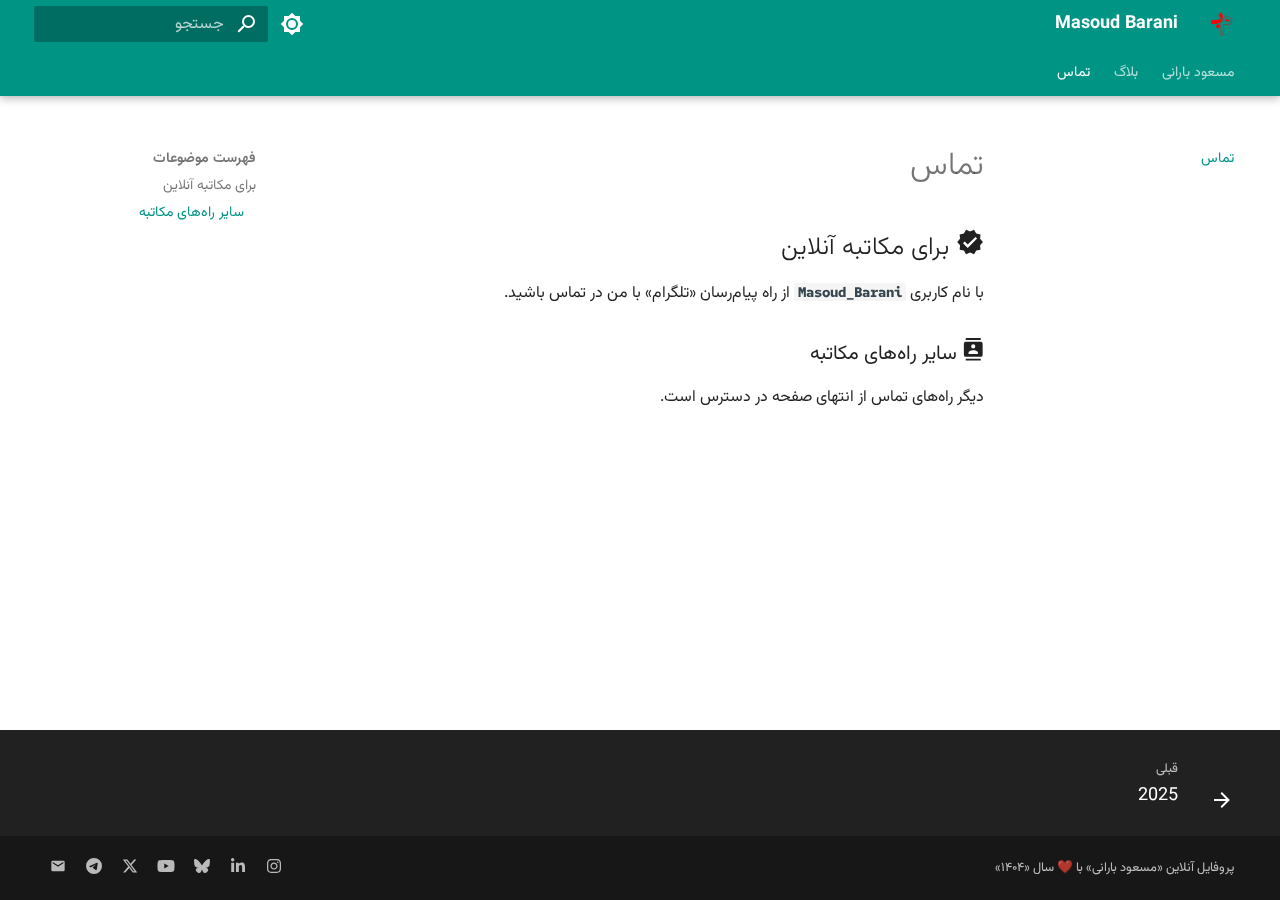
<file: contact/index.html>
<!doctype html>
<html lang="fa" class="no-js">
  <head>
    
      <meta charset="utf-8">
      <meta name="viewport" content="width=device-width,initial-scale=1">
      
        <meta name="description" content="پروفایل آنلاین و نوشته‌های مسعود بارانی درباره تکنولوژی، دنیای دیجیتال و زندگی">
      
      
        <meta name="author" content="مسعود بارانی">
      
      
        <link rel="canonical" href="https://masoudbarani.ir/contact/">
      
      
        <link rel="prev" href="../blog/archive/2025/">
      
      
      
      <link rel="icon" href="../assets/favicon.ico">
      <meta name="generator" content="mkdocs-1.6.1, mkdocs-material-9.6.14">
    
    
      
        <title>تماس - Masoud Barani</title>
      
    
    
      <link rel="stylesheet" href="../assets/stylesheets/main.342714a4.min.css">
      
        
        <link rel="stylesheet" href="../assets/stylesheets/palette.06af60db.min.css">
      
      


    
    
      
    
    
      
        
        
        <link rel="preconnect" href="https://fonts.gstatic.com" crossorigin>
        <link rel="stylesheet" href="https://fonts.googleapis.com/css?family=Vazirmatn:300,300i,400,400i,700,700i%7CRed+Hat+Mono:400,400i,700,700i&display=fallback">
        <style>:root{--md-text-font:"Vazirmatn";--md-code-font:"Red Hat Mono"}</style>
      
    
    
    <script>__md_scope=new URL("..",location),__md_hash=e=>[...e].reduce(((e,_)=>(e<<5)-e+_.charCodeAt(0)),0),__md_get=(e,_=localStorage,t=__md_scope)=>JSON.parse(_.getItem(t.pathname+"."+e)),__md_set=(e,_,t=localStorage,a=__md_scope)=>{try{t.setItem(a.pathname+"."+e,JSON.stringify(_))}catch(e){}}</script>
    
      
  


  
  

<script id="__analytics">function __md_analytics(){function e(){dataLayer.push(arguments)}window.dataLayer=window.dataLayer||[],e("js",new Date),e("config","G-RMP4ZJ1XJX"),document.addEventListener("DOMContentLoaded",(function(){document.forms.search&&document.forms.search.query.addEventListener("blur",(function(){this.value&&e("event","search",{search_term:this.value})}));document$.subscribe((function(){var t=document.forms.feedback;if(void 0!==t)for(var a of t.querySelectorAll("[type=submit]"))a.addEventListener("click",(function(a){a.preventDefault();var n=document.location.pathname,d=this.getAttribute("data-md-value");e("event","feedback",{page:n,data:d}),t.firstElementChild.disabled=!0;var r=t.querySelector(".md-feedback__note [data-md-value='"+d+"']");r&&(r.hidden=!1)})),t.hidden=!1})),location$.subscribe((function(t){e("config","G-RMP4ZJ1XJX",{page_path:t.pathname})}))}));var t=document.createElement("script");t.async=!0,t.src="https://www.googletagmanager.com/gtag/js?id=G-RMP4ZJ1XJX",document.getElementById("__analytics").insertAdjacentElement("afterEnd",t)}</script>
  
    <script>"undefined"!=typeof __md_analytics&&__md_analytics()</script>
  

    
    
    
  </head>
  
  
    
    
      
    
    
    
    
    <body dir="rtl" data-md-color-scheme="default" data-md-color-primary="teal" data-md-color-accent="deep-orange">
  
    
    <input class="md-toggle" data-md-toggle="drawer" type="checkbox" id="__drawer" autocomplete="off">
    <input class="md-toggle" data-md-toggle="search" type="checkbox" id="__search" autocomplete="off">
    <label class="md-overlay" for="__drawer"></label>
    <div data-md-component="skip">
      
        
        <a href="#_1" class="md-skip">
          پرش به محتویات
        </a>
      
    </div>
    <div data-md-component="announce">
      
    </div>
    
    
      

  

<header class="md-header md-header--shadow md-header--lifted" data-md-component="header">
  <nav class="md-header__inner md-grid" aria-label="سرتیتر">
    <a href="https://masoudbarani.ir" title="Masoud Barani" class="md-header__button md-logo" aria-label="Masoud Barani" data-md-component="logo">
      
  <img src="../assets/logo.png" alt="logo">

    </a>
    <label class="md-header__button md-icon" for="__drawer">
      
      <svg xmlns="http://www.w3.org/2000/svg" viewBox="0 0 24 24"><path d="M3 6h18v2H3zm0 5h18v2H3zm0 5h18v2H3z"/></svg>
    </label>
    <div class="md-header__title" data-md-component="header-title">
      <div class="md-header__ellipsis">
        <div class="md-header__topic">
          <span class="md-ellipsis">
            Masoud Barani
          </span>
        </div>
        <div class="md-header__topic" data-md-component="header-topic">
          <span class="md-ellipsis">
            
              تماس
            
          </span>
        </div>
      </div>
    </div>
    
      
        <form class="md-header__option" data-md-component="palette">
  
    
    
    
    <input class="md-option" data-md-color-media="(prefers-color-scheme: light)" data-md-color-scheme="default" data-md-color-primary="teal" data-md-color-accent="deep-orange"  aria-label="Switch to dark mode"  type="radio" name="__palette" id="__palette_0">
    
      <label class="md-header__button md-icon" title="Switch to dark mode" for="__palette_1" hidden>
        <svg xmlns="http://www.w3.org/2000/svg" viewBox="0 0 24 24"><path d="M12 8a4 4 0 0 0-4 4 4 4 0 0 0 4 4 4 4 0 0 0 4-4 4 4 0 0 0-4-4m0 10a6 6 0 0 1-6-6 6 6 0 0 1 6-6 6 6 0 0 1 6 6 6 6 0 0 1-6 6m8-9.31V4h-4.69L12 .69 8.69 4H4v4.69L.69 12 4 15.31V20h4.69L12 23.31 15.31 20H20v-4.69L23.31 12z"/></svg>
      </label>
    
  
    
    
    
    <input class="md-option" data-md-color-media="(prefers-color-scheme: dark)" data-md-color-scheme="slate" data-md-color-primary="teal" data-md-color-accent="deep-orange"  aria-label="Switch to light mode"  type="radio" name="__palette" id="__palette_1">
    
      <label class="md-header__button md-icon" title="Switch to light mode" for="__palette_0" hidden>
        <svg xmlns="http://www.w3.org/2000/svg" viewBox="0 0 24 24"><path d="M12 18c-.89 0-1.74-.2-2.5-.55C11.56 16.5 13 14.42 13 12s-1.44-4.5-3.5-5.45C10.26 6.2 11.11 6 12 6a6 6 0 0 1 6 6 6 6 0 0 1-6 6m8-9.31V4h-4.69L12 .69 8.69 4H4v4.69L.69 12 4 15.31V20h4.69L12 23.31 15.31 20H20v-4.69L23.31 12z"/></svg>
      </label>
    
  
</form>
      
    
    
      <script>var palette=__md_get("__palette");if(palette&&palette.color){if("(prefers-color-scheme)"===palette.color.media){var media=matchMedia("(prefers-color-scheme: light)"),input=document.querySelector(media.matches?"[data-md-color-media='(prefers-color-scheme: light)']":"[data-md-color-media='(prefers-color-scheme: dark)']");palette.color.media=input.getAttribute("data-md-color-media"),palette.color.scheme=input.getAttribute("data-md-color-scheme"),palette.color.primary=input.getAttribute("data-md-color-primary"),palette.color.accent=input.getAttribute("data-md-color-accent")}for(var[key,value]of Object.entries(palette.color))document.body.setAttribute("data-md-color-"+key,value)}</script>
    
    
    
      
      
        <label class="md-header__button md-icon" for="__search">
          
          <svg xmlns="http://www.w3.org/2000/svg" viewBox="0 0 24 24"><path d="M9.5 3A6.5 6.5 0 0 1 16 9.5c0 1.61-.59 3.09-1.56 4.23l.27.27h.79l5 5-1.5 1.5-5-5v-.79l-.27-.27A6.52 6.52 0 0 1 9.5 16 6.5 6.5 0 0 1 3 9.5 6.5 6.5 0 0 1 9.5 3m0 2C7 5 5 7 5 9.5S7 14 9.5 14 14 12 14 9.5 12 5 9.5 5"/></svg>
        </label>
        <div class="md-search" data-md-component="search" role="dialog">
  <label class="md-search__overlay" for="__search"></label>
  <div class="md-search__inner" role="search">
    <form class="md-search__form" name="search">
      <input type="text" class="md-search__input" name="query" aria-label="جستجو" placeholder="جستجو" autocapitalize="off" autocorrect="off" autocomplete="off" spellcheck="false" data-md-component="search-query" required>
      <label class="md-search__icon md-icon" for="__search">
        
        <svg xmlns="http://www.w3.org/2000/svg" viewBox="0 0 24 24"><path d="M9.5 3A6.5 6.5 0 0 1 16 9.5c0 1.61-.59 3.09-1.56 4.23l.27.27h.79l5 5-1.5 1.5-5-5v-.79l-.27-.27A6.52 6.52 0 0 1 9.5 16 6.5 6.5 0 0 1 3 9.5 6.5 6.5 0 0 1 9.5 3m0 2C7 5 5 7 5 9.5S7 14 9.5 14 14 12 14 9.5 12 5 9.5 5"/></svg>
        
        <svg xmlns="http://www.w3.org/2000/svg" viewBox="0 0 24 24"><path d="M20 11v2H8l5.5 5.5-1.42 1.42L4.16 12l7.92-7.92L13.5 5.5 8 11z"/></svg>
      </label>
      <nav class="md-search__options" aria-label="جستجو">
        
          <a href="javascript:void(0)" class="md-search__icon md-icon" title="هم‌رسانی" aria-label="هم‌رسانی" data-clipboard data-clipboard-text="" data-md-component="search-share" tabindex="-1">
            
            <svg xmlns="http://www.w3.org/2000/svg" viewBox="0 0 24 24"><path d="M18 16.08c-.76 0-1.44.3-1.96.77L8.91 12.7c.05-.23.09-.46.09-.7s-.04-.47-.09-.7l7.05-4.11c.54.5 1.25.81 2.04.81a3 3 0 0 0 3-3 3 3 0 0 0-3-3 3 3 0 0 0-3 3c0 .24.04.47.09.7L8.04 9.81C7.5 9.31 6.79 9 6 9a3 3 0 0 0-3 3 3 3 0 0 0 3 3c.79 0 1.5-.31 2.04-.81l7.12 4.15c-.05.21-.08.43-.08.66 0 1.61 1.31 2.91 2.92 2.91s2.92-1.3 2.92-2.91A2.92 2.92 0 0 0 18 16.08"/></svg>
          </a>
        
        <button type="reset" class="md-search__icon md-icon" title="بازنشانی" aria-label="بازنشانی" tabindex="-1">
          
          <svg xmlns="http://www.w3.org/2000/svg" viewBox="0 0 24 24"><path d="M19 6.41 17.59 5 12 10.59 6.41 5 5 6.41 10.59 12 5 17.59 6.41 19 12 13.41 17.59 19 19 17.59 13.41 12z"/></svg>
        </button>
      </nav>
      
        <div class="md-search__suggest" data-md-component="search-suggest"></div>
      
    </form>
    <div class="md-search__output">
      <div class="md-search__scrollwrap" tabindex="0" data-md-scrollfix>
        <div class="md-search-result" data-md-component="search-result">
          <div class="md-search-result__meta">
            راه‌اندازی جستجو
          </div>
          <ol class="md-search-result__list" role="presentation"></ol>
        </div>
      </div>
    </div>
  </div>
</div>
      
    
    
  </nav>
  
    
      
<nav class="md-tabs" aria-label="زبانه‌ها" data-md-component="tabs">
  <div class="md-grid">
    <ul class="md-tabs__list">
      
        
  
  
  
  
    <li class="md-tabs__item">
      <a href=".." class="md-tabs__link">
        
  
  
    
  
  مسعود بارانی

      </a>
    </li>
  

      
        
  
  
  
  
    
    
      <li class="md-tabs__item">
        <a href="../blog/" class="md-tabs__link">
          
  
  
  بلاگ

        </a>
      </li>
    
  

      
        
  
  
  
    
  
  
    <li class="md-tabs__item md-tabs__item--active">
      <a href="./" class="md-tabs__link">
        
  
  
    
  
  تماس

      </a>
    </li>
  

      
    </ul>
  </div>
</nav>
    
  
</header>
    
    <div class="md-container" data-md-component="container">
      
      
        
      
      <main class="md-main" data-md-component="main">
        <div class="md-main__inner md-grid">
          
            
              
                
              
              <div class="md-sidebar md-sidebar--primary" data-md-component="sidebar" data-md-type="navigation" >
                <div class="md-sidebar__scrollwrap">
                  <div class="md-sidebar__inner">
                    


  


<nav class="md-nav md-nav--primary md-nav--lifted" aria-label="هدایت" data-md-level="0">
  <label class="md-nav__title" for="__drawer">
    <a href="https://masoudbarani.ir" title="Masoud Barani" class="md-nav__button md-logo" aria-label="Masoud Barani" data-md-component="logo">
      
  <img src="../assets/logo.png" alt="logo">

    </a>
    Masoud Barani
  </label>
  
  <ul class="md-nav__list" data-md-scrollfix>
    
      
      
  
  
  
  
    <li class="md-nav__item">
      <a href=".." class="md-nav__link">
        
  
  
  <span class="md-ellipsis">
    مسعود بارانی
    
  </span>
  

      </a>
    </li>
  

    
      
      
  
  
  
  
    
    
    
    
      
      
        
      
    
    
    <li class="md-nav__item md-nav__item--nested">
      
        
        
          
        
        <input class="md-nav__toggle md-toggle md-toggle--indeterminate" type="checkbox" id="__nav_2" >
        
          
          <label class="md-nav__link" for="__nav_2" id="__nav_2_label" tabindex="0">
            
  
  
  <span class="md-ellipsis">
    بلاگ
    
  </span>
  

            <span class="md-nav__icon md-icon"></span>
          </label>
        
        <nav class="md-nav" data-md-level="1" aria-labelledby="__nav_2_label" aria-expanded="false">
          <label class="md-nav__title" for="__nav_2">
            <span class="md-nav__icon md-icon"></span>
            بلاگ
          </label>
          <ul class="md-nav__list" data-md-scrollfix>
            
              
                
  
  
  
    
  
  
    <li class="md-nav__item">
      <a href="../blog/" class="md-nav__link">
        
  
  
  <span class="md-ellipsis">
    بلاگ
    
  </span>
  

      </a>
    </li>
  

              
            
              
                
  
  
  
  
    <li class="md-nav__item">
      <a href="../blog/tags/" class="md-nav__link">
        
  
  
  <span class="md-ellipsis">
    برچسب‌ها
    
  </span>
  

      </a>
    </li>
  

              
            
              
                
  
  
  
  
    
    
    
    
      
      
        
      
    
    
    <li class="md-nav__item md-nav__item--nested">
      
        
        
          
        
        <input class="md-nav__toggle md-toggle md-toggle--indeterminate" type="checkbox" id="__nav_2_3" >
        
          
          <label class="md-nav__link" for="__nav_2_3" id="__nav_2_3_label" tabindex="0">
            
  
  
  <span class="md-ellipsis">
    بایگانی
    
  </span>
  

            <span class="md-nav__icon md-icon"></span>
          </label>
        
        <nav class="md-nav" data-md-level="2" aria-labelledby="__nav_2_3_label" aria-expanded="false">
          <label class="md-nav__title" for="__nav_2_3">
            <span class="md-nav__icon md-icon"></span>
            بایگانی
          </label>
          <ul class="md-nav__list" data-md-scrollfix>
            
              
                
  
  
  
    
  
  
    <li class="md-nav__item">
      <a href="../blog/archive/2025/" class="md-nav__link">
        
  
  
  <span class="md-ellipsis">
    2025
    
  </span>
  

      </a>
    </li>
  

              
            
          </ul>
        </nav>
      
    </li>
  

              
            
              
                
  
  
  
  
    
    
    
    
      
      
        
      
    
    
    <li class="md-nav__item md-nav__item--nested">
      
        
        
          
        
        <input class="md-nav__toggle md-toggle md-toggle--indeterminate" type="checkbox" id="__nav_2_4" >
        
          
          <label class="md-nav__link" for="__nav_2_4" id="__nav_2_4_label" tabindex="0">
            
  
  
  <span class="md-ellipsis">
    دسته‌بندی‌ها
    
  </span>
  

            <span class="md-nav__icon md-icon"></span>
          </label>
        
        <nav class="md-nav" data-md-level="2" aria-labelledby="__nav_2_4_label" aria-expanded="false">
          <label class="md-nav__title" for="__nav_2_4">
            <span class="md-nav__icon md-icon"></span>
            دسته‌بندی‌ها
          </label>
          <ul class="md-nav__list" data-md-scrollfix>
            
              
                
  
  
  
    
  
  
    <li class="md-nav__item">
      <a href="../blog/category/%D8%AA%DA%A9%D9%86%D9%88%D9%84%D9%88%DA%98%DB%8C/" class="md-nav__link">
        
  
  
  <span class="md-ellipsis">
    تکنولوژی
    
  </span>
  

      </a>
    </li>
  

              
            
              
                
  
  
  
    
  
  
    <li class="md-nav__item">
      <a href="../blog/category/%D8%B2%D9%86%D8%AF%DA%AF%DB%8C/" class="md-nav__link">
        
  
  
  <span class="md-ellipsis">
    زندگی
    
  </span>
  

      </a>
    </li>
  

              
            
              
                
  
  
  
    
  
  
    <li class="md-nav__item">
      <a href="../blog/category/%D9%87%D9%88%D8%B4-%D9%85%D8%B5%D9%86%D9%88%D8%B9%DB%8C/" class="md-nav__link">
        
  
  
  <span class="md-ellipsis">
    هوش مصنوعی
    
  </span>
  

      </a>
    </li>
  

              
            
          </ul>
        </nav>
      
    </li>
  

              
            
          </ul>
        </nav>
      
    </li>
  

    
      
      
  
  
    
  
  
  
    <li class="md-nav__item md-nav__item--active">
      
      <input class="md-nav__toggle md-toggle" type="checkbox" id="__toc">
      
      
        
      
      
        <label class="md-nav__link md-nav__link--active" for="__toc">
          
  
  
  <span class="md-ellipsis">
    تماس
    
  </span>
  

          <span class="md-nav__icon md-icon"></span>
        </label>
      
      <a href="./" class="md-nav__link md-nav__link--active">
        
  
  
  <span class="md-ellipsis">
    تماس
    
  </span>
  

      </a>
      
        

<nav class="md-nav md-nav--secondary" aria-label="فهرست موضوعات">
  
  
  
    
  
  
    <label class="md-nav__title" for="__toc">
      <span class="md-nav__icon md-icon"></span>
      فهرست موضوعات
    </label>
    <ul class="md-nav__list" data-md-component="toc" data-md-scrollfix>
      
        <li class="md-nav__item">
  <a href="#_2" class="md-nav__link">
    <span class="md-ellipsis">
      برای مکاتبه آنلاین
    </span>
  </a>
  
    <nav class="md-nav" aria-label="برای مکاتبه آنلاین">
      <ul class="md-nav__list">
        
          <li class="md-nav__item">
  <a href="#_3" class="md-nav__link">
    <span class="md-ellipsis">
      سایر راه‌های مکاتبه
    </span>
  </a>
  
</li>
        
      </ul>
    </nav>
  
</li>
      
    </ul>
  
</nav>
      
    </li>
  

    
  </ul>
</nav>
                  </div>
                </div>
              </div>
            
            
              
                
              
              <div class="md-sidebar md-sidebar--secondary" data-md-component="sidebar" data-md-type="toc" >
                <div class="md-sidebar__scrollwrap">
                  <div class="md-sidebar__inner">
                    

<nav class="md-nav md-nav--secondary" aria-label="فهرست موضوعات">
  
  
  
    
  
  
    <label class="md-nav__title" for="__toc">
      <span class="md-nav__icon md-icon"></span>
      فهرست موضوعات
    </label>
    <ul class="md-nav__list" data-md-component="toc" data-md-scrollfix>
      
        <li class="md-nav__item">
  <a href="#_2" class="md-nav__link">
    <span class="md-ellipsis">
      برای مکاتبه آنلاین
    </span>
  </a>
  
    <nav class="md-nav" aria-label="برای مکاتبه آنلاین">
      <ul class="md-nav__list">
        
          <li class="md-nav__item">
  <a href="#_3" class="md-nav__link">
    <span class="md-ellipsis">
      سایر راه‌های مکاتبه
    </span>
  </a>
  
</li>
        
      </ul>
    </nav>
  
</li>
      
    </ul>
  
</nav>
                  </div>
                </div>
              </div>
            
          
          
            <div class="md-content" data-md-component="content">
              <article class="md-content__inner md-typeset">
                
                  
  




<h1 id="_1">تماس</h1>
<h2 id="_2"><span class="twemoji"><svg xmlns="http://www.w3.org/2000/svg" viewBox="0 0 24 24"><path d="m23 12-2.44-2.78.34-3.68-3.61-.82-1.89-3.18L12 3 8.6 1.54 6.71 4.72l-3.61.81.34 3.68L1 12l2.44 2.78-.34 3.69 3.61.82 1.89 3.18L12 21l3.4 1.46 1.89-3.18 3.61-.82-.34-3.68zm-13 5-4-4 1.41-1.41L10 14.17l6.59-6.59L18 9z"/></svg></span> برای مکاتبه آنلاین</h2>
<p>با نام کاربری <strong><code>Masoud_Barani</code></strong> از راه پیام‌رسان «تلگرام» با من در تماس باشید.</p>
<h3 id="_3"><span class="twemoji"><svg xmlns="http://www.w3.org/2000/svg" viewBox="0 0 24 24"><path d="M20 0H4v2h16zM4 24h16v-2H4zM20 4H4a2 2 0 0 0-2 2v12a2 2 0 0 0 2 2h16a2 2 0 0 0 2-2V6a2 2 0 0 0-2-2m-8 2.75A2.25 2.25 0 0 1 14.25 9 2.25 2.25 0 0 1 12 11.25 2.25 2.25 0 0 1 9.75 9 2.25 2.25 0 0 1 12 6.75M17 17H7v-1.5c0-1.67 3.33-2.5 5-2.5s5 .83 5 2.5z"/></svg></span> سایر راه‌های مکاتبه</h3>
<p>دیگر راه‌های تماس از انتهای صفحه در دسترس است.</p>







  
  



  


  
    
  



                
              </article>
            </div>
          
          
<script>var target=document.getElementById(location.hash.slice(1));target&&target.name&&(target.checked=target.name.startsWith("__tabbed_"))</script>
        </div>
        
          <button type="button" class="md-top md-icon" data-md-component="top" hidden>
  
  <svg xmlns="http://www.w3.org/2000/svg" viewBox="0 0 24 24"><path d="M13 20h-2V8l-5.5 5.5-1.42-1.42L12 4.16l7.92 7.92-1.42 1.42L13 8z"/></svg>
  برگشت به بالا
</button>
        
      </main>
      
        <footer class="md-footer">
  
    
      
        
      
      <nav class="md-footer__inner md-grid" aria-label="پاورقی" >
        
          
          <a href="../blog/archive/2025/" class="md-footer__link md-footer__link--prev" aria-label="قبلی: 2025">
            <div class="md-footer__button md-icon">
              
              <svg xmlns="http://www.w3.org/2000/svg" viewBox="0 0 24 24"><path d="M20 11v2H8l5.5 5.5-1.42 1.42L4.16 12l7.92-7.92L13.5 5.5 8 11z"/></svg>
            </div>
            <div class="md-footer__title">
              <span class="md-footer__direction">
                قبلی
              </span>
              <div class="md-ellipsis">
                2025
              </div>
            </div>
          </a>
        
        
      </nav>
    
  
  <div class="md-footer-meta md-typeset">
    <div class="md-footer-meta__inner md-grid">
      <div class="md-copyright">
  
    <div class="md-copyright__highlight">
      پروفایل آنلاین «مسعود بارانی» با ❤️ سال «۱۴۰۴»
    </div>
  
  
</div>
      
        <div class="md-social">
  
    
    
    
    
      
      
    
    <a href="https://instagram.com/masoud_b" target="_blank" rel="noopener" title="instagram.com" class="md-social__link">
      <svg xmlns="http://www.w3.org/2000/svg" viewBox="0 0 448 512"><!--! Font Awesome Free 6.7.2 by @fontawesome - https://fontawesome.com License - https://fontawesome.com/license/free (Icons: CC BY 4.0, Fonts: SIL OFL 1.1, Code: MIT License) Copyright 2024 Fonticons, Inc.--><path d="M224.1 141c-63.6 0-114.9 51.3-114.9 114.9s51.3 114.9 114.9 114.9S339 319.5 339 255.9 287.7 141 224.1 141m0 189.6c-41.1 0-74.7-33.5-74.7-74.7s33.5-74.7 74.7-74.7 74.7 33.5 74.7 74.7-33.6 74.7-74.7 74.7m146.4-194.3c0 14.9-12 26.8-26.8 26.8-14.9 0-26.8-12-26.8-26.8s12-26.8 26.8-26.8 26.8 12 26.8 26.8m76.1 27.2c-1.7-35.9-9.9-67.7-36.2-93.9-26.2-26.2-58-34.4-93.9-36.2-37-2.1-147.9-2.1-184.9 0-35.8 1.7-67.6 9.9-93.9 36.1s-34.4 58-36.2 93.9c-2.1 37-2.1 147.9 0 184.9 1.7 35.9 9.9 67.7 36.2 93.9s58 34.4 93.9 36.2c37 2.1 147.9 2.1 184.9 0 35.9-1.7 67.7-9.9 93.9-36.2 26.2-26.2 34.4-58 36.2-93.9 2.1-37 2.1-147.8 0-184.8M398.8 388c-7.8 19.6-22.9 34.7-42.6 42.6-29.5 11.7-99.5 9-132.1 9s-102.7 2.6-132.1-9c-19.6-7.8-34.7-22.9-42.6-42.6-11.7-29.5-9-99.5-9-132.1s-2.6-102.7 9-132.1c7.8-19.6 22.9-34.7 42.6-42.6 29.5-11.7 99.5-9 132.1-9s102.7-2.6 132.1 9c19.6 7.8 34.7 22.9 42.6 42.6 11.7 29.5 9 99.5 9 132.1s2.7 102.7-9 132.1"/></svg>
    </a>
  
    
    
    
    
      
      
    
    <a href="https://linkedin.com/in/MasoudBarani" target="_blank" rel="noopener" title="linkedin.com" class="md-social__link">
      <svg xmlns="http://www.w3.org/2000/svg" viewBox="0 0 448 512"><!--! Font Awesome Free 6.7.2 by @fontawesome - https://fontawesome.com License - https://fontawesome.com/license/free (Icons: CC BY 4.0, Fonts: SIL OFL 1.1, Code: MIT License) Copyright 2024 Fonticons, Inc.--><path d="M100.28 448H7.4V148.9h92.88zM53.79 108.1C24.09 108.1 0 83.5 0 53.8a53.79 53.79 0 0 1 107.58 0c0 29.7-24.1 54.3-53.79 54.3M447.9 448h-92.68V302.4c0-34.7-.7-79.2-48.29-79.2-48.29 0-55.69 37.7-55.69 76.7V448h-92.78V148.9h89.08v40.8h1.3c12.4-23.5 42.69-48.3 87.88-48.3 94 0 111.28 61.9 111.28 142.3V448z"/></svg>
    </a>
  
    
    
    
    
      
      
    
    <a href="https://bsky.app/profile/masoudbarani.ir" target="_blank" rel="noopener" title="bsky.app" class="md-social__link">
      <svg xmlns="http://www.w3.org/2000/svg" viewBox="0 0 512 512"><!--! Font Awesome Free 6.7.2 by @fontawesome - https://fontawesome.com License - https://fontawesome.com/license/free (Icons: CC BY 4.0, Fonts: SIL OFL 1.1, Code: MIT License) Copyright 2024 Fonticons, Inc.--><path d="M111.8 62.2C170.2 105.9 233 194.7 256 242.4c23-47.6 85.8-136.4 144.2-180.2 42.1-31.6 110.3-56 110.3 21.8 0 15.5-8.9 130.5-14.1 149.2-18.2 64.8-84.4 81.4-143.3 71.3C456 322 482.2 380 425.6 438c-107.4 110.2-154.3-27.6-166.3-62.9-1.7-4.9-2.6-7.8-3.3-7.8s-1.6 3-3.3 7.8c-12 35.3-59 173.1-166.3 62.9-56.5-58-30.4-116 72.5-133.5C100 314.6 33.8 298 15.7 233.1 10.4 214.4 1.5 99.4 1.5 83.9c0-77.8 68.2-53.4 110.3-21.8z"/></svg>
    </a>
  
    
    
    
    
      
      
    
    <a href="https://www.youtube.com/@Masoud_Barani" target="_blank" rel="noopener" title="www.youtube.com" class="md-social__link">
      <svg xmlns="http://www.w3.org/2000/svg" viewBox="0 0 576 512"><!--! Font Awesome Free 6.7.2 by @fontawesome - https://fontawesome.com License - https://fontawesome.com/license/free (Icons: CC BY 4.0, Fonts: SIL OFL 1.1, Code: MIT License) Copyright 2024 Fonticons, Inc.--><path d="M549.655 124.083c-6.281-23.65-24.787-42.276-48.284-48.597C458.781 64 288 64 288 64S117.22 64 74.629 75.486c-23.497 6.322-42.003 24.947-48.284 48.597-11.412 42.867-11.412 132.305-11.412 132.305s0 89.438 11.412 132.305c6.281 23.65 24.787 41.5 48.284 47.821C117.22 448 288 448 288 448s170.78 0 213.371-11.486c23.497-6.321 42.003-24.171 48.284-47.821 11.412-42.867 11.412-132.305 11.412-132.305s0-89.438-11.412-132.305m-317.51 213.508V175.185l142.739 81.205z"/></svg>
    </a>
  
    
    
    
    
      
      
    
    <a href="https://x.com/Masoud_Barani" target="_blank" rel="noopener" title="x.com" class="md-social__link">
      <svg xmlns="http://www.w3.org/2000/svg" viewBox="0 0 512 512"><!--! Font Awesome Free 6.7.2 by @fontawesome - https://fontawesome.com License - https://fontawesome.com/license/free (Icons: CC BY 4.0, Fonts: SIL OFL 1.1, Code: MIT License) Copyright 2024 Fonticons, Inc.--><path d="M389.2 48h70.6L305.6 224.2 487 464H345L233.7 318.6 106.5 464H35.8l164.9-188.5L26.8 48h145.6l100.5 132.9zm-24.8 373.8h39.1L151.1 88h-42z"/></svg>
    </a>
  
    
    
    
    
      
      
    
    <a href="https://t.me/Masoud_Barani" target="_blank" rel="noopener" title="t.me" class="md-social__link">
      <svg xmlns="http://www.w3.org/2000/svg" viewBox="0 0 24 24"><path d="M11.944 0A12 12 0 0 0 0 12a12 12 0 0 0 12 12 12 12 0 0 0 12-12A12 12 0 0 0 12 0zm4.962 7.224c.1-.002.321.023.465.14a.5.5 0 0 1 .171.325c.016.093.036.306.02.472-.18 1.898-.962 6.502-1.36 8.627-.168.9-.499 1.201-.82 1.23-.696.065-1.225-.46-1.9-.902-1.056-.693-1.653-1.124-2.678-1.8-1.185-.78-.417-1.21.258-1.91.177-.184 3.247-2.977 3.307-3.23.007-.032.014-.15-.056-.212s-.174-.041-.249-.024q-.159.037-5.061 3.345-.72.495-1.302.48c-.428-.008-1.252-.241-1.865-.44-.752-.245-1.349-.374-1.297-.789q.04-.324.893-.663 5.247-2.286 6.998-3.014c3.332-1.386 4.025-1.627 4.476-1.635"/></svg>
    </a>
  
    
    
    
    
    <a href="mailto:Masoud.Barani@gmail.com" target="_blank" rel="noopener" title="" class="md-social__link">
      <svg xmlns="http://www.w3.org/2000/svg" viewBox="0 0 24 24"><path d="m20 8-8 5-8-5V6l8 5 8-5m0-2H4c-1.11 0-2 .89-2 2v12a2 2 0 0 0 2 2h16a2 2 0 0 0 2-2V6a2 2 0 0 0-2-2"/></svg>
    </a>
  
</div>
      
    </div>
  </div>
</footer>
      
    </div>
    <div class="md-dialog" data-md-component="dialog">
      <div class="md-dialog__inner md-typeset"></div>
    </div>
    
      <div class="md-progress" data-md-component="progress" role="progressbar"></div>
    
    
    
      
      <script id="__config" type="application/json">{"base": "..", "features": ["navigation.tracking", "navigation.tabs", "navigation.tabs.sticky", "navigation.expand", "navigation.path", "navigation.sections", "toc.follow", "navigation.top", "content.code.copy", "content.code.select", "content.code.annotate", "content.action.edit", "search.suggest", "search.share", "search.highlight", "announce.dismiss", "navigation.footer", "content.tooltips", "navigation.instant", "navigation.instant.prefetch", "navigation.instant.progress"], "search": "../assets/javascripts/workers/search.d50fe291.min.js", "tags": null, "translations": {"clipboard.copied": "\u06a9\u067e\u06cc \u0634\u062f", "clipboard.copy": "\u06a9\u067e\u06cc \u06a9\u0631\u062f\u0646", "search.result.more.one": "1 \u0645\u0648\u0631\u062f \u062f\u06cc\u06af\u0631 \u062f\u0631 \u0627\u06cc\u0646 \u0635\u0641\u062d\u0647", "search.result.more.other": "# \u0645\u0648\u0631\u062f \u062f\u06cc\u06af\u0631 \u062f\u0631 \u0627\u06cc\u0646 \u0635\u0641\u062d\u0647", "search.result.none": "\u0633\u0646\u062f\u06cc \u06cc\u0627\u0641\u062a \u0646\u0634\u062f", "search.result.one": "1 \u0633\u0646\u062f \u06cc\u0627\u0641\u062a \u0634\u062f", "search.result.other": "# \u0633\u0646\u062f \u06cc\u0627\u0641\u062a \u0634\u062f", "search.result.placeholder": "\u0628\u0631\u0627\u06cc \u0634\u0631\u0648\u0639 \u062c\u0633\u062a\u062c\u0648 \u062a\u0627\u06cc\u067e \u06a9\u0646\u06cc\u062f", "search.result.term.missing": "\u0645\u0648\u062c\u0648\u062f \u0646\u06cc\u0633\u062a", "select.version": "\u0627\u0646\u062a\u062e\u0627\u0628 \u0648\u06cc\u0631\u0627\u06cc\u0634"}, "version": null}</script>
    
    
      <script src="../assets/javascripts/bundle.13a4f30d.min.js"></script>
      
    
  </body>
</html>
</file>
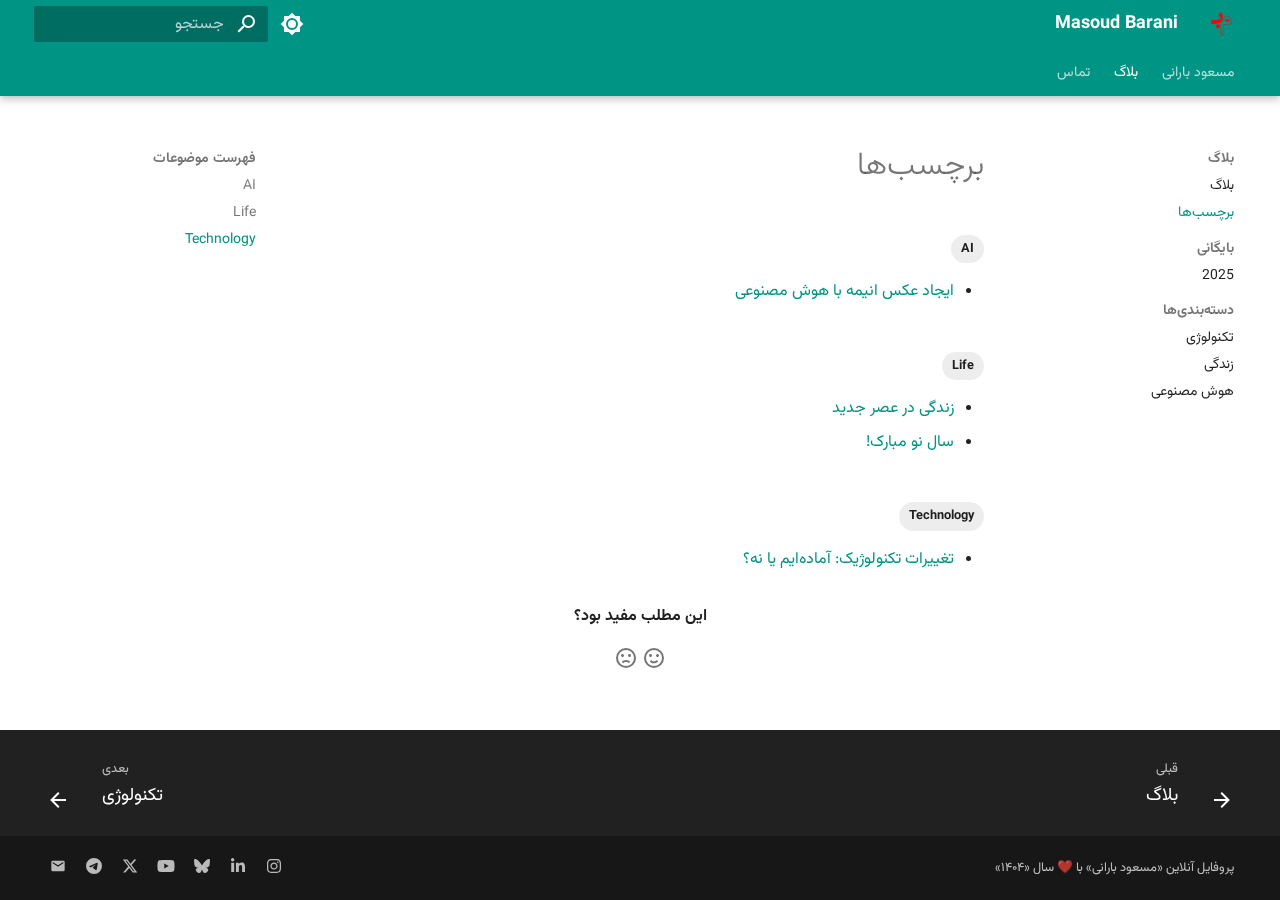
<file: blog/tags/index.html>
<!doctype html>
<html lang="fa" class="no-js">
  <head>
    
      <meta charset="utf-8">
      <meta name="viewport" content="width=device-width,initial-scale=1">
      
        <meta name="description" content="پروفایل آنلاین و نوشته‌های مسعود بارانی درباره تکنولوژی، دنیای دیجیتال و زندگی">
      
      
        <meta name="author" content="مسعود بارانی">
      
      
        <link rel="canonical" href="https://masoudbarani.ir/blog/tags/">
      
      
        <link rel="prev" href="../">
      
      
        <link rel="next" href="../category/%D8%AA%DA%A9%D9%86%D9%88%D9%84%D9%88%DA%98%DB%8C/">
      
      
      <link rel="icon" href="../../assets/favicon.ico">
      <meta name="generator" content="mkdocs-1.6.1, mkdocs-material-9.6.14">
    
    
      
        <title>برچسب‌ها - Masoud Barani</title>
      
    
    
      <link rel="stylesheet" href="../../assets/stylesheets/main.342714a4.min.css">
      
        
        <link rel="stylesheet" href="../../assets/stylesheets/palette.06af60db.min.css">
      
      


    
    
      
    
    
      
        
        
        <link rel="preconnect" href="https://fonts.gstatic.com" crossorigin>
        <link rel="stylesheet" href="https://fonts.googleapis.com/css?family=Vazirmatn:300,300i,400,400i,700,700i%7CRed+Hat+Mono:400,400i,700,700i&display=fallback">
        <style>:root{--md-text-font:"Vazirmatn";--md-code-font:"Red Hat Mono"}</style>
      
    
    
    <script>__md_scope=new URL("../..",location),__md_hash=e=>[...e].reduce(((e,_)=>(e<<5)-e+_.charCodeAt(0)),0),__md_get=(e,_=localStorage,t=__md_scope)=>JSON.parse(_.getItem(t.pathname+"."+e)),__md_set=(e,_,t=localStorage,a=__md_scope)=>{try{t.setItem(a.pathname+"."+e,JSON.stringify(_))}catch(e){}}</script>
    
      
  


  
  

<script id="__analytics">function __md_analytics(){function e(){dataLayer.push(arguments)}window.dataLayer=window.dataLayer||[],e("js",new Date),e("config","G-RMP4ZJ1XJX"),document.addEventListener("DOMContentLoaded",(function(){document.forms.search&&document.forms.search.query.addEventListener("blur",(function(){this.value&&e("event","search",{search_term:this.value})}));document$.subscribe((function(){var t=document.forms.feedback;if(void 0!==t)for(var a of t.querySelectorAll("[type=submit]"))a.addEventListener("click",(function(a){a.preventDefault();var n=document.location.pathname,d=this.getAttribute("data-md-value");e("event","feedback",{page:n,data:d}),t.firstElementChild.disabled=!0;var r=t.querySelector(".md-feedback__note [data-md-value='"+d+"']");r&&(r.hidden=!1)})),t.hidden=!1})),location$.subscribe((function(t){e("config","G-RMP4ZJ1XJX",{page_path:t.pathname})}))}));var t=document.createElement("script");t.async=!0,t.src="https://www.googletagmanager.com/gtag/js?id=G-RMP4ZJ1XJX",document.getElementById("__analytics").insertAdjacentElement("afterEnd",t)}</script>
  
    <script>"undefined"!=typeof __md_analytics&&__md_analytics()</script>
  

    
    
    
  </head>
  
  
    
    
      
    
    
    
    
    <body dir="rtl" data-md-color-scheme="default" data-md-color-primary="teal" data-md-color-accent="deep-orange">
  
    
    <input class="md-toggle" data-md-toggle="drawer" type="checkbox" id="__drawer" autocomplete="off">
    <input class="md-toggle" data-md-toggle="search" type="checkbox" id="__search" autocomplete="off">
    <label class="md-overlay" for="__drawer"></label>
    <div data-md-component="skip">
      
        
        <a href="#tag:ai" class="md-skip">
          پرش به محتویات
        </a>
      
    </div>
    <div data-md-component="announce">
      
    </div>
    
    
      

  

<header class="md-header md-header--shadow md-header--lifted" data-md-component="header">
  <nav class="md-header__inner md-grid" aria-label="سرتیتر">
    <a href="https://masoudbarani.ir" title="Masoud Barani" class="md-header__button md-logo" aria-label="Masoud Barani" data-md-component="logo">
      
  <img src="../../assets/logo.png" alt="logo">

    </a>
    <label class="md-header__button md-icon" for="__drawer">
      
      <svg xmlns="http://www.w3.org/2000/svg" viewBox="0 0 24 24"><path d="M3 6h18v2H3zm0 5h18v2H3zm0 5h18v2H3z"/></svg>
    </label>
    <div class="md-header__title" data-md-component="header-title">
      <div class="md-header__ellipsis">
        <div class="md-header__topic">
          <span class="md-ellipsis">
            Masoud Barani
          </span>
        </div>
        <div class="md-header__topic" data-md-component="header-topic">
          <span class="md-ellipsis">
            
              برچسب‌ها
            
          </span>
        </div>
      </div>
    </div>
    
      
        <form class="md-header__option" data-md-component="palette">
  
    
    
    
    <input class="md-option" data-md-color-media="(prefers-color-scheme: light)" data-md-color-scheme="default" data-md-color-primary="teal" data-md-color-accent="deep-orange"  aria-label="Switch to dark mode"  type="radio" name="__palette" id="__palette_0">
    
      <label class="md-header__button md-icon" title="Switch to dark mode" for="__palette_1" hidden>
        <svg xmlns="http://www.w3.org/2000/svg" viewBox="0 0 24 24"><path d="M12 8a4 4 0 0 0-4 4 4 4 0 0 0 4 4 4 4 0 0 0 4-4 4 4 0 0 0-4-4m0 10a6 6 0 0 1-6-6 6 6 0 0 1 6-6 6 6 0 0 1 6 6 6 6 0 0 1-6 6m8-9.31V4h-4.69L12 .69 8.69 4H4v4.69L.69 12 4 15.31V20h4.69L12 23.31 15.31 20H20v-4.69L23.31 12z"/></svg>
      </label>
    
  
    
    
    
    <input class="md-option" data-md-color-media="(prefers-color-scheme: dark)" data-md-color-scheme="slate" data-md-color-primary="teal" data-md-color-accent="deep-orange"  aria-label="Switch to light mode"  type="radio" name="__palette" id="__palette_1">
    
      <label class="md-header__button md-icon" title="Switch to light mode" for="__palette_0" hidden>
        <svg xmlns="http://www.w3.org/2000/svg" viewBox="0 0 24 24"><path d="M12 18c-.89 0-1.74-.2-2.5-.55C11.56 16.5 13 14.42 13 12s-1.44-4.5-3.5-5.45C10.26 6.2 11.11 6 12 6a6 6 0 0 1 6 6 6 6 0 0 1-6 6m8-9.31V4h-4.69L12 .69 8.69 4H4v4.69L.69 12 4 15.31V20h4.69L12 23.31 15.31 20H20v-4.69L23.31 12z"/></svg>
      </label>
    
  
</form>
      
    
    
      <script>var palette=__md_get("__palette");if(palette&&palette.color){if("(prefers-color-scheme)"===palette.color.media){var media=matchMedia("(prefers-color-scheme: light)"),input=document.querySelector(media.matches?"[data-md-color-media='(prefers-color-scheme: light)']":"[data-md-color-media='(prefers-color-scheme: dark)']");palette.color.media=input.getAttribute("data-md-color-media"),palette.color.scheme=input.getAttribute("data-md-color-scheme"),palette.color.primary=input.getAttribute("data-md-color-primary"),palette.color.accent=input.getAttribute("data-md-color-accent")}for(var[key,value]of Object.entries(palette.color))document.body.setAttribute("data-md-color-"+key,value)}</script>
    
    
    
      
      
        <label class="md-header__button md-icon" for="__search">
          
          <svg xmlns="http://www.w3.org/2000/svg" viewBox="0 0 24 24"><path d="M9.5 3A6.5 6.5 0 0 1 16 9.5c0 1.61-.59 3.09-1.56 4.23l.27.27h.79l5 5-1.5 1.5-5-5v-.79l-.27-.27A6.52 6.52 0 0 1 9.5 16 6.5 6.5 0 0 1 3 9.5 6.5 6.5 0 0 1 9.5 3m0 2C7 5 5 7 5 9.5S7 14 9.5 14 14 12 14 9.5 12 5 9.5 5"/></svg>
        </label>
        <div class="md-search" data-md-component="search" role="dialog">
  <label class="md-search__overlay" for="__search"></label>
  <div class="md-search__inner" role="search">
    <form class="md-search__form" name="search">
      <input type="text" class="md-search__input" name="query" aria-label="جستجو" placeholder="جستجو" autocapitalize="off" autocorrect="off" autocomplete="off" spellcheck="false" data-md-component="search-query" required>
      <label class="md-search__icon md-icon" for="__search">
        
        <svg xmlns="http://www.w3.org/2000/svg" viewBox="0 0 24 24"><path d="M9.5 3A6.5 6.5 0 0 1 16 9.5c0 1.61-.59 3.09-1.56 4.23l.27.27h.79l5 5-1.5 1.5-5-5v-.79l-.27-.27A6.52 6.52 0 0 1 9.5 16 6.5 6.5 0 0 1 3 9.5 6.5 6.5 0 0 1 9.5 3m0 2C7 5 5 7 5 9.5S7 14 9.5 14 14 12 14 9.5 12 5 9.5 5"/></svg>
        
        <svg xmlns="http://www.w3.org/2000/svg" viewBox="0 0 24 24"><path d="M20 11v2H8l5.5 5.5-1.42 1.42L4.16 12l7.92-7.92L13.5 5.5 8 11z"/></svg>
      </label>
      <nav class="md-search__options" aria-label="جستجو">
        
          <a href="javascript:void(0)" class="md-search__icon md-icon" title="هم‌رسانی" aria-label="هم‌رسانی" data-clipboard data-clipboard-text="" data-md-component="search-share" tabindex="-1">
            
            <svg xmlns="http://www.w3.org/2000/svg" viewBox="0 0 24 24"><path d="M18 16.08c-.76 0-1.44.3-1.96.77L8.91 12.7c.05-.23.09-.46.09-.7s-.04-.47-.09-.7l7.05-4.11c.54.5 1.25.81 2.04.81a3 3 0 0 0 3-3 3 3 0 0 0-3-3 3 3 0 0 0-3 3c0 .24.04.47.09.7L8.04 9.81C7.5 9.31 6.79 9 6 9a3 3 0 0 0-3 3 3 3 0 0 0 3 3c.79 0 1.5-.31 2.04-.81l7.12 4.15c-.05.21-.08.43-.08.66 0 1.61 1.31 2.91 2.92 2.91s2.92-1.3 2.92-2.91A2.92 2.92 0 0 0 18 16.08"/></svg>
          </a>
        
        <button type="reset" class="md-search__icon md-icon" title="بازنشانی" aria-label="بازنشانی" tabindex="-1">
          
          <svg xmlns="http://www.w3.org/2000/svg" viewBox="0 0 24 24"><path d="M19 6.41 17.59 5 12 10.59 6.41 5 5 6.41 10.59 12 5 17.59 6.41 19 12 13.41 17.59 19 19 17.59 13.41 12z"/></svg>
        </button>
      </nav>
      
        <div class="md-search__suggest" data-md-component="search-suggest"></div>
      
    </form>
    <div class="md-search__output">
      <div class="md-search__scrollwrap" tabindex="0" data-md-scrollfix>
        <div class="md-search-result" data-md-component="search-result">
          <div class="md-search-result__meta">
            راه‌اندازی جستجو
          </div>
          <ol class="md-search-result__list" role="presentation"></ol>
        </div>
      </div>
    </div>
  </div>
</div>
      
    
    
  </nav>
  
    
      
<nav class="md-tabs" aria-label="زبانه‌ها" data-md-component="tabs">
  <div class="md-grid">
    <ul class="md-tabs__list">
      
        
  
  
  
  
    <li class="md-tabs__item">
      <a href="../.." class="md-tabs__link">
        
  
  
    
  
  مسعود بارانی

      </a>
    </li>
  

      
        
  
  
  
    
  
  
    
    
      <li class="md-tabs__item md-tabs__item--active">
        <a href="../" class="md-tabs__link">
          
  
  
  بلاگ

        </a>
      </li>
    
  

      
        
  
  
  
  
    <li class="md-tabs__item">
      <a href="../../contact/" class="md-tabs__link">
        
  
  
    
  
  تماس

      </a>
    </li>
  

      
    </ul>
  </div>
</nav>
    
  
</header>
    
    <div class="md-container" data-md-component="container">
      
      
        
      
      <main class="md-main" data-md-component="main">
        <div class="md-main__inner md-grid">
          
            
              
              <div class="md-sidebar md-sidebar--primary" data-md-component="sidebar" data-md-type="navigation" >
                <div class="md-sidebar__scrollwrap">
                  <div class="md-sidebar__inner">
                    


  


<nav class="md-nav md-nav--primary md-nav--lifted" aria-label="هدایت" data-md-level="0">
  <label class="md-nav__title" for="__drawer">
    <a href="https://masoudbarani.ir" title="Masoud Barani" class="md-nav__button md-logo" aria-label="Masoud Barani" data-md-component="logo">
      
  <img src="../../assets/logo.png" alt="logo">

    </a>
    Masoud Barani
  </label>
  
  <ul class="md-nav__list" data-md-scrollfix>
    
      
      
  
  
  
  
    <li class="md-nav__item">
      <a href="../.." class="md-nav__link">
        
  
  
  <span class="md-ellipsis">
    مسعود بارانی
    
  </span>
  

      </a>
    </li>
  

    
      
      
  
  
    
  
  
  
    
    
    
    
      
        
        
      
      
        
      
    
    
    <li class="md-nav__item md-nav__item--active md-nav__item--section md-nav__item--nested">
      
        
        
        <input class="md-nav__toggle md-toggle " type="checkbox" id="__nav_2" checked>
        
          
          <label class="md-nav__link" for="__nav_2" id="__nav_2_label" tabindex="">
            
  
  
  <span class="md-ellipsis">
    بلاگ
    
  </span>
  

            <span class="md-nav__icon md-icon"></span>
          </label>
        
        <nav class="md-nav" data-md-level="1" aria-labelledby="__nav_2_label" aria-expanded="true">
          <label class="md-nav__title" for="__nav_2">
            <span class="md-nav__icon md-icon"></span>
            بلاگ
          </label>
          <ul class="md-nav__list" data-md-scrollfix>
            
              
                
  
  
  
    
  
  
    <li class="md-nav__item">
      <a href="../" class="md-nav__link">
        
  
  
  <span class="md-ellipsis">
    بلاگ
    
  </span>
  

      </a>
    </li>
  

              
            
              
                
  
  
    
  
  
  
    <li class="md-nav__item md-nav__item--active">
      
      <input class="md-nav__toggle md-toggle" type="checkbox" id="__toc">
      
      
      
        <label class="md-nav__link md-nav__link--active" for="__toc">
          
  
  
  <span class="md-ellipsis">
    برچسب‌ها
    
  </span>
  

          <span class="md-nav__icon md-icon"></span>
        </label>
      
      <a href="./" class="md-nav__link md-nav__link--active">
        
  
  
  <span class="md-ellipsis">
    برچسب‌ها
    
  </span>
  

      </a>
      
        

<nav class="md-nav md-nav--secondary" aria-label="فهرست موضوعات">
  
  
  
  
    <label class="md-nav__title" for="__toc">
      <span class="md-nav__icon md-icon"></span>
      فهرست موضوعات
    </label>
    <ul class="md-nav__list" data-md-component="toc" data-md-scrollfix>
      
        <li class="md-nav__item">
  <a href="#tag:ai" class="md-nav__link">
    <span class="md-ellipsis">
      AI
    </span>
  </a>
  
</li>
      
        <li class="md-nav__item">
  <a href="#tag:life" class="md-nav__link">
    <span class="md-ellipsis">
      Life
    </span>
  </a>
  
</li>
      
        <li class="md-nav__item">
  <a href="#tag:technology" class="md-nav__link">
    <span class="md-ellipsis">
      Technology
    </span>
  </a>
  
</li>
      
    </ul>
  
</nav>
      
    </li>
  

              
            
              
                
  
  
  
  
    
    
    
    
      
      
        
          
          
        
      
    
    
    <li class="md-nav__item md-nav__item--section md-nav__item--nested">
      
        
        
          
        
        <input class="md-nav__toggle md-toggle md-toggle--indeterminate" type="checkbox" id="__nav_2_3" >
        
          
          <label class="md-nav__link" for="__nav_2_3" id="__nav_2_3_label" tabindex="">
            
  
  
  <span class="md-ellipsis">
    بایگانی
    
  </span>
  

            <span class="md-nav__icon md-icon"></span>
          </label>
        
        <nav class="md-nav" data-md-level="2" aria-labelledby="__nav_2_3_label" aria-expanded="false">
          <label class="md-nav__title" for="__nav_2_3">
            <span class="md-nav__icon md-icon"></span>
            بایگانی
          </label>
          <ul class="md-nav__list" data-md-scrollfix>
            
              
                
  
  
  
    
  
  
    <li class="md-nav__item">
      <a href="../archive/2025/" class="md-nav__link">
        
  
  
  <span class="md-ellipsis">
    2025
    
  </span>
  

      </a>
    </li>
  

              
            
          </ul>
        </nav>
      
    </li>
  

              
            
              
                
  
  
  
  
    
    
    
    
      
      
        
          
          
        
      
    
    
    <li class="md-nav__item md-nav__item--section md-nav__item--nested">
      
        
        
          
        
        <input class="md-nav__toggle md-toggle md-toggle--indeterminate" type="checkbox" id="__nav_2_4" >
        
          
          <label class="md-nav__link" for="__nav_2_4" id="__nav_2_4_label" tabindex="">
            
  
  
  <span class="md-ellipsis">
    دسته‌بندی‌ها
    
  </span>
  

            <span class="md-nav__icon md-icon"></span>
          </label>
        
        <nav class="md-nav" data-md-level="2" aria-labelledby="__nav_2_4_label" aria-expanded="false">
          <label class="md-nav__title" for="__nav_2_4">
            <span class="md-nav__icon md-icon"></span>
            دسته‌بندی‌ها
          </label>
          <ul class="md-nav__list" data-md-scrollfix>
            
              
                
  
  
  
    
  
  
    <li class="md-nav__item">
      <a href="../category/%D8%AA%DA%A9%D9%86%D9%88%D9%84%D9%88%DA%98%DB%8C/" class="md-nav__link">
        
  
  
  <span class="md-ellipsis">
    تکنولوژی
    
  </span>
  

      </a>
    </li>
  

              
            
              
                
  
  
  
    
  
  
    <li class="md-nav__item">
      <a href="../category/%D8%B2%D9%86%D8%AF%DA%AF%DB%8C/" class="md-nav__link">
        
  
  
  <span class="md-ellipsis">
    زندگی
    
  </span>
  

      </a>
    </li>
  

              
            
              
                
  
  
  
    
  
  
    <li class="md-nav__item">
      <a href="../category/%D9%87%D9%88%D8%B4-%D9%85%D8%B5%D9%86%D9%88%D8%B9%DB%8C/" class="md-nav__link">
        
  
  
  <span class="md-ellipsis">
    هوش مصنوعی
    
  </span>
  

      </a>
    </li>
  

              
            
          </ul>
        </nav>
      
    </li>
  

              
            
          </ul>
        </nav>
      
    </li>
  

    
      
      
  
  
  
  
    <li class="md-nav__item">
      <a href="../../contact/" class="md-nav__link">
        
  
  
  <span class="md-ellipsis">
    تماس
    
  </span>
  

      </a>
    </li>
  

    
  </ul>
</nav>
                  </div>
                </div>
              </div>
            
            
              
              <div class="md-sidebar md-sidebar--secondary" data-md-component="sidebar" data-md-type="toc" >
                <div class="md-sidebar__scrollwrap">
                  <div class="md-sidebar__inner">
                    

<nav class="md-nav md-nav--secondary" aria-label="فهرست موضوعات">
  
  
  
  
    <label class="md-nav__title" for="__toc">
      <span class="md-nav__icon md-icon"></span>
      فهرست موضوعات
    </label>
    <ul class="md-nav__list" data-md-component="toc" data-md-scrollfix>
      
        <li class="md-nav__item">
  <a href="#tag:ai" class="md-nav__link">
    <span class="md-ellipsis">
      AI
    </span>
  </a>
  
</li>
      
        <li class="md-nav__item">
  <a href="#tag:life" class="md-nav__link">
    <span class="md-ellipsis">
      Life
    </span>
  </a>
  
</li>
      
        <li class="md-nav__item">
  <a href="#tag:technology" class="md-nav__link">
    <span class="md-ellipsis">
      Technology
    </span>
  </a>
  
</li>
      
    </ul>
  
</nav>
                  </div>
                </div>
              </div>
            
          
          
            <div class="md-content" data-md-component="content">
              <article class="md-content__inner md-typeset">
                
                  



  <h1>برچسب‌ها</h1>



  <h2 id="tag:ai">


<span class="md-tag">AI</span></h2>
  <ul>
    
      <li>
        <a href="../ai-created-image/">
          ایجاد عکس انیمه با هوش مصنوعی
        </a>
      </li>
    
    
  </ul>



  <h2 id="tag:life">


<span class="md-tag">Life</span></h2>
  <ul>
    
      <li>
        <a href="../life-on-modern-times/">
          زندگی در عصر جدید
        </a>
      </li>
    
      <li>
        <a href="../happy-new-year/">
          سال نو مبارک!
        </a>
      </li>
    
    
  </ul>



  <h2 id="tag:technology">


<span class="md-tag">Technology</span></h2>
  <ul>
    
      <li>
        <a href="../technological-change/">
          تغییرات تکنولوژیک: آماده‌ایم یا نه؟
        </a>
      </li>
    
    
  </ul>










  



  <form class="md-feedback" name="feedback" hidden>
    <fieldset>
      <legend class="md-feedback__title">
        این مطلب مفید بود؟
      </legend>
      <div class="md-feedback__inner">
        <div class="md-feedback__list">
          
            <button class="md-feedback__icon md-icon" type="submit" title="مفید بود" data-md-value="1">
              <svg xmlns="http://www.w3.org/2000/svg" viewBox="0 0 24 24"><path d="M20 12a8 8 0 0 0-8-8 8 8 0 0 0-8 8 8 8 0 0 0 8 8 8 8 0 0 0 8-8m2 0a10 10 0 0 1-10 10A10 10 0 0 1 2 12 10 10 0 0 1 12 2a10 10 0 0 1 10 10M10 9.5c0 .8-.7 1.5-1.5 1.5S7 10.3 7 9.5 7.7 8 8.5 8s1.5.7 1.5 1.5m7 0c0 .8-.7 1.5-1.5 1.5S14 10.3 14 9.5 14.7 8 15.5 8s1.5.7 1.5 1.5m-5 7.73c-1.75 0-3.29-.73-4.19-1.81L9.23 14c.45.72 1.52 1.23 2.77 1.23s2.32-.51 2.77-1.23l1.42 1.42c-.9 1.08-2.44 1.81-4.19 1.81"/></svg>
            </button>
          
            <button class="md-feedback__icon md-icon" type="submit" title="مفید نبود" data-md-value="0">
              <svg xmlns="http://www.w3.org/2000/svg" viewBox="0 0 24 24"><path d="M20 12a8 8 0 0 0-8-8 8 8 0 0 0-8 8 8 8 0 0 0 8 8 8 8 0 0 0 8-8m2 0a10 10 0 0 1-10 10A10 10 0 0 1 2 12 10 10 0 0 1 12 2a10 10 0 0 1 10 10m-6.5-4c.8 0 1.5.7 1.5 1.5s-.7 1.5-1.5 1.5-1.5-.7-1.5-1.5.7-1.5 1.5-1.5M10 9.5c0 .8-.7 1.5-1.5 1.5S7 10.3 7 9.5 7.7 8 8.5 8s1.5.7 1.5 1.5m2 4.5c1.75 0 3.29.72 4.19 1.81l-1.42 1.42C14.32 16.5 13.25 16 12 16s-2.32.5-2.77 1.23l-1.42-1.42C8.71 14.72 10.25 14 12 14"/></svg>
            </button>
          
        </div>
        <div class="md-feedback__note">
          
            <div data-md-value="1" hidden>
              
              
                
              
              
              
                
                
              
              سپاس از بازخورد شما! فرم بیان نقطه نظرات شما: <a href="https://forms.gle/Tb1ZmoiT9kzQ4ggt6" target="_blank" rel="noopener">ارائه دیدگاه</a>
            </div>
          
            <div data-md-value="0" hidden>
              
              
                
              
              
              
                
                
              
              

سپاس از بازخورد شما! فرم بیان نقطه نظرات شما: <a href="https://forms.gle/Tb1ZmoiT9kzQ4ggt6" target="_blank" rel="noopener">ارائه دیدگاه</a>
            </div>
          
        </div>
      </div>
    </fieldset>
  </form>


                
              </article>
            </div>
          
          
<script>var target=document.getElementById(location.hash.slice(1));target&&target.name&&(target.checked=target.name.startsWith("__tabbed_"))</script>
        </div>
        
          <button type="button" class="md-top md-icon" data-md-component="top" hidden>
  
  <svg xmlns="http://www.w3.org/2000/svg" viewBox="0 0 24 24"><path d="M13 20h-2V8l-5.5 5.5-1.42-1.42L12 4.16l7.92 7.92-1.42 1.42L13 8z"/></svg>
  برگشت به بالا
</button>
        
      </main>
      
        <footer class="md-footer">
  
    
      
      <nav class="md-footer__inner md-grid" aria-label="پاورقی" >
        
          
          <a href="../" class="md-footer__link md-footer__link--prev" aria-label="قبلی: بلاگ">
            <div class="md-footer__button md-icon">
              
              <svg xmlns="http://www.w3.org/2000/svg" viewBox="0 0 24 24"><path d="M20 11v2H8l5.5 5.5-1.42 1.42L4.16 12l7.92-7.92L13.5 5.5 8 11z"/></svg>
            </div>
            <div class="md-footer__title">
              <span class="md-footer__direction">
                قبلی
              </span>
              <div class="md-ellipsis">
                بلاگ
              </div>
            </div>
          </a>
        
        
          
          <a href="../category/%D8%AA%DA%A9%D9%86%D9%88%D9%84%D9%88%DA%98%DB%8C/" class="md-footer__link md-footer__link--next" aria-label="بعدی: تکنولوژی">
            <div class="md-footer__title">
              <span class="md-footer__direction">
                بعدی
              </span>
              <div class="md-ellipsis">
                تکنولوژی
              </div>
            </div>
            <div class="md-footer__button md-icon">
              
              <svg xmlns="http://www.w3.org/2000/svg" viewBox="0 0 24 24"><path d="M4 11v2h12l-5.5 5.5 1.42 1.42L19.84 12l-7.92-7.92L10.5 5.5 16 11z"/></svg>
            </div>
          </a>
        
      </nav>
    
  
  <div class="md-footer-meta md-typeset">
    <div class="md-footer-meta__inner md-grid">
      <div class="md-copyright">
  
    <div class="md-copyright__highlight">
      پروفایل آنلاین «مسعود بارانی» با ❤️ سال «۱۴۰۴»
    </div>
  
  
</div>
      
        <div class="md-social">
  
    
    
    
    
      
      
    
    <a href="https://instagram.com/masoud_b" target="_blank" rel="noopener" title="instagram.com" class="md-social__link">
      <svg xmlns="http://www.w3.org/2000/svg" viewBox="0 0 448 512"><!--! Font Awesome Free 6.7.2 by @fontawesome - https://fontawesome.com License - https://fontawesome.com/license/free (Icons: CC BY 4.0, Fonts: SIL OFL 1.1, Code: MIT License) Copyright 2024 Fonticons, Inc.--><path d="M224.1 141c-63.6 0-114.9 51.3-114.9 114.9s51.3 114.9 114.9 114.9S339 319.5 339 255.9 287.7 141 224.1 141m0 189.6c-41.1 0-74.7-33.5-74.7-74.7s33.5-74.7 74.7-74.7 74.7 33.5 74.7 74.7-33.6 74.7-74.7 74.7m146.4-194.3c0 14.9-12 26.8-26.8 26.8-14.9 0-26.8-12-26.8-26.8s12-26.8 26.8-26.8 26.8 12 26.8 26.8m76.1 27.2c-1.7-35.9-9.9-67.7-36.2-93.9-26.2-26.2-58-34.4-93.9-36.2-37-2.1-147.9-2.1-184.9 0-35.8 1.7-67.6 9.9-93.9 36.1s-34.4 58-36.2 93.9c-2.1 37-2.1 147.9 0 184.9 1.7 35.9 9.9 67.7 36.2 93.9s58 34.4 93.9 36.2c37 2.1 147.9 2.1 184.9 0 35.9-1.7 67.7-9.9 93.9-36.2 26.2-26.2 34.4-58 36.2-93.9 2.1-37 2.1-147.8 0-184.8M398.8 388c-7.8 19.6-22.9 34.7-42.6 42.6-29.5 11.7-99.5 9-132.1 9s-102.7 2.6-132.1-9c-19.6-7.8-34.7-22.9-42.6-42.6-11.7-29.5-9-99.5-9-132.1s-2.6-102.7 9-132.1c7.8-19.6 22.9-34.7 42.6-42.6 29.5-11.7 99.5-9 132.1-9s102.7-2.6 132.1 9c19.6 7.8 34.7 22.9 42.6 42.6 11.7 29.5 9 99.5 9 132.1s2.7 102.7-9 132.1"/></svg>
    </a>
  
    
    
    
    
      
      
    
    <a href="https://linkedin.com/in/MasoudBarani" target="_blank" rel="noopener" title="linkedin.com" class="md-social__link">
      <svg xmlns="http://www.w3.org/2000/svg" viewBox="0 0 448 512"><!--! Font Awesome Free 6.7.2 by @fontawesome - https://fontawesome.com License - https://fontawesome.com/license/free (Icons: CC BY 4.0, Fonts: SIL OFL 1.1, Code: MIT License) Copyright 2024 Fonticons, Inc.--><path d="M100.28 448H7.4V148.9h92.88zM53.79 108.1C24.09 108.1 0 83.5 0 53.8a53.79 53.79 0 0 1 107.58 0c0 29.7-24.1 54.3-53.79 54.3M447.9 448h-92.68V302.4c0-34.7-.7-79.2-48.29-79.2-48.29 0-55.69 37.7-55.69 76.7V448h-92.78V148.9h89.08v40.8h1.3c12.4-23.5 42.69-48.3 87.88-48.3 94 0 111.28 61.9 111.28 142.3V448z"/></svg>
    </a>
  
    
    
    
    
      
      
    
    <a href="https://bsky.app/profile/masoudbarani.ir" target="_blank" rel="noopener" title="bsky.app" class="md-social__link">
      <svg xmlns="http://www.w3.org/2000/svg" viewBox="0 0 512 512"><!--! Font Awesome Free 6.7.2 by @fontawesome - https://fontawesome.com License - https://fontawesome.com/license/free (Icons: CC BY 4.0, Fonts: SIL OFL 1.1, Code: MIT License) Copyright 2024 Fonticons, Inc.--><path d="M111.8 62.2C170.2 105.9 233 194.7 256 242.4c23-47.6 85.8-136.4 144.2-180.2 42.1-31.6 110.3-56 110.3 21.8 0 15.5-8.9 130.5-14.1 149.2-18.2 64.8-84.4 81.4-143.3 71.3C456 322 482.2 380 425.6 438c-107.4 110.2-154.3-27.6-166.3-62.9-1.7-4.9-2.6-7.8-3.3-7.8s-1.6 3-3.3 7.8c-12 35.3-59 173.1-166.3 62.9-56.5-58-30.4-116 72.5-133.5C100 314.6 33.8 298 15.7 233.1 10.4 214.4 1.5 99.4 1.5 83.9c0-77.8 68.2-53.4 110.3-21.8z"/></svg>
    </a>
  
    
    
    
    
      
      
    
    <a href="https://www.youtube.com/@Masoud_Barani" target="_blank" rel="noopener" title="www.youtube.com" class="md-social__link">
      <svg xmlns="http://www.w3.org/2000/svg" viewBox="0 0 576 512"><!--! Font Awesome Free 6.7.2 by @fontawesome - https://fontawesome.com License - https://fontawesome.com/license/free (Icons: CC BY 4.0, Fonts: SIL OFL 1.1, Code: MIT License) Copyright 2024 Fonticons, Inc.--><path d="M549.655 124.083c-6.281-23.65-24.787-42.276-48.284-48.597C458.781 64 288 64 288 64S117.22 64 74.629 75.486c-23.497 6.322-42.003 24.947-48.284 48.597-11.412 42.867-11.412 132.305-11.412 132.305s0 89.438 11.412 132.305c6.281 23.65 24.787 41.5 48.284 47.821C117.22 448 288 448 288 448s170.78 0 213.371-11.486c23.497-6.321 42.003-24.171 48.284-47.821 11.412-42.867 11.412-132.305 11.412-132.305s0-89.438-11.412-132.305m-317.51 213.508V175.185l142.739 81.205z"/></svg>
    </a>
  
    
    
    
    
      
      
    
    <a href="https://x.com/Masoud_Barani" target="_blank" rel="noopener" title="x.com" class="md-social__link">
      <svg xmlns="http://www.w3.org/2000/svg" viewBox="0 0 512 512"><!--! Font Awesome Free 6.7.2 by @fontawesome - https://fontawesome.com License - https://fontawesome.com/license/free (Icons: CC BY 4.0, Fonts: SIL OFL 1.1, Code: MIT License) Copyright 2024 Fonticons, Inc.--><path d="M389.2 48h70.6L305.6 224.2 487 464H345L233.7 318.6 106.5 464H35.8l164.9-188.5L26.8 48h145.6l100.5 132.9zm-24.8 373.8h39.1L151.1 88h-42z"/></svg>
    </a>
  
    
    
    
    
      
      
    
    <a href="https://t.me/Masoud_Barani" target="_blank" rel="noopener" title="t.me" class="md-social__link">
      <svg xmlns="http://www.w3.org/2000/svg" viewBox="0 0 24 24"><path d="M11.944 0A12 12 0 0 0 0 12a12 12 0 0 0 12 12 12 12 0 0 0 12-12A12 12 0 0 0 12 0zm4.962 7.224c.1-.002.321.023.465.14a.5.5 0 0 1 .171.325c.016.093.036.306.02.472-.18 1.898-.962 6.502-1.36 8.627-.168.9-.499 1.201-.82 1.23-.696.065-1.225-.46-1.9-.902-1.056-.693-1.653-1.124-2.678-1.8-1.185-.78-.417-1.21.258-1.91.177-.184 3.247-2.977 3.307-3.23.007-.032.014-.15-.056-.212s-.174-.041-.249-.024q-.159.037-5.061 3.345-.72.495-1.302.48c-.428-.008-1.252-.241-1.865-.44-.752-.245-1.349-.374-1.297-.789q.04-.324.893-.663 5.247-2.286 6.998-3.014c3.332-1.386 4.025-1.627 4.476-1.635"/></svg>
    </a>
  
    
    
    
    
    <a href="mailto:Masoud.Barani@gmail.com" target="_blank" rel="noopener" title="" class="md-social__link">
      <svg xmlns="http://www.w3.org/2000/svg" viewBox="0 0 24 24"><path d="m20 8-8 5-8-5V6l8 5 8-5m0-2H4c-1.11 0-2 .89-2 2v12a2 2 0 0 0 2 2h16a2 2 0 0 0 2-2V6a2 2 0 0 0-2-2"/></svg>
    </a>
  
</div>
      
    </div>
  </div>
</footer>
      
    </div>
    <div class="md-dialog" data-md-component="dialog">
      <div class="md-dialog__inner md-typeset"></div>
    </div>
    
      <div class="md-progress" data-md-component="progress" role="progressbar"></div>
    
    
    
      
      <script id="__config" type="application/json">{"base": "../..", "features": ["navigation.tracking", "navigation.tabs", "navigation.tabs.sticky", "navigation.expand", "navigation.path", "navigation.sections", "toc.follow", "navigation.top", "content.code.copy", "content.code.select", "content.code.annotate", "content.action.edit", "search.suggest", "search.share", "search.highlight", "announce.dismiss", "navigation.footer", "content.tooltips", "navigation.instant", "navigation.instant.prefetch", "navigation.instant.progress"], "search": "../../assets/javascripts/workers/search.d50fe291.min.js", "tags": null, "translations": {"clipboard.copied": "\u06a9\u067e\u06cc \u0634\u062f", "clipboard.copy": "\u06a9\u067e\u06cc \u06a9\u0631\u062f\u0646", "search.result.more.one": "1 \u0645\u0648\u0631\u062f \u062f\u06cc\u06af\u0631 \u062f\u0631 \u0627\u06cc\u0646 \u0635\u0641\u062d\u0647", "search.result.more.other": "# \u0645\u0648\u0631\u062f \u062f\u06cc\u06af\u0631 \u062f\u0631 \u0627\u06cc\u0646 \u0635\u0641\u062d\u0647", "search.result.none": "\u0633\u0646\u062f\u06cc \u06cc\u0627\u0641\u062a \u0646\u0634\u062f", "search.result.one": "1 \u0633\u0646\u062f \u06cc\u0627\u0641\u062a \u0634\u062f", "search.result.other": "# \u0633\u0646\u062f \u06cc\u0627\u0641\u062a \u0634\u062f", "search.result.placeholder": "\u0628\u0631\u0627\u06cc \u0634\u0631\u0648\u0639 \u062c\u0633\u062a\u062c\u0648 \u062a\u0627\u06cc\u067e \u06a9\u0646\u06cc\u062f", "search.result.term.missing": "\u0645\u0648\u062c\u0648\u062f \u0646\u06cc\u0633\u062a", "select.version": "\u0627\u0646\u062a\u062e\u0627\u0628 \u0648\u06cc\u0631\u0627\u06cc\u0634"}, "version": null}</script>
    
    
      <script src="../../assets/javascripts/bundle.13a4f30d.min.js"></script>
      
    
  </body>
</html>
</file>
<file: assets/stylesheets/main.342714a4.min.css>
@charset "UTF-8";html{-webkit-text-size-adjust:none;-moz-text-size-adjust:none;text-size-adjust:none;box-sizing:border-box}*,:after,:before{box-sizing:inherit}@media (prefers-reduced-motion){*,:after,:before{transition:none!important}}body{margin:0}a,button,input,label{-webkit-tap-highlight-color:transparent}a{color:inherit;text-decoration:none}hr{border:0;box-sizing:initial;display:block;height:.05rem;overflow:visible;padding:0}small{font-size:80%}sub,sup{line-height:1em}img{border-style:none}table{border-collapse:initial;border-spacing:0}td,th{font-weight:400;vertical-align:top}button{background:#0000;border:0;font-family:inherit;font-size:inherit;margin:0;padding:0}input{border:0;outline:none}:root{--md-primary-fg-color:#4051b5;--md-primary-fg-color--light:#5d6cc0;--md-primary-fg-color--dark:#303fa1;--md-primary-bg-color:#fff;--md-primary-bg-color--light:#ffffffb3;--md-accent-fg-color:#526cfe;--md-accent-fg-color--transparent:#526cfe1a;--md-accent-bg-color:#fff;--md-accent-bg-color--light:#ffffffb3}[data-md-color-scheme=default]{color-scheme:light}[data-md-color-scheme=default] img[src$="#gh-dark-mode-only"],[data-md-color-scheme=default] img[src$="#only-dark"]{display:none}:root,[data-md-color-scheme=default]{--md-hue:225deg;--md-default-fg-color:#000000de;--md-default-fg-color--light:#0000008a;--md-default-fg-color--lighter:#00000052;--md-default-fg-color--lightest:#00000012;--md-default-bg-color:#fff;--md-default-bg-color--light:#ffffffb3;--md-default-bg-color--lighter:#ffffff4d;--md-default-bg-color--lightest:#ffffff1f;--md-code-fg-color:#36464e;--md-code-bg-color:#f5f5f5;--md-code-hl-color:#4287ff;--md-code-hl-color--light:#4287ff1a;--md-code-hl-number-color:#d52a2a;--md-code-hl-special-color:#db1457;--md-code-hl-function-color:#a846b9;--md-code-hl-constant-color:#6e59d9;--md-code-hl-keyword-color:#3f6ec6;--md-code-hl-string-color:#1c7d4d;--md-code-hl-name-color:var(--md-code-fg-color);--md-code-hl-operator-color:var(--md-default-fg-color--light);--md-code-hl-punctuation-color:var(--md-default-fg-color--light);--md-code-hl-comment-color:var(--md-default-fg-color--light);--md-code-hl-generic-color:var(--md-default-fg-color--light);--md-code-hl-variable-color:var(--md-default-fg-color--light);--md-typeset-color:var(--md-default-fg-color);--md-typeset-a-color:var(--md-primary-fg-color);--md-typeset-del-color:#f5503d26;--md-typeset-ins-color:#0bd57026;--md-typeset-kbd-color:#fafafa;--md-typeset-kbd-accent-color:#fff;--md-typeset-kbd-border-color:#b8b8b8;--md-typeset-mark-color:#ffff0080;--md-typeset-table-color:#0000001f;--md-typeset-table-color--light:rgba(0,0,0,.035);--md-admonition-fg-color:var(--md-default-fg-color);--md-admonition-bg-color:var(--md-default-bg-color);--md-warning-fg-color:#000000de;--md-warning-bg-color:#ff9;--md-footer-fg-color:#fff;--md-footer-fg-color--light:#ffffffb3;--md-footer-fg-color--lighter:#ffffff73;--md-footer-bg-color:#000000de;--md-footer-bg-color--dark:#00000052;--md-shadow-z1:0 0.2rem 0.5rem #0000000d,0 0 0.05rem #0000001a;--md-shadow-z2:0 0.2rem 0.5rem #0000001a,0 0 0.05rem #00000040;--md-shadow-z3:0 0.2rem 0.5rem #0003,0 0 0.05rem #00000059}.md-icon svg{fill:currentcolor;display:block;height:1.2rem;width:1.2rem}body{-webkit-font-smoothing:antialiased;-moz-osx-font-smoothing:grayscale;--md-text-font-family:var(--md-text-font,_),-apple-system,BlinkMacSystemFont,Helvetica,Arial,sans-serif;--md-code-font-family:var(--md-code-font,_),SFMono-Regular,Consolas,Menlo,monospace}aside,body,input{font-feature-settings:"kern","liga";color:var(--md-typeset-color);font-family:var(--md-text-font-family)}code,kbd,pre{font-feature-settings:"kern";font-family:var(--md-code-font-family)}:root{--md-typeset-table-sort-icon:url('data:image/svg+xml;charset=utf-8,<svg xmlns="http://www.w3.org/2000/svg" viewBox="0 0 24 24"><path d="m18 21-4-4h3V7h-3l4-4 4 4h-3v10h3M2 19v-2h10v2M2 13v-2h7v2M2 7V5h4v2z"/></svg>');--md-typeset-table-sort-icon--asc:url('data:image/svg+xml;charset=utf-8,<svg xmlns="http://www.w3.org/2000/svg" viewBox="0 0 24 24"><path d="M19 17h3l-4 4-4-4h3V3h2M2 17h10v2H2M6 5v2H2V5m0 6h7v2H2z"/></svg>');--md-typeset-table-sort-icon--desc:url('data:image/svg+xml;charset=utf-8,<svg xmlns="http://www.w3.org/2000/svg" viewBox="0 0 24 24"><path d="M19 7h3l-4-4-4 4h3v14h2M2 17h10v2H2M6 5v2H2V5m0 6h7v2H2z"/></svg>')}.md-typeset{-webkit-print-color-adjust:exact;color-adjust:exact;font-size:.8rem;line-height:1.6;overflow-wrap:break-word}@media print{.md-typeset{font-size:.68rem}}.md-typeset blockquote,.md-typeset dl,.md-typeset figure,.md-typeset ol,.md-typeset pre,.md-typeset ul{margin-bottom:1em;margin-top:1em}.md-typeset h1{color:var(--md-default-fg-color--light);font-size:2em;line-height:1.3;margin:0 0 1.25em}.md-typeset h1,.md-typeset h2{font-weight:300;letter-spacing:-.01em}.md-typeset h2{font-size:1.5625em;line-height:1.4;margin:1.6em 0 .64em}.md-typeset h3{font-size:1.25em;font-weight:400;letter-spacing:-.01em;line-height:1.5;margin:1.6em 0 .8em}.md-typeset h2+h3{margin-top:.8em}.md-typeset h4{font-weight:700;letter-spacing:-.01em;margin:1em 0}.md-typeset h5,.md-typeset h6{color:var(--md-default-fg-color--light);font-size:.8em;font-weight:700;letter-spacing:-.01em;margin:1.25em 0}.md-typeset h5{text-transform:uppercase}.md-typeset h5 code{text-transform:none}.md-typeset hr{border-bottom:.05rem solid var(--md-default-fg-color--lightest);display:flow-root;margin:1.5em 0}.md-typeset a{color:var(--md-typeset-a-color);word-break:break-word}.md-typeset a,.md-typeset a:before{transition:color 125ms}.md-typeset a:focus,.md-typeset a:hover{color:var(--md-accent-fg-color)}.md-typeset a:focus code,.md-typeset a:hover code{background-color:var(--md-accent-fg-color--transparent)}.md-typeset a code{color:currentcolor;transition:background-color 125ms}.md-typeset a.focus-visible{outline-color:var(--md-accent-fg-color);outline-offset:.2rem}.md-typeset code,.md-typeset kbd,.md-typeset pre{color:var(--md-code-fg-color);direction:ltr;font-variant-ligatures:none}@media print{.md-typeset code,.md-typeset kbd,.md-typeset pre{white-space:pre-wrap}}.md-typeset code{background-color:var(--md-code-bg-color);border-radius:.1rem;-webkit-box-decoration-break:clone;box-decoration-break:clone;font-size:.85em;padding:0 .2941176471em;word-break:break-word}.md-typeset code:not(.focus-visible){-webkit-tap-highlight-color:transparent;outline:none}.md-typeset pre{display:flow-root;line-height:1.4;position:relative}.md-typeset pre>code{-webkit-box-decoration-break:slice;box-decoration-break:slice;box-shadow:none;display:block;margin:0;outline-color:var(--md-accent-fg-color);overflow:auto;padding:.7720588235em 1.1764705882em;scrollbar-color:var(--md-default-fg-color--lighter) #0000;scrollbar-width:thin;touch-action:auto;word-break:normal}.md-typeset pre>code:hover{scrollbar-color:var(--md-accent-fg-color) #0000}.md-typeset pre>code::-webkit-scrollbar{height:.2rem;width:.2rem}.md-typeset pre>code::-webkit-scrollbar-thumb{background-color:var(--md-default-fg-color--lighter)}.md-typeset pre>code::-webkit-scrollbar-thumb:hover{background-color:var(--md-accent-fg-color)}.md-typeset kbd{background-color:var(--md-typeset-kbd-color);border-radius:.1rem;box-shadow:0 .1rem 0 .05rem var(--md-typeset-kbd-border-color),0 .1rem 0 var(--md-typeset-kbd-border-color),0 -.1rem .2rem var(--md-typeset-kbd-accent-color) inset;color:var(--md-default-fg-color);display:inline-block;font-size:.75em;padding:0 .6666666667em;vertical-align:text-top;word-break:break-word}.md-typeset mark{background-color:var(--md-typeset-mark-color);-webkit-box-decoration-break:clone;box-decoration-break:clone;color:inherit;word-break:break-word}.md-typeset abbr{border-bottom:.05rem dotted var(--md-default-fg-color--light);cursor:help;text-decoration:none}.md-typeset small{opacity:.75}[dir=ltr] .md-typeset sub,[dir=ltr] .md-typeset sup{margin-left:.078125em}[dir=rtl] .md-typeset sub,[dir=rtl] .md-typeset sup{margin-right:.078125em}[dir=ltr] .md-typeset blockquote{padding-left:.6rem}[dir=rtl] .md-typeset blockquote{padding-right:.6rem}[dir=ltr] .md-typeset blockquote{border-left:.2rem solid var(--md-default-fg-color--lighter)}[dir=rtl] .md-typeset blockquote{border-right:.2rem solid var(--md-default-fg-color--lighter)}.md-typeset blockquote{color:var(--md-default-fg-color--light);margin-left:0;margin-right:0}.md-typeset ul{list-style-type:disc}.md-typeset ul[type]{list-style-type:revert-layer}[dir=ltr] .md-typeset ol,[dir=ltr] .md-typeset ul{margin-left:.625em}[dir=rtl] .md-typeset ol,[dir=rtl] .md-typeset ul{margin-right:.625em}.md-typeset ol,.md-typeset ul{padding:0}.md-typeset ol:not([hidden]),.md-typeset ul:not([hidden]){display:flow-root}.md-typeset ol ol,.md-typeset ul ol{list-style-type:lower-alpha}.md-typeset ol ol ol,.md-typeset ul ol ol{list-style-type:lower-roman}.md-typeset ol ol ol ol,.md-typeset ul ol ol ol{list-style-type:upper-alpha}.md-typeset ol ol ol ol ol,.md-typeset ul ol ol ol ol{list-style-type:upper-roman}.md-typeset ol[type],.md-typeset ul[type]{list-style-type:revert-layer}[dir=ltr] .md-typeset ol li,[dir=ltr] .md-typeset ul li{margin-left:1.25em}[dir=rtl] .md-typeset ol li,[dir=rtl] .md-typeset ul li{margin-right:1.25em}.md-typeset ol li,.md-typeset ul li{margin-bottom:.5em}.md-typeset ol li blockquote,.md-typeset ol li p,.md-typeset ul li blockquote,.md-typeset ul li p{margin:.5em 0}.md-typeset ol li:last-child,.md-typeset ul li:last-child{margin-bottom:0}[dir=ltr] .md-typeset ol li ol,[dir=ltr] .md-typeset ol li ul,[dir=ltr] .md-typeset ul li ol,[dir=ltr] .md-typeset ul li ul{margin-left:.625em}[dir=rtl] .md-typeset ol li ol,[dir=rtl] .md-typeset ol li ul,[dir=rtl] .md-typeset ul li ol,[dir=rtl] .md-typeset ul li ul{margin-right:.625em}.md-typeset ol li ol,.md-typeset ol li ul,.md-typeset ul li ol,.md-typeset ul li ul{margin-bottom:.5em;margin-top:.5em}[dir=ltr] .md-typeset dd{margin-left:1.875em}[dir=rtl] .md-typeset dd{margin-right:1.875em}.md-typeset dd{margin-bottom:1.5em;margin-top:1em}.md-typeset img,.md-typeset svg,.md-typeset video{height:auto;max-width:100%}.md-typeset img[align=left]{margin:1em 1em 1em 0}.md-typeset img[align=right]{margin:1em 0 1em 1em}.md-typeset img[align]:only-child{margin-top:0}.md-typeset figure{display:flow-root;margin:1em auto;max-width:100%;text-align:center;width:-moz-fit-content;width:fit-content}.md-typeset figure img{display:block;margin:0 auto}.md-typeset figcaption{font-style:italic;margin:1em auto;max-width:24rem}.md-typeset iframe{max-width:100%}.md-typeset table:not([class]){background-color:var(--md-default-bg-color);border:.05rem solid var(--md-typeset-table-color);border-radius:.1rem;display:inline-block;font-size:.64rem;max-width:100%;overflow:auto;touch-action:auto}@media print{.md-typeset table:not([class]){display:table}}.md-typeset table:not([class])+*{margin-top:1.5em}.md-typeset table:not([class]) td>:first-child,.md-typeset table:not([class]) th>:first-child{margin-top:0}.md-typeset table:not([class]) td>:last-child,.md-typeset table:not([class]) th>:last-child{margin-bottom:0}.md-typeset table:not([class]) td:not([align]),.md-typeset table:not([class]) th:not([align]){text-align:left}[dir=rtl] .md-typeset table:not([class]) td:not([align]),[dir=rtl] .md-typeset table:not([class]) th:not([align]){text-align:right}.md-typeset table:not([class]) th{font-weight:700;min-width:5rem;padding:.9375em 1.25em;vertical-align:top}.md-typeset table:not([class]) td{border-top:.05rem solid var(--md-typeset-table-color);padding:.9375em 1.25em;vertical-align:top}.md-typeset table:not([class]) tbody tr{transition:background-color 125ms}.md-typeset table:not([class]) tbody tr:hover{background-color:var(--md-typeset-table-color--light);box-shadow:0 .05rem 0 var(--md-default-bg-color) inset}.md-typeset table:not([class]) a{word-break:normal}.md-typeset table th[role=columnheader]{cursor:pointer}[dir=ltr] .md-typeset table th[role=columnheader]:after{margin-left:.5em}[dir=rtl] .md-typeset table th[role=columnheader]:after{margin-right:.5em}.md-typeset table th[role=columnheader]:after{content:"";display:inline-block;height:1.2em;-webkit-mask-image:var(--md-typeset-table-sort-icon);mask-image:var(--md-typeset-table-sort-icon);-webkit-mask-repeat:no-repeat;mask-repeat:no-repeat;-webkit-mask-size:contain;mask-size:contain;transition:background-color 125ms;vertical-align:text-bottom;width:1.2em}.md-typeset table th[role=columnheader]:hover:after{background-color:var(--md-default-fg-color--lighter)}.md-typeset table th[role=columnheader][aria-sort=ascending]:after{background-color:var(--md-default-fg-color--light);-webkit-mask-image:var(--md-typeset-table-sort-icon--asc);mask-image:var(--md-typeset-table-sort-icon--asc)}.md-typeset table th[role=columnheader][aria-sort=descending]:after{background-color:var(--md-default-fg-color--light);-webkit-mask-image:var(--md-typeset-table-sort-icon--desc);mask-image:var(--md-typeset-table-sort-icon--desc)}.md-typeset__scrollwrap{margin:1em -.8rem;overflow-x:auto;touch-action:auto}.md-typeset__table{display:inline-block;margin-bottom:.5em;padding:0 .8rem}@media print{.md-typeset__table{display:block}}html .md-typeset__table table{display:table;margin:0;overflow:hidden;width:100%}@media screen and (max-width:44.984375em){.md-content__inner>pre{margin:1em -.8rem}.md-content__inner>pre code{border-radius:0}}.md-typeset .md-author{border-radius:100%;display:block;flex-shrink:0;height:1.6rem;overflow:hidden;position:relative;transition:color 125ms,transform 125ms;width:1.6rem}.md-typeset .md-author img{display:block}.md-typeset .md-author--more{background:var(--md-default-fg-color--lightest);color:var(--md-default-fg-color--lighter);font-size:.6rem;font-weight:700;line-height:1.6rem;text-align:center}.md-typeset .md-author--long{height:2.4rem;width:2.4rem}.md-typeset a.md-author{transform:scale(1)}.md-typeset a.md-author img{border-radius:100%;filter:grayscale(100%) opacity(75%);transition:filter 125ms}.md-typeset a.md-author:focus,.md-typeset a.md-author:hover{transform:scale(1.1);z-index:1}.md-typeset a.md-author:focus img,.md-typeset a.md-author:hover img{filter:grayscale(0)}.md-banner{background-color:var(--md-footer-bg-color);color:var(--md-footer-fg-color);overflow:auto}@media print{.md-banner{display:none}}.md-banner--warning{background-color:var(--md-warning-bg-color);color:var(--md-warning-fg-color)}.md-banner__inner{font-size:.7rem;margin:.6rem auto;padding:0 .8rem}[dir=ltr] .md-banner__button{float:right}[dir=rtl] .md-banner__button{float:left}.md-banner__button{color:inherit;cursor:pointer;transition:opacity .25s}.no-js .md-banner__button{display:none}.md-banner__button:hover{opacity:.7}html{font-size:125%;height:100%;overflow-x:hidden}@media screen and (min-width:100em){html{font-size:137.5%}}@media screen and (min-width:125em){html{font-size:150%}}body{background-color:var(--md-default-bg-color);display:flex;flex-direction:column;font-size:.5rem;min-height:100%;position:relative;width:100%}@media print{body{display:block}}@media screen and (max-width:59.984375em){body[data-md-scrolllock]{position:fixed}}.md-grid{margin-left:auto;margin-right:auto;max-width:61rem}.md-container{display:flex;flex-direction:column;flex-grow:1}@media print{.md-container{display:block}}.md-main{flex-grow:1}.md-main__inner{display:flex;height:100%;margin-top:1.5rem}.md-ellipsis{overflow:hidden;text-overflow:ellipsis}.md-toggle{display:none}.md-option{height:0;opacity:0;position:absolute;width:0}.md-option:checked+label:not([hidden]){display:block}.md-option.focus-visible+label{outline-color:var(--md-accent-fg-color);outline-style:auto}.md-skip{background-color:var(--md-default-fg-color);border-radius:.1rem;color:var(--md-default-bg-color);font-size:.64rem;margin:.5rem;opacity:0;outline-color:var(--md-accent-fg-color);padding:.3rem .5rem;position:fixed;transform:translateY(.4rem);z-index:-1}.md-skip:focus{opacity:1;transform:translateY(0);transition:transform .25s cubic-bezier(.4,0,.2,1),opacity 175ms 75ms;z-index:10}@page{margin:25mm}:root{--md-clipboard-icon:url('data:image/svg+xml;charset=utf-8,<svg xmlns="http://www.w3.org/2000/svg" viewBox="0 0 24 24"><path d="M19 21H8V7h11m0-2H8a2 2 0 0 0-2 2v14a2 2 0 0 0 2 2h11a2 2 0 0 0 2-2V7a2 2 0 0 0-2-2m-3-4H4a2 2 0 0 0-2 2v14h2V3h12z"/></svg>')}.md-clipboard{border-radius:.1rem;color:var(--md-default-fg-color--lightest);cursor:pointer;height:1.5em;outline-color:var(--md-accent-fg-color);outline-offset:.1rem;position:absolute;right:.5em;top:.5em;transition:color .25s;width:1.5em;z-index:1}@media print{.md-clipboard{display:none}}.md-clipboard:not(.focus-visible){-webkit-tap-highlight-color:transparent;outline:none}:hover>.md-clipboard{color:var(--md-default-fg-color--light)}.md-clipboard:focus,.md-clipboard:hover{color:var(--md-accent-fg-color)}.md-clipboard:after{background-color:currentcolor;content:"";display:block;height:1.125em;margin:0 auto;-webkit-mask-image:var(--md-clipboard-icon);mask-image:var(--md-clipboard-icon);-webkit-mask-position:center;mask-position:center;-webkit-mask-repeat:no-repeat;mask-repeat:no-repeat;-webkit-mask-size:contain;mask-size:contain;width:1.125em}.md-clipboard--inline{cursor:pointer}.md-clipboard--inline code{transition:color .25s,background-color .25s}.md-clipboard--inline:focus code,.md-clipboard--inline:hover code{background-color:var(--md-accent-fg-color--transparent);color:var(--md-accent-fg-color)}.md-typeset .md-code__content{display:grid}@keyframes consent{0%{opacity:0;transform:translateY(100%)}to{opacity:1;transform:translateY(0)}}@keyframes overlay{0%{opacity:0}to{opacity:1}}.md-consent__overlay{animation:overlay .25s both;-webkit-backdrop-filter:blur(.1rem);backdrop-filter:blur(.1rem);background-color:#0000008a;height:100%;opacity:1;position:fixed;top:0;width:100%;z-index:5}.md-consent__inner{animation:consent .5s cubic-bezier(.1,.7,.1,1) both;background-color:var(--md-default-bg-color);border:0;border-radius:.1rem;bottom:0;box-shadow:0 0 .2rem #0000001a,0 .2rem .4rem #0003;max-height:100%;overflow:auto;padding:0;position:fixed;width:100%;z-index:5}.md-consent__form{padding:.8rem}.md-consent__settings{display:none;margin:1em 0}input:checked+.md-consent__settings{display:block}.md-consent__controls{margin-bottom:.8rem}.md-typeset .md-consent__controls .md-button{display:inline}@media screen and (max-width:44.984375em){.md-typeset .md-consent__controls .md-button{display:block;margin-top:.4rem;text-align:center;width:100%}}.md-consent label{cursor:pointer}.md-content{flex-grow:1;min-width:0}.md-content__inner{margin:0 .8rem 1.2rem;padding-top:.6rem}@media screen and (min-width:76.25em){[dir=ltr] .md-sidebar--primary:not([hidden])~.md-content>.md-content__inner{margin-left:1.2rem}[dir=ltr] .md-sidebar--secondary:not([hidden])~.md-content>.md-content__inner,[dir=rtl] .md-sidebar--primary:not([hidden])~.md-content>.md-content__inner{margin-right:1.2rem}[dir=rtl] .md-sidebar--secondary:not([hidden])~.md-content>.md-content__inner{margin-left:1.2rem}}.md-content__inner:before{content:"";display:block;height:.4rem}.md-content__inner>:last-child{margin-bottom:0}[dir=ltr] .md-content__button{float:right}[dir=rtl] .md-content__button{float:left}[dir=ltr] .md-content__button{margin-left:.4rem}[dir=rtl] .md-content__button{margin-right:.4rem}.md-content__button{margin:.4rem 0;padding:0}@media print{.md-content__button{display:none}}.md-typeset .md-content__button{color:var(--md-default-fg-color--lighter)}.md-content__button svg{display:inline;vertical-align:top}[dir=rtl] .md-content__button svg{transform:scaleX(-1)}[dir=ltr] .md-dialog{right:.8rem}[dir=rtl] .md-dialog{left:.8rem}.md-dialog{background-color:var(--md-default-fg-color);border-radius:.1rem;bottom:.8rem;box-shadow:var(--md-shadow-z3);min-width:11.1rem;opacity:0;padding:.4rem .6rem;pointer-events:none;position:fixed;transform:translateY(100%);transition:transform 0ms .4s,opacity .4s;z-index:4}@media print{.md-dialog{display:none}}.md-dialog--active{opacity:1;pointer-events:auto;transform:translateY(0);transition:transform .4s cubic-bezier(.075,.85,.175,1),opacity .4s}.md-dialog__inner{color:var(--md-default-bg-color);font-size:.7rem}.md-feedback{margin:2em 0 1em;text-align:center}.md-feedback fieldset{border:none;margin:0;padding:0}.md-feedback__title{font-weight:700;margin:1em auto}.md-feedback__inner{position:relative}.md-feedback__list{display:flex;flex-wrap:wrap;place-content:baseline center;position:relative}.md-feedback__list:hover .md-icon:not(:disabled){color:var(--md-default-fg-color--lighter)}:disabled .md-feedback__list{min-height:1.8rem}.md-feedback__icon{color:var(--md-default-fg-color--light);cursor:pointer;flex-shrink:0;margin:0 .1rem;transition:color 125ms}.md-feedback__icon:not(:disabled).md-icon:hover{color:var(--md-accent-fg-color)}.md-feedback__icon:disabled{color:var(--md-default-fg-color--lightest);pointer-events:none}.md-feedback__note{opacity:0;position:relative;transform:translateY(.4rem);transition:transform .4s cubic-bezier(.1,.7,.1,1),opacity .15s}.md-feedback__note>*{margin:0 auto;max-width:16rem}:disabled .md-feedback__note{opacity:1;transform:translateY(0)}@media print{.md-feedback{display:none}}.md-footer{background-color:var(--md-footer-bg-color);color:var(--md-footer-fg-color)}@media print{.md-footer{display:none}}.md-footer__inner{justify-content:space-between;overflow:auto;padding:.2rem}.md-footer__inner:not([hidden]){display:flex}.md-footer__link{align-items:end;display:flex;flex-grow:0.01;margin-bottom:.4rem;margin-top:1rem;max-width:100%;outline-color:var(--md-accent-fg-color);overflow:hidden;transition:opacity .25s}.md-footer__link:focus,.md-footer__link:hover{opacity:.7}[dir=rtl] .md-footer__link svg{transform:scaleX(-1)}@media screen and (max-width:44.984375em){.md-footer__link--prev{flex-shrink:0}.md-footer__link--prev .md-footer__title{display:none}}[dir=ltr] .md-footer__link--next{margin-left:auto}[dir=rtl] .md-footer__link--next{margin-right:auto}.md-footer__link--next{text-align:right}[dir=rtl] .md-footer__link--next{text-align:left}.md-footer__title{flex-grow:1;font-size:.9rem;margin-bottom:.7rem;max-width:calc(100% - 2.4rem);padding:0 1rem;white-space:nowrap}.md-footer__button{margin:.2rem;padding:.4rem}.md-footer__direction{font-size:.64rem;opacity:.7}.md-footer-meta{background-color:var(--md-footer-bg-color--dark)}.md-footer-meta__inner{display:flex;flex-wrap:wrap;justify-content:space-between;padding:.2rem}html .md-footer-meta.md-typeset a{color:var(--md-footer-fg-color--light)}html .md-footer-meta.md-typeset a:focus,html .md-footer-meta.md-typeset a:hover{color:var(--md-footer-fg-color)}.md-copyright{color:var(--md-footer-fg-color--lighter);font-size:.64rem;margin:auto .6rem;padding:.4rem 0;width:100%}@media screen and (min-width:45em){.md-copyright{width:auto}}.md-copyright__highlight{color:var(--md-footer-fg-color--light)}.md-social{display:inline-flex;gap:.2rem;margin:0 .4rem;padding:.2rem 0 .6rem}@media screen and (min-width:45em){.md-social{padding:.6rem 0}}.md-social__link{display:inline-block;height:1.6rem;text-align:center;width:1.6rem}.md-social__link:before{line-height:1.9}.md-social__link svg{fill:currentcolor;max-height:.8rem;vertical-align:-25%}.md-typeset .md-button{border:.1rem solid;border-radius:.1rem;color:var(--md-primary-fg-color);cursor:pointer;display:inline-block;font-weight:700;padding:.625em 2em;transition:color 125ms,background-color 125ms,border-color 125ms}.md-typeset .md-button--primary{background-color:var(--md-primary-fg-color);border-color:var(--md-primary-fg-color);color:var(--md-primary-bg-color)}.md-typeset .md-button:focus,.md-typeset .md-button:hover{background-color:var(--md-accent-fg-color);border-color:var(--md-accent-fg-color);color:var(--md-accent-bg-color)}[dir=ltr] .md-typeset .md-input{border-top-left-radius:.1rem}[dir=ltr] .md-typeset .md-input,[dir=rtl] .md-typeset .md-input{border-top-right-radius:.1rem}[dir=rtl] .md-typeset .md-input{border-top-left-radius:.1rem}.md-typeset .md-input{border-bottom:.1rem solid var(--md-default-fg-color--lighter);box-shadow:var(--md-shadow-z1);font-size:.8rem;height:1.8rem;padding:0 .6rem;transition:border .25s,box-shadow .25s}.md-typeset .md-input:focus,.md-typeset .md-input:hover{border-bottom-color:var(--md-accent-fg-color);box-shadow:var(--md-shadow-z2)}.md-typeset .md-input--stretch{width:100%}.md-header{background-color:var(--md-primary-fg-color);box-shadow:0 0 .2rem #0000,0 .2rem .4rem #0000;color:var(--md-primary-bg-color);display:block;left:0;position:sticky;right:0;top:0;z-index:4}@media print{.md-header{display:none}}.md-header[hidden]{transform:translateY(-100%);transition:transform .25s cubic-bezier(.8,0,.6,1),box-shadow .25s}.md-header--shadow{box-shadow:0 0 .2rem #0000001a,0 .2rem .4rem #0003;transition:transform .25s cubic-bezier(.1,.7,.1,1),box-shadow .25s}.md-header__inner{align-items:center;display:flex;padding:0 .2rem}.md-header__button{color:currentcolor;cursor:pointer;margin:.2rem;outline-color:var(--md-accent-fg-color);padding:.4rem;position:relative;transition:opacity .25s;vertical-align:middle;z-index:1}.md-header__button:hover{opacity:.7}.md-header__button:not([hidden]){display:inline-block}.md-header__button:not(.focus-visible){-webkit-tap-highlight-color:transparent;outline:none}.md-header__button.md-logo{margin:.2rem;padding:.4rem}@media screen and (max-width:76.234375em){.md-header__button.md-logo{display:none}}.md-header__button.md-logo img,.md-header__button.md-logo svg{fill:currentcolor;display:block;height:1.2rem;width:auto}@media screen and (min-width:60em){.md-header__button[for=__search]{display:none}}.no-js .md-header__button[for=__search]{display:none}[dir=rtl] .md-header__button[for=__search] svg{transform:scaleX(-1)}@media screen and (min-width:76.25em){.md-header__button[for=__drawer]{display:none}}.md-header__topic{display:flex;max-width:100%;position:absolute;transition:transform .4s cubic-bezier(.1,.7,.1,1),opacity .15s;white-space:nowrap}.md-header__topic+.md-header__topic{opacity:0;pointer-events:none;transform:translateX(1.25rem);transition:transform .4s cubic-bezier(1,.7,.1,.1),opacity .15s;z-index:-1}[dir=rtl] .md-header__topic+.md-header__topic{transform:translateX(-1.25rem)}.md-header__topic:first-child{font-weight:700}[dir=ltr] .md-header__title{margin-left:1rem;margin-right:.4rem}[dir=rtl] .md-header__title{margin-left:.4rem;margin-right:1rem}.md-header__title{flex-grow:1;font-size:.9rem;height:2.4rem;line-height:2.4rem}.md-header__title--active .md-header__topic{opacity:0;pointer-events:none;transform:translateX(-1.25rem);transition:transform .4s cubic-bezier(1,.7,.1,.1),opacity .15s;z-index:-1}[dir=rtl] .md-header__title--active .md-header__topic{transform:translateX(1.25rem)}.md-header__title--active .md-header__topic+.md-header__topic{opacity:1;pointer-events:auto;transform:translateX(0);transition:transform .4s cubic-bezier(.1,.7,.1,1),opacity .15s;z-index:0}.md-header__title>.md-header__ellipsis{height:100%;position:relative;width:100%}.md-header__option{display:flex;flex-shrink:0;max-width:100%;transition:max-width 0ms .25s,opacity .25s .25s;white-space:nowrap}[data-md-toggle=search]:checked~.md-header .md-header__option{max-width:0;opacity:0;transition:max-width 0ms,opacity 0ms}.md-header__option>input{bottom:0}.md-header__source{display:none}@media screen and (min-width:60em){[dir=ltr] .md-header__source{margin-left:1rem}[dir=rtl] .md-header__source{margin-right:1rem}.md-header__source{display:block;max-width:11.7rem;width:11.7rem}}@media screen and (min-width:76.25em){[dir=ltr] .md-header__source{margin-left:1.4rem}[dir=rtl] .md-header__source{margin-right:1.4rem}}.md-meta{color:var(--md-default-fg-color--light);font-size:.7rem;line-height:1.3}.md-meta__list{display:inline-flex;flex-wrap:wrap;list-style:none;margin:0;padding:0}.md-meta__item:not(:last-child):after{content:"·";margin-left:.2rem;margin-right:.2rem}.md-meta__link{color:var(--md-typeset-a-color)}.md-meta__link:focus,.md-meta__link:hover{color:var(--md-accent-fg-color)}.md-draft{background-color:#ff1744;border-radius:.125em;color:#fff;display:inline-block;font-weight:700;padding-left:.5714285714em;padding-right:.5714285714em}:root{--md-nav-icon--prev:url('data:image/svg+xml;charset=utf-8,<svg xmlns="http://www.w3.org/2000/svg" viewBox="0 0 24 24"><path d="M20 11v2H8l5.5 5.5-1.42 1.42L4.16 12l7.92-7.92L13.5 5.5 8 11z"/></svg>');--md-nav-icon--next:url('data:image/svg+xml;charset=utf-8,<svg xmlns="http://www.w3.org/2000/svg" viewBox="0 0 24 24"><path d="M8.59 16.58 13.17 12 8.59 7.41 10 6l6 6-6 6z"/></svg>');--md-toc-icon:url('data:image/svg+xml;charset=utf-8,<svg xmlns="http://www.w3.org/2000/svg" viewBox="0 0 24 24"><path d="M3 9h14V7H3zm0 4h14v-2H3zm0 4h14v-2H3zm16 0h2v-2h-2zm0-10v2h2V7zm0 6h2v-2h-2z"/></svg>')}.md-nav{font-size:.7rem;line-height:1.3}.md-nav__title{color:var(--md-default-fg-color--light);display:block;font-weight:700;overflow:hidden;padding:0 .6rem;text-overflow:ellipsis}.md-nav__title .md-nav__button{display:none}.md-nav__title .md-nav__button img{height:100%;width:auto}.md-nav__title .md-nav__button.md-logo img,.md-nav__title .md-nav__button.md-logo svg{fill:currentcolor;display:block;height:2.4rem;max-width:100%;object-fit:contain;width:auto}.md-nav__list{list-style:none;margin:0;padding:0}.md-nav__link{align-items:flex-start;display:flex;gap:.4rem;margin-top:.625em;scroll-snap-align:start;transition:color 125ms}.md-nav__link--passed{color:var(--md-default-fg-color--light)}.md-nav__item .md-nav__link--active,.md-nav__item .md-nav__link--active code{color:var(--md-typeset-a-color)}.md-nav__link .md-ellipsis{position:relative}[dir=ltr] .md-nav__link .md-icon:last-child{margin-left:auto}[dir=rtl] .md-nav__link .md-icon:last-child{margin-right:auto}.md-nav__link svg{fill:currentcolor;flex-shrink:0;height:1.3em;position:relative}.md-nav__link[for]:focus,.md-nav__link[for]:hover,.md-nav__link[href]:focus,.md-nav__link[href]:hover{color:var(--md-accent-fg-color);cursor:pointer}.md-nav__link.focus-visible{outline-color:var(--md-accent-fg-color);outline-offset:.2rem}.md-nav--primary .md-nav__link[for=__toc]{display:none}.md-nav--primary .md-nav__link[for=__toc] .md-icon:after{background-color:currentcolor;display:block;height:100%;-webkit-mask-image:var(--md-toc-icon);mask-image:var(--md-toc-icon);width:100%}.md-nav--primary .md-nav__link[for=__toc]~.md-nav{display:none}.md-nav__container>.md-nav__link{margin-top:0}.md-nav__container>.md-nav__link:first-child{flex-grow:1;min-width:0}.md-nav__icon{flex-shrink:0}.md-nav__source{display:none}@media screen and (max-width:76.234375em){.md-nav--primary,.md-nav--primary .md-nav{background-color:var(--md-default-bg-color);display:flex;flex-direction:column;height:100%;left:0;position:absolute;right:0;top:0;z-index:1}.md-nav--primary .md-nav__item,.md-nav--primary .md-nav__title{font-size:.8rem;line-height:1.5}.md-nav--primary .md-nav__title{background-color:var(--md-default-fg-color--lightest);color:var(--md-default-fg-color--light);cursor:pointer;height:5.6rem;line-height:2.4rem;padding:3rem .8rem .2rem;position:relative;white-space:nowrap}[dir=ltr] .md-nav--primary .md-nav__title .md-nav__icon{left:.4rem}[dir=rtl] .md-nav--primary .md-nav__title .md-nav__icon{right:.4rem}.md-nav--primary .md-nav__title .md-nav__icon{display:block;height:1.2rem;margin:.2rem;position:absolute;top:.4rem;width:1.2rem}.md-nav--primary .md-nav__title .md-nav__icon:after{background-color:currentcolor;content:"";display:block;height:100%;-webkit-mask-image:var(--md-nav-icon--prev);mask-image:var(--md-nav-icon--prev);-webkit-mask-position:center;mask-position:center;-webkit-mask-repeat:no-repeat;mask-repeat:no-repeat;-webkit-mask-size:contain;mask-size:contain;width:100%}.md-nav--primary .md-nav__title~.md-nav__list{background-color:var(--md-default-bg-color);box-shadow:0 .05rem 0 var(--md-default-fg-color--lightest) inset;overflow-y:auto;scroll-snap-type:y mandatory;touch-action:pan-y}.md-nav--primary .md-nav__title~.md-nav__list>:first-child{border-top:0}.md-nav--primary .md-nav__title[for=__drawer]{background-color:var(--md-primary-fg-color);color:var(--md-primary-bg-color);font-weight:700}.md-nav--primary .md-nav__title .md-logo{display:block;left:.2rem;margin:.2rem;padding:.4rem;position:absolute;right:.2rem;top:.2rem}.md-nav--primary .md-nav__list{flex:1}.md-nav--primary .md-nav__item{border-top:.05rem solid var(--md-default-fg-color--lightest)}.md-nav--primary .md-nav__item--active>.md-nav__link{color:var(--md-typeset-a-color)}.md-nav--primary .md-nav__item--active>.md-nav__link:focus,.md-nav--primary .md-nav__item--active>.md-nav__link:hover{color:var(--md-accent-fg-color)}.md-nav--primary .md-nav__link{margin-top:0;padding:.6rem .8rem}.md-nav--primary .md-nav__link svg{margin-top:.1em}.md-nav--primary .md-nav__link>.md-nav__link{padding:0}[dir=ltr] .md-nav--primary .md-nav__link .md-nav__icon{margin-right:-.2rem}[dir=rtl] .md-nav--primary .md-nav__link .md-nav__icon{margin-left:-.2rem}.md-nav--primary .md-nav__link .md-nav__icon{font-size:1.2rem;height:1.2rem;width:1.2rem}.md-nav--primary .md-nav__link .md-nav__icon:after{background-color:currentcolor;content:"";display:block;height:100%;-webkit-mask-image:var(--md-nav-icon--next);mask-image:var(--md-nav-icon--next);-webkit-mask-position:center;mask-position:center;-webkit-mask-repeat:no-repeat;mask-repeat:no-repeat;-webkit-mask-size:contain;mask-size:contain;width:100%}[dir=rtl] .md-nav--primary .md-nav__icon:after{transform:scale(-1)}.md-nav--primary .md-nav--secondary .md-nav{background-color:initial;position:static}[dir=ltr] .md-nav--primary .md-nav--secondary .md-nav .md-nav__link{padding-left:1.4rem}[dir=rtl] .md-nav--primary .md-nav--secondary .md-nav .md-nav__link{padding-right:1.4rem}[dir=ltr] .md-nav--primary .md-nav--secondary .md-nav .md-nav .md-nav__link{padding-left:2rem}[dir=rtl] .md-nav--primary .md-nav--secondary .md-nav .md-nav .md-nav__link{padding-right:2rem}[dir=ltr] .md-nav--primary .md-nav--secondary .md-nav .md-nav .md-nav .md-nav__link{padding-left:2.6rem}[dir=rtl] .md-nav--primary .md-nav--secondary .md-nav .md-nav .md-nav .md-nav__link{padding-right:2.6rem}[dir=ltr] .md-nav--primary .md-nav--secondary .md-nav .md-nav .md-nav .md-nav .md-nav__link{padding-left:3.2rem}[dir=rtl] .md-nav--primary .md-nav--secondary .md-nav .md-nav .md-nav .md-nav .md-nav__link{padding-right:3.2rem}.md-nav--secondary{background-color:initial}.md-nav__toggle~.md-nav{display:flex;opacity:0;transform:translateX(100%);transition:transform .25s cubic-bezier(.8,0,.6,1),opacity 125ms 50ms}[dir=rtl] .md-nav__toggle~.md-nav{transform:translateX(-100%)}.md-nav__toggle:checked~.md-nav{opacity:1;transform:translateX(0);transition:transform .25s cubic-bezier(.4,0,.2,1),opacity 125ms 125ms}.md-nav__toggle:checked~.md-nav>.md-nav__list{-webkit-backface-visibility:hidden;backface-visibility:hidden}}@media screen and (max-width:59.984375em){.md-nav--primary .md-nav__link[for=__toc]{display:flex}.md-nav--primary .md-nav__link[for=__toc] .md-icon:after{content:""}.md-nav--primary .md-nav__link[for=__toc]+.md-nav__link{display:none}.md-nav--primary .md-nav__link[for=__toc]~.md-nav{display:flex}.md-nav__source{background-color:var(--md-primary-fg-color--dark);color:var(--md-primary-bg-color);display:block;padding:0 .2rem}}@media screen and (min-width:60em) and (max-width:76.234375em){.md-nav--integrated .md-nav__link[for=__toc]{display:flex}.md-nav--integrated .md-nav__link[for=__toc] .md-icon:after{content:""}.md-nav--integrated .md-nav__link[for=__toc]+.md-nav__link{display:none}.md-nav--integrated .md-nav__link[for=__toc]~.md-nav{display:flex}}@media screen and (min-width:60em){.md-nav{margin-bottom:-.4rem}.md-nav--secondary .md-nav__title{background:var(--md-default-bg-color);box-shadow:0 0 .4rem .4rem var(--md-default-bg-color);position:sticky;top:0;z-index:1}.md-nav--secondary .md-nav__title[for=__toc]{scroll-snap-align:start}.md-nav--secondary .md-nav__title .md-nav__icon{display:none}[dir=ltr] .md-nav--secondary .md-nav__list{padding-left:.6rem}[dir=rtl] .md-nav--secondary .md-nav__list{padding-right:.6rem}.md-nav--secondary .md-nav__list{padding-bottom:.4rem}[dir=ltr] .md-nav--secondary .md-nav__item>.md-nav__link{margin-right:.4rem}[dir=rtl] .md-nav--secondary .md-nav__item>.md-nav__link{margin-left:.4rem}}@media screen and (min-width:76.25em){.md-nav{margin-bottom:-.4rem;transition:max-height .25s cubic-bezier(.86,0,.07,1)}.md-nav--primary .md-nav__title{background:var(--md-default-bg-color);box-shadow:0 0 .4rem .4rem var(--md-default-bg-color);position:sticky;top:0;z-index:1}.md-nav--primary .md-nav__title[for=__drawer]{scroll-snap-align:start}.md-nav--primary .md-nav__title .md-nav__icon{display:none}[dir=ltr] .md-nav--primary .md-nav__list{padding-left:.6rem}[dir=rtl] .md-nav--primary .md-nav__list{padding-right:.6rem}.md-nav--primary .md-nav__list{padding-bottom:.4rem}[dir=ltr] .md-nav--primary .md-nav__item>.md-nav__link{margin-right:.4rem}[dir=rtl] .md-nav--primary .md-nav__item>.md-nav__link{margin-left:.4rem}.md-nav__toggle~.md-nav{display:grid;grid-template-rows:minmax(.4rem,0fr);opacity:0;transition:grid-template-rows .25s cubic-bezier(.86,0,.07,1),opacity .25s,visibility 0ms .25s;visibility:collapse}.md-nav__toggle~.md-nav>.md-nav__list{overflow:hidden}.md-nav__toggle.md-toggle--indeterminate~.md-nav,.md-nav__toggle:checked~.md-nav{grid-template-rows:minmax(.4rem,1fr);opacity:1;transition:grid-template-rows .25s cubic-bezier(.86,0,.07,1),opacity .15s .1s,visibility 0ms;visibility:visible}.md-nav__toggle.md-toggle--indeterminate~.md-nav{transition:none}.md-nav__item--nested>.md-nav>.md-nav__title{display:none}.md-nav__item--section{display:block;margin:1.25em 0}.md-nav__item--section:last-child{margin-bottom:0}.md-nav__item--section>.md-nav__link{font-weight:700}.md-nav__item--section>.md-nav__link[for]{color:var(--md-default-fg-color--light)}.md-nav__item--section>.md-nav__link:not(.md-nav__container){pointer-events:none}.md-nav__item--section>.md-nav__link .md-icon,.md-nav__item--section>.md-nav__link>[for]{display:none}[dir=ltr] .md-nav__item--section>.md-nav{margin-left:-.6rem}[dir=rtl] .md-nav__item--section>.md-nav{margin-right:-.6rem}.md-nav__item--section>.md-nav{display:block;opacity:1;visibility:visible}.md-nav__item--section>.md-nav>.md-nav__list>.md-nav__item{padding:0}.md-nav__icon{border-radius:100%;height:.9rem;transition:background-color .25s;width:.9rem}.md-nav__icon:hover{background-color:var(--md-accent-fg-color--transparent)}.md-nav__icon:after{background-color:currentcolor;border-radius:100%;content:"";display:inline-block;height:100%;-webkit-mask-image:var(--md-nav-icon--next);mask-image:var(--md-nav-icon--next);-webkit-mask-position:center;mask-position:center;-webkit-mask-repeat:no-repeat;mask-repeat:no-repeat;-webkit-mask-size:contain;mask-size:contain;transition:transform .25s;vertical-align:-.1rem;width:100%}[dir=rtl] .md-nav__icon:after{transform:rotate(180deg)}.md-nav__item--nested .md-nav__toggle:checked~.md-nav__link .md-nav__icon:after,.md-nav__item--nested .md-toggle--indeterminate~.md-nav__link .md-nav__icon:after{transform:rotate(90deg)}.md-nav--lifted>.md-nav__list>.md-nav__item,.md-nav--lifted>.md-nav__title{display:none}.md-nav--lifted>.md-nav__list>.md-nav__item--active{display:block}.md-nav--lifted>.md-nav__list>.md-nav__item--active>.md-nav__link{background:var(--md-default-bg-color);box-shadow:0 0 .4rem .4rem var(--md-default-bg-color);margin-top:0;position:sticky;top:0;z-index:1}.md-nav--lifted>.md-nav__list>.md-nav__item--active>.md-nav__link:not(.md-nav__container){pointer-events:none}.md-nav--lifted>.md-nav__list>.md-nav__item--active.md-nav__item--section{margin:0}[dir=ltr] .md-nav--lifted>.md-nav__list>.md-nav__item>.md-nav:not(.md-nav--secondary){margin-left:-.6rem}[dir=rtl] .md-nav--lifted>.md-nav__list>.md-nav__item>.md-nav:not(.md-nav--secondary){margin-right:-.6rem}.md-nav--lifted>.md-nav__list>.md-nav__item>[for]{color:var(--md-default-fg-color--light)}.md-nav--lifted .md-nav[data-md-level="1"]{grid-template-rows:minmax(.4rem,1fr);opacity:1;visibility:visible}[dir=ltr] .md-nav--integrated>.md-nav__list>.md-nav__item--active .md-nav--secondary{border-left:.05rem solid var(--md-primary-fg-color)}[dir=rtl] .md-nav--integrated>.md-nav__list>.md-nav__item--active .md-nav--secondary{border-right:.05rem solid var(--md-primary-fg-color)}.md-nav--integrated>.md-nav__list>.md-nav__item--active .md-nav--secondary{display:block;margin-bottom:1.25em;opacity:1;visibility:visible}.md-nav--integrated>.md-nav__list>.md-nav__item--active .md-nav--secondary>.md-nav__list{overflow:visible;padding-bottom:0}.md-nav--integrated>.md-nav__list>.md-nav__item--active .md-nav--secondary>.md-nav__title{display:none}}.md-pagination{font-size:.8rem;font-weight:700;gap:.4rem}.md-pagination,.md-pagination>*{align-items:center;display:flex;justify-content:center}.md-pagination>*{border-radius:.2rem;height:1.8rem;min-width:1.8rem;text-align:center}.md-pagination__current{background-color:var(--md-default-fg-color--lightest);color:var(--md-default-fg-color--light)}.md-pagination__link{transition:color 125ms,background-color 125ms}.md-pagination__link:focus,.md-pagination__link:hover{background-color:var(--md-accent-fg-color--transparent);color:var(--md-accent-fg-color)}.md-pagination__link:focus svg,.md-pagination__link:hover svg{color:var(--md-accent-fg-color)}.md-pagination__link.focus-visible{outline-color:var(--md-accent-fg-color);outline-offset:.2rem}.md-pagination__link svg{fill:currentcolor;color:var(--md-default-fg-color--lighter);display:block;max-height:100%;width:1.2rem}.md-post__back{border-bottom:.05rem solid var(--md-default-fg-color--lightest);margin-bottom:1.2rem;padding-bottom:1.2rem}@media screen and (max-width:76.234375em){.md-post__back{display:none}}[dir=rtl] .md-post__back svg{transform:scaleX(-1)}.md-post__authors{display:flex;flex-direction:column;gap:.6rem;margin:0 .6rem 1.2rem}.md-post .md-post__meta a{transition:color 125ms}.md-post .md-post__meta a:focus,.md-post .md-post__meta a:hover{color:var(--md-accent-fg-color)}.md-post__title{color:var(--md-default-fg-color--light);font-weight:700}.md-post--excerpt{margin-bottom:3.2rem}.md-post--excerpt .md-post__header{align-items:center;display:flex;gap:.6rem;min-height:1.6rem}.md-post--excerpt .md-post__authors{align-items:center;display:inline-flex;flex-direction:row;gap:.2rem;margin:0;min-height:2.4rem}[dir=ltr] .md-post--excerpt .md-post__meta .md-meta__list{margin-right:.4rem}[dir=rtl] .md-post--excerpt .md-post__meta .md-meta__list{margin-left:.4rem}.md-post--excerpt .md-post__content>:first-child{--md-scroll-margin:6rem;margin-top:0}.md-post>.md-nav--secondary{margin:1em 0}.md-profile{align-items:center;display:flex;font-size:.7rem;gap:.6rem;line-height:1.4;width:100%}.md-profile__description{flex-grow:1}.md-content--post{display:flex}@media screen and (max-width:76.234375em){.md-content--post{flex-flow:column-reverse}}.md-content--post>.md-content__inner{flex-grow:1;min-width:0}@media screen and (min-width:76.25em){[dir=ltr] .md-content--post>.md-content__inner{margin-left:1.2rem}[dir=rtl] .md-content--post>.md-content__inner{margin-right:1.2rem}}@media screen and (max-width:76.234375em){.md-sidebar.md-sidebar--post{padding:0;position:static;width:100%}.md-sidebar.md-sidebar--post .md-sidebar__scrollwrap{overflow:visible}.md-sidebar.md-sidebar--post .md-sidebar__inner{padding:0}.md-sidebar.md-sidebar--post .md-post__meta{margin-left:.6rem;margin-right:.6rem}.md-sidebar.md-sidebar--post .md-nav__item{border:none;display:inline}.md-sidebar.md-sidebar--post .md-nav__list{display:inline-flex;flex-wrap:wrap;gap:.6rem;padding-bottom:.6rem;padding-top:.6rem}.md-sidebar.md-sidebar--post .md-nav__link{padding:0}.md-sidebar.md-sidebar--post .md-nav{height:auto;margin-bottom:0;position:static}}:root{--md-progress-value:0;--md-progress-delay:400ms}.md-progress{background:var(--md-primary-bg-color);height:.075rem;opacity:min(clamp(0,var(--md-progress-value),1),clamp(0,100 - var(--md-progress-value),1));position:fixed;top:0;transform:scaleX(calc(var(--md-progress-value)*1%));transform-origin:left;transition:transform .5s cubic-bezier(.19,1,.22,1),opacity .25s var(--md-progress-delay);width:100%;z-index:4}:root{--md-search-result-icon:url('data:image/svg+xml;charset=utf-8,<svg xmlns="http://www.w3.org/2000/svg" viewBox="0 0 24 24"><path d="M14 2H6a2 2 0 0 0-2 2v16a2 2 0 0 0 2 2h7c-.41-.25-.8-.56-1.14-.9-.33-.33-.61-.7-.86-1.1H6V4h7v5h5v1.18c.71.16 1.39.43 2 .82V8zm6.31 16.9c1.33-2.11.69-4.9-1.4-6.22-2.11-1.33-4.91-.68-6.22 1.4-1.34 2.11-.69 4.89 1.4 6.22 1.46.93 3.32.93 4.79.02L22 23.39 23.39 22zm-3.81.1a2.5 2.5 0 0 1-2.5-2.5 2.5 2.5 0 0 1 2.5-2.5 2.5 2.5 0 0 1 2.5 2.5 2.5 2.5 0 0 1-2.5 2.5"/></svg>')}.md-search{position:relative}@media screen and (min-width:60em){.md-search{padding:.2rem 0}}.no-js .md-search{display:none}.md-search__overlay{opacity:0;z-index:1}@media screen and (max-width:59.984375em){[dir=ltr] .md-search__overlay{left:-2.2rem}[dir=rtl] .md-search__overlay{right:-2.2rem}.md-search__overlay{background-color:var(--md-default-bg-color);border-radius:1rem;height:2rem;overflow:hidden;pointer-events:none;position:absolute;top:-1rem;transform-origin:center;transition:transform .3s .1s,opacity .2s .2s;width:2rem}[data-md-toggle=search]:checked~.md-header .md-search__overlay{opacity:1;transition:transform .4s,opacity .1s}}@media screen and (min-width:60em){[dir=ltr] .md-search__overlay{left:0}[dir=rtl] .md-search__overlay{right:0}.md-search__overlay{background-color:#0000008a;cursor:pointer;height:0;position:fixed;top:0;transition:width 0ms .25s,height 0ms .25s,opacity .25s;width:0}[data-md-toggle=search]:checked~.md-header .md-search__overlay{height:200vh;opacity:1;transition:width 0ms,height 0ms,opacity .25s;width:100%}}@media screen and (max-width:29.984375em){[data-md-toggle=search]:checked~.md-header .md-search__overlay{transform:scale(45)}}@media screen and (min-width:30em) and (max-width:44.984375em){[data-md-toggle=search]:checked~.md-header .md-search__overlay{transform:scale(60)}}@media screen and (min-width:45em) and (max-width:59.984375em){[data-md-toggle=search]:checked~.md-header .md-search__overlay{transform:scale(75)}}.md-search__inner{-webkit-backface-visibility:hidden;backface-visibility:hidden}@media screen and (max-width:59.984375em){[dir=ltr] .md-search__inner{left:0}[dir=rtl] .md-search__inner{right:0}.md-search__inner{height:0;opacity:0;overflow:hidden;position:fixed;top:0;transform:translateX(5%);transition:width 0ms .3s,height 0ms .3s,transform .15s cubic-bezier(.4,0,.2,1) .15s,opacity .15s .15s;width:0;z-index:2}[dir=rtl] .md-search__inner{transform:translateX(-5%)}[data-md-toggle=search]:checked~.md-header .md-search__inner{height:100%;opacity:1;transform:translateX(0);transition:width 0ms 0ms,height 0ms 0ms,transform .15s cubic-bezier(.1,.7,.1,1) .15s,opacity .15s .15s;width:100%}}@media screen and (min-width:60em){[dir=ltr] .md-search__inner{float:right}[dir=rtl] .md-search__inner{float:left}.md-search__inner{padding:.1rem 0;position:relative;transition:width .25s cubic-bezier(.1,.7,.1,1);width:11.7rem}}@media screen and (min-width:60em) and (max-width:76.234375em){[data-md-toggle=search]:checked~.md-header .md-search__inner{width:23.4rem}}@media screen and (min-width:76.25em){[data-md-toggle=search]:checked~.md-header .md-search__inner{width:34.4rem}}.md-search__form{background-color:var(--md-default-bg-color);box-shadow:0 0 .6rem #0000;height:2.4rem;position:relative;transition:color .25s,background-color .25s;z-index:2}@media screen and (min-width:60em){.md-search__form{background-color:#00000042;border-radius:.1rem;height:1.8rem}.md-search__form:hover{background-color:#ffffff1f}}[data-md-toggle=search]:checked~.md-header .md-search__form{background-color:var(--md-default-bg-color);border-radius:.1rem .1rem 0 0;box-shadow:0 0 .6rem #00000012;color:var(--md-default-fg-color)}[dir=ltr] .md-search__input{padding-left:3.6rem;padding-right:2.2rem}[dir=rtl] .md-search__input{padding-left:2.2rem;padding-right:3.6rem}.md-search__input{background:#0000;font-size:.9rem;height:100%;position:relative;text-overflow:ellipsis;width:100%;z-index:2}.md-search__input::placeholder{transition:color .25s}.md-search__input::placeholder,.md-search__input~.md-search__icon{color:var(--md-default-fg-color--light)}.md-search__input::-ms-clear{display:none}@media screen and (max-width:59.984375em){.md-search__input{font-size:.9rem;height:2.4rem;width:100%}}@media screen and (min-width:60em){[dir=ltr] .md-search__input{padding-left:2.2rem}[dir=rtl] .md-search__input{padding-right:2.2rem}.md-search__input{color:inherit;font-size:.8rem}.md-search__input::placeholder{color:var(--md-primary-bg-color--light)}.md-search__input+.md-search__icon{color:var(--md-primary-bg-color)}[data-md-toggle=search]:checked~.md-header .md-search__input{text-overflow:clip}[data-md-toggle=search]:checked~.md-header .md-search__input+.md-search__icon{color:var(--md-default-fg-color--light)}[data-md-toggle=search]:checked~.md-header .md-search__input::placeholder{color:#0000}}.md-search__icon{cursor:pointer;display:inline-block;height:1.2rem;transition:color .25s,opacity .25s;width:1.2rem}.md-search__icon:hover{opacity:.7}[dir=ltr] .md-search__icon[for=__search]{left:.5rem}[dir=rtl] .md-search__icon[for=__search]{right:.5rem}.md-search__icon[for=__search]{position:absolute;top:.3rem;z-index:2}[dir=rtl] .md-search__icon[for=__search] svg{transform:scaleX(-1)}@media screen and (max-width:59.984375em){[dir=ltr] .md-search__icon[for=__search]{left:.8rem}[dir=rtl] .md-search__icon[for=__search]{right:.8rem}.md-search__icon[for=__search]{top:.6rem}.md-search__icon[for=__search] svg:first-child{display:none}}@media screen and (min-width:60em){.md-search__icon[for=__search]{pointer-events:none}.md-search__icon[for=__search] svg:last-child{display:none}}[dir=ltr] .md-search__options{right:.5rem}[dir=rtl] .md-search__options{left:.5rem}.md-search__options{pointer-events:none;position:absolute;top:.3rem;z-index:2}@media screen and (max-width:59.984375em){[dir=ltr] .md-search__options{right:.8rem}[dir=rtl] .md-search__options{left:.8rem}.md-search__options{top:.6rem}}[dir=ltr] .md-search__options>.md-icon{margin-left:.2rem}[dir=rtl] .md-search__options>.md-icon{margin-right:.2rem}.md-search__options>.md-icon{color:var(--md-default-fg-color--light);opacity:0;transform:scale(.75);transition:transform .15s cubic-bezier(.1,.7,.1,1),opacity .15s}.md-search__options>.md-icon:not(.focus-visible){-webkit-tap-highlight-color:transparent;outline:none}[data-md-toggle=search]:checked~.md-header .md-search__input:valid~.md-search__options>.md-icon{opacity:1;pointer-events:auto;transform:scale(1)}[data-md-toggle=search]:checked~.md-header .md-search__input:valid~.md-search__options>.md-icon:hover{opacity:.7}[dir=ltr] .md-search__suggest{padding-left:3.6rem;padding-right:2.2rem}[dir=rtl] .md-search__suggest{padding-left:2.2rem;padding-right:3.6rem}.md-search__suggest{align-items:center;color:var(--md-default-fg-color--lighter);display:flex;font-size:.9rem;height:100%;opacity:0;position:absolute;top:0;transition:opacity 50ms;white-space:nowrap;width:100%}@media screen and (min-width:60em){[dir=ltr] .md-search__suggest{padding-left:2.2rem}[dir=rtl] .md-search__suggest{padding-right:2.2rem}.md-search__suggest{font-size:.8rem}}[data-md-toggle=search]:checked~.md-header .md-search__suggest{opacity:1;transition:opacity .3s .1s}[dir=ltr] .md-search__output{border-bottom-left-radius:.1rem}[dir=ltr] .md-search__output,[dir=rtl] .md-search__output{border-bottom-right-radius:.1rem}[dir=rtl] .md-search__output{border-bottom-left-radius:.1rem}.md-search__output{overflow:hidden;position:absolute;width:100%;z-index:1}@media screen and (max-width:59.984375em){.md-search__output{bottom:0;top:2.4rem}}@media screen and (min-width:60em){.md-search__output{opacity:0;top:1.9rem;transition:opacity .4s}[data-md-toggle=search]:checked~.md-header .md-search__output{box-shadow:var(--md-shadow-z3);opacity:1}}.md-search__scrollwrap{-webkit-backface-visibility:hidden;backface-visibility:hidden;background-color:var(--md-default-bg-color);height:100%;overflow-y:auto;touch-action:pan-y}@media (-webkit-max-device-pixel-ratio:1),(max-resolution:1dppx){.md-search__scrollwrap{transform:translateZ(0)}}@media screen and (min-width:60em) and (max-width:76.234375em){.md-search__scrollwrap{width:23.4rem}}@media screen and (min-width:76.25em){.md-search__scrollwrap{width:34.4rem}}@media screen and (min-width:60em){.md-search__scrollwrap{max-height:0;scrollbar-color:var(--md-default-fg-color--lighter) #0000;scrollbar-width:thin}[data-md-toggle=search]:checked~.md-header .md-search__scrollwrap{max-height:75vh}.md-search__scrollwrap:hover{scrollbar-color:var(--md-accent-fg-color) #0000}.md-search__scrollwrap::-webkit-scrollbar{height:.2rem;width:.2rem}.md-search__scrollwrap::-webkit-scrollbar-thumb{background-color:var(--md-default-fg-color--lighter)}.md-search__scrollwrap::-webkit-scrollbar-thumb:hover{background-color:var(--md-accent-fg-color)}}.md-search-result{color:var(--md-default-fg-color);word-break:break-word}.md-search-result__meta{background-color:var(--md-default-fg-color--lightest);color:var(--md-default-fg-color--light);font-size:.64rem;line-height:1.8rem;padding:0 .8rem;scroll-snap-align:start}@media screen and (min-width:60em){[dir=ltr] .md-search-result__meta{padding-left:2.2rem}[dir=rtl] .md-search-result__meta{padding-right:2.2rem}}.md-search-result__list{list-style:none;margin:0;padding:0;-webkit-user-select:none;user-select:none}.md-search-result__item{box-shadow:0 -.05rem var(--md-default-fg-color--lightest)}.md-search-result__item:first-child{box-shadow:none}.md-search-result__link{display:block;outline:none;scroll-snap-align:start;transition:background-color .25s}.md-search-result__link:focus,.md-search-result__link:hover{background-color:var(--md-accent-fg-color--transparent)}.md-search-result__link:last-child p:last-child{margin-bottom:.6rem}.md-search-result__more>summary{cursor:pointer;display:block;outline:none;position:sticky;scroll-snap-align:start;top:0;z-index:1}.md-search-result__more>summary::marker{display:none}.md-search-result__more>summary::-webkit-details-marker{display:none}.md-search-result__more>summary>div{color:var(--md-typeset-a-color);font-size:.64rem;padding:.75em .8rem;transition:color .25s,background-color .25s}@media screen and (min-width:60em){[dir=ltr] .md-search-result__more>summary>div{padding-left:2.2rem}[dir=rtl] .md-search-result__more>summary>div{padding-right:2.2rem}}.md-search-result__more>summary:focus>div,.md-search-result__more>summary:hover>div{background-color:var(--md-accent-fg-color--transparent);color:var(--md-accent-fg-color)}.md-search-result__more[open]>summary{background-color:var(--md-default-bg-color)}.md-search-result__article{overflow:hidden;padding:0 .8rem;position:relative}@media screen and (min-width:60em){[dir=ltr] .md-search-result__article{padding-left:2.2rem}[dir=rtl] .md-search-result__article{padding-right:2.2rem}}[dir=ltr] .md-search-result__icon{left:0}[dir=rtl] .md-search-result__icon{right:0}.md-search-result__icon{color:var(--md-default-fg-color--light);height:1.2rem;margin:.5rem;position:absolute;width:1.2rem}@media screen and (max-width:59.984375em){.md-search-result__icon{display:none}}.md-search-result__icon:after{background-color:currentcolor;content:"";display:inline-block;height:100%;-webkit-mask-image:var(--md-search-result-icon);mask-image:var(--md-search-result-icon);-webkit-mask-position:center;mask-position:center;-webkit-mask-repeat:no-repeat;mask-repeat:no-repeat;-webkit-mask-size:contain;mask-size:contain;width:100%}[dir=rtl] .md-search-result__icon:after{transform:scaleX(-1)}.md-search-result .md-typeset{color:var(--md-default-fg-color--light);font-size:.64rem;line-height:1.6}.md-search-result .md-typeset h1{color:var(--md-default-fg-color);font-size:.8rem;font-weight:400;line-height:1.4;margin:.55rem 0}.md-search-result .md-typeset h1 mark{text-decoration:none}.md-search-result .md-typeset h2{color:var(--md-default-fg-color);font-size:.64rem;font-weight:700;line-height:1.6;margin:.5em 0}.md-search-result .md-typeset h2 mark{text-decoration:none}.md-search-result__terms{color:var(--md-default-fg-color);display:block;font-size:.64rem;font-style:italic;margin:.5em 0}.md-search-result mark{background-color:initial;color:var(--md-accent-fg-color);text-decoration:underline}.md-select{position:relative;z-index:1}.md-select__inner{background-color:var(--md-default-bg-color);border-radius:.1rem;box-shadow:var(--md-shadow-z2);color:var(--md-default-fg-color);left:50%;margin-top:.2rem;max-height:0;opacity:0;position:absolute;top:calc(100% - .2rem);transform:translate3d(-50%,.3rem,0);transition:transform .25s 375ms,opacity .25s .25s,max-height 0ms .5s}.md-select:focus-within .md-select__inner,.md-select:hover .md-select__inner{max-height:10rem;opacity:1;transform:translate3d(-50%,0,0);transition:transform .25s cubic-bezier(.1,.7,.1,1),opacity .25s,max-height 0ms}.md-select__inner:after{border-bottom:.2rem solid #0000;border-bottom-color:var(--md-default-bg-color);border-left:.2rem solid #0000;border-right:.2rem solid #0000;border-top:0;content:"";height:0;left:50%;margin-left:-.2rem;margin-top:-.2rem;position:absolute;top:0;width:0}.md-select__list{border-radius:.1rem;font-size:.8rem;list-style-type:none;margin:0;max-height:inherit;overflow:auto;padding:0}.md-select__item{line-height:1.8rem}[dir=ltr] .md-select__link{padding-left:.6rem;padding-right:1.2rem}[dir=rtl] .md-select__link{padding-left:1.2rem;padding-right:.6rem}.md-select__link{cursor:pointer;display:block;outline:none;scroll-snap-align:start;transition:background-color .25s,color .25s;width:100%}.md-select__link:focus,.md-select__link:hover{color:var(--md-accent-fg-color)}.md-select__link:focus{background-color:var(--md-default-fg-color--lightest)}.md-sidebar{align-self:flex-start;flex-shrink:0;padding:1.2rem 0;position:sticky;top:2.4rem;width:12.1rem}@media print{.md-sidebar{display:none}}@media screen and (max-width:76.234375em){[dir=ltr] .md-sidebar--primary{left:-12.1rem}[dir=rtl] .md-sidebar--primary{right:-12.1rem}.md-sidebar--primary{background-color:var(--md-default-bg-color);display:block;height:100%;position:fixed;top:0;transform:translateX(0);transition:transform .25s cubic-bezier(.4,0,.2,1),box-shadow .25s;width:12.1rem;z-index:5}[data-md-toggle=drawer]:checked~.md-container .md-sidebar--primary{box-shadow:var(--md-shadow-z3);transform:translateX(12.1rem)}[dir=rtl] [data-md-toggle=drawer]:checked~.md-container .md-sidebar--primary{transform:translateX(-12.1rem)}.md-sidebar--primary .md-sidebar__scrollwrap{bottom:0;left:0;margin:0;overflow:hidden;position:absolute;right:0;scroll-snap-type:none;top:0}}@media screen and (min-width:76.25em){.md-sidebar{height:0}.no-js .md-sidebar{height:auto}.md-header--lifted~.md-container .md-sidebar{top:4.8rem}}.md-sidebar--secondary{display:none;order:2}@media screen and (min-width:60em){.md-sidebar--secondary{height:0}.no-js .md-sidebar--secondary{height:auto}.md-sidebar--secondary:not([hidden]){display:block}.md-sidebar--secondary .md-sidebar__scrollwrap{touch-action:pan-y}}.md-sidebar__scrollwrap{-webkit-backface-visibility:hidden;backface-visibility:hidden;margin:0 .2rem;overflow-y:auto;scrollbar-color:var(--md-default-fg-color--lighter) #0000}@media screen and (min-width:60em){.md-sidebar__scrollwrap{scrollbar-gutter:stable;scrollbar-width:thin}}.md-sidebar__scrollwrap::-webkit-scrollbar{height:.2rem;width:.2rem}.md-sidebar__scrollwrap:focus-within,.md-sidebar__scrollwrap:hover{scrollbar-color:var(--md-accent-fg-color) #0000}.md-sidebar__scrollwrap:focus-within::-webkit-scrollbar-thumb,.md-sidebar__scrollwrap:hover::-webkit-scrollbar-thumb{background-color:var(--md-default-fg-color--lighter)}.md-sidebar__scrollwrap:focus-within::-webkit-scrollbar-thumb:hover,.md-sidebar__scrollwrap:hover::-webkit-scrollbar-thumb:hover{background-color:var(--md-accent-fg-color)}@supports selector(::-webkit-scrollbar){.md-sidebar__scrollwrap{scrollbar-gutter:auto}[dir=ltr] .md-sidebar__inner{padding-right:calc(100% - 11.5rem)}[dir=rtl] .md-sidebar__inner{padding-left:calc(100% - 11.5rem)}}@media screen and (max-width:76.234375em){.md-overlay{background-color:#0000008a;height:0;opacity:0;position:fixed;top:0;transition:width 0ms .25s,height 0ms .25s,opacity .25s;width:0;z-index:5}[data-md-toggle=drawer]:checked~.md-overlay{height:100%;opacity:1;transition:width 0ms,height 0ms,opacity .25s;width:100%}}@keyframes facts{0%{height:0}to{height:.65rem}}@keyframes fact{0%{opacity:0;transform:translateY(100%)}50%{opacity:0}to{opacity:1;transform:translateY(0)}}:root{--md-source-forks-icon:url('data:image/svg+xml;charset=utf-8,<svg xmlns="http://www.w3.org/2000/svg" viewBox="0 0 16 16"><path d="M5 5.372v.878c0 .414.336.75.75.75h4.5a.75.75 0 0 0 .75-.75v-.878a2.25 2.25 0 1 1 1.5 0v.878a2.25 2.25 0 0 1-2.25 2.25h-1.5v2.128a2.251 2.251 0 1 1-1.5 0V8.5h-1.5A2.25 2.25 0 0 1 3.5 6.25v-.878a2.25 2.25 0 1 1 1.5 0M5 3.25a.75.75 0 1 0-1.5 0 .75.75 0 0 0 1.5 0m6.75.75a.75.75 0 1 0 0-1.5.75.75 0 0 0 0 1.5m-3 8.75a.75.75 0 1 0-1.5 0 .75.75 0 0 0 1.5 0"/></svg>');--md-source-repositories-icon:url('data:image/svg+xml;charset=utf-8,<svg xmlns="http://www.w3.org/2000/svg" viewBox="0 0 16 16"><path d="M2 2.5A2.5 2.5 0 0 1 4.5 0h8.75a.75.75 0 0 1 .75.75v12.5a.75.75 0 0 1-.75.75h-2.5a.75.75 0 0 1 0-1.5h1.75v-2h-8a1 1 0 0 0-.714 1.7.75.75 0 1 1-1.072 1.05A2.5 2.5 0 0 1 2 11.5Zm10.5-1h-8a1 1 0 0 0-1 1v6.708A2.5 2.5 0 0 1 4.5 9h8ZM5 12.25a.25.25 0 0 1 .25-.25h3.5a.25.25 0 0 1 .25.25v3.25a.25.25 0 0 1-.4.2l-1.45-1.087a.25.25 0 0 0-.3 0L5.4 15.7a.25.25 0 0 1-.4-.2Z"/></svg>');--md-source-stars-icon:url('data:image/svg+xml;charset=utf-8,<svg xmlns="http://www.w3.org/2000/svg" viewBox="0 0 16 16"><path d="M8 .25a.75.75 0 0 1 .673.418l1.882 3.815 4.21.612a.75.75 0 0 1 .416 1.279l-3.046 2.97.719 4.192a.751.751 0 0 1-1.088.791L8 12.347l-3.766 1.98a.75.75 0 0 1-1.088-.79l.72-4.194L.818 6.374a.75.75 0 0 1 .416-1.28l4.21-.611L7.327.668A.75.75 0 0 1 8 .25m0 2.445L6.615 5.5a.75.75 0 0 1-.564.41l-3.097.45 2.24 2.184a.75.75 0 0 1 .216.664l-.528 3.084 2.769-1.456a.75.75 0 0 1 .698 0l2.77 1.456-.53-3.084a.75.75 0 0 1 .216-.664l2.24-2.183-3.096-.45a.75.75 0 0 1-.564-.41z"/></svg>');--md-source-version-icon:url('data:image/svg+xml;charset=utf-8,<svg xmlns="http://www.w3.org/2000/svg" viewBox="0 0 16 16"><path d="M1 7.775V2.75C1 1.784 1.784 1 2.75 1h5.025c.464 0 .91.184 1.238.513l6.25 6.25a1.75 1.75 0 0 1 0 2.474l-5.026 5.026a1.75 1.75 0 0 1-2.474 0l-6.25-6.25A1.75 1.75 0 0 1 1 7.775m1.5 0c0 .066.026.13.073.177l6.25 6.25a.25.25 0 0 0 .354 0l5.025-5.025a.25.25 0 0 0 0-.354l-6.25-6.25a.25.25 0 0 0-.177-.073H2.75a.25.25 0 0 0-.25.25ZM6 5a1 1 0 1 1 0 2 1 1 0 0 1 0-2"/></svg>')}.md-source{-webkit-backface-visibility:hidden;backface-visibility:hidden;display:block;font-size:.65rem;line-height:1.2;outline-color:var(--md-accent-fg-color);transition:opacity .25s;white-space:nowrap}.md-source:hover{opacity:.7}.md-source__icon{display:inline-block;height:2.4rem;vertical-align:middle;width:2rem}[dir=ltr] .md-source__icon svg{margin-left:.6rem}[dir=rtl] .md-source__icon svg{margin-right:.6rem}.md-source__icon svg{margin-top:.6rem}[dir=ltr] .md-source__icon+.md-source__repository{padding-left:2rem}[dir=rtl] .md-source__icon+.md-source__repository{padding-right:2rem}[dir=ltr] .md-source__icon+.md-source__repository{margin-left:-2rem}[dir=rtl] .md-source__icon+.md-source__repository{margin-right:-2rem}[dir=ltr] .md-source__repository{margin-left:.6rem}[dir=rtl] .md-source__repository{margin-right:.6rem}.md-source__repository{display:inline-block;max-width:calc(100% - 1.2rem);overflow:hidden;text-overflow:ellipsis;vertical-align:middle}.md-source__facts{display:flex;font-size:.55rem;gap:.4rem;list-style-type:none;margin:.1rem 0 0;opacity:.75;overflow:hidden;padding:0;width:100%}.md-source__repository--active .md-source__facts{animation:facts .25s ease-in}.md-source__fact{overflow:hidden;text-overflow:ellipsis}.md-source__repository--active .md-source__fact{animation:fact .4s ease-out}[dir=ltr] .md-source__fact:before{margin-right:.1rem}[dir=rtl] .md-source__fact:before{margin-left:.1rem}.md-source__fact:before{background-color:currentcolor;content:"";display:inline-block;height:.6rem;-webkit-mask-position:center;mask-position:center;-webkit-mask-repeat:no-repeat;mask-repeat:no-repeat;-webkit-mask-size:contain;mask-size:contain;vertical-align:text-top;width:.6rem}.md-source__fact:nth-child(1n+2){flex-shrink:0}.md-source__fact--version:before{-webkit-mask-image:var(--md-source-version-icon);mask-image:var(--md-source-version-icon)}.md-source__fact--stars:before{-webkit-mask-image:var(--md-source-stars-icon);mask-image:var(--md-source-stars-icon)}.md-source__fact--forks:before{-webkit-mask-image:var(--md-source-forks-icon);mask-image:var(--md-source-forks-icon)}.md-source__fact--repositories:before{-webkit-mask-image:var(--md-source-repositories-icon);mask-image:var(--md-source-repositories-icon)}.md-source-file{margin:1em 0}[dir=ltr] .md-source-file__fact{margin-right:.6rem}[dir=rtl] .md-source-file__fact{margin-left:.6rem}.md-source-file__fact{align-items:center;color:var(--md-default-fg-color--light);display:inline-flex;font-size:.68rem;gap:.3rem}.md-source-file__fact .md-icon{flex-shrink:0;margin-bottom:.05rem}[dir=ltr] .md-source-file__fact .md-author{float:left}[dir=rtl] .md-source-file__fact .md-author{float:right}.md-source-file__fact .md-author{margin-right:.2rem}.md-source-file__fact svg{width:.9rem}:root{--md-status:url('data:image/svg+xml;charset=utf-8,<svg xmlns="http://www.w3.org/2000/svg" viewBox="0 0 24 24"><path d="M11 9h2V7h-2m1 13c-4.41 0-8-3.59-8-8s3.59-8 8-8 8 3.59 8 8-3.59 8-8 8m0-18A10 10 0 0 0 2 12a10 10 0 0 0 10 10 10 10 0 0 0 10-10A10 10 0 0 0 12 2m-1 15h2v-6h-2z"/></svg>');--md-status--new:url('data:image/svg+xml;charset=utf-8,<svg xmlns="http://www.w3.org/2000/svg" viewBox="0 0 24 24"><path d="m23 12-2.44-2.78.34-3.68-3.61-.82-1.89-3.18L12 3 8.6 1.54 6.71 4.72l-3.61.81.34 3.68L1 12l2.44 2.78-.34 3.69 3.61.82 1.89 3.18L12 21l3.4 1.46 1.89-3.18 3.61-.82-.34-3.68zm-10 5h-2v-2h2zm0-4h-2V7h2z"/></svg>');--md-status--deprecated:url('data:image/svg+xml;charset=utf-8,<svg xmlns="http://www.w3.org/2000/svg" viewBox="0 0 24 24"><path d="M9 3v1H4v2h1v13a2 2 0 0 0 2 2h10a2 2 0 0 0 2-2V6h1V4h-5V3zm0 5h2v9H9zm4 0h2v9h-2z"/></svg>');--md-status--encrypted:url('data:image/svg+xml;charset=utf-8,<svg xmlns="http://www.w3.org/2000/svg" viewBox="0 0 24 24"><path d="M12 1 3 5v6c0 5.55 3.84 10.74 9 12 5.16-1.26 9-6.45 9-12V5zm0 6c1.4 0 2.8 1.1 2.8 2.5V11c.6 0 1.2.6 1.2 1.3v3.5c0 .6-.6 1.2-1.3 1.2H9.2c-.6 0-1.2-.6-1.2-1.3v-3.5c0-.6.6-1.2 1.2-1.2V9.5C9.2 8.1 10.6 7 12 7m0 1.2c-.8 0-1.5.5-1.5 1.3V11h3V9.5c0-.8-.7-1.3-1.5-1.3"/></svg>')}.md-status:after{background-color:var(--md-default-fg-color--light);content:"";display:inline-block;height:1.125em;-webkit-mask-image:var(--md-status);mask-image:var(--md-status);-webkit-mask-position:center;mask-position:center;-webkit-mask-repeat:no-repeat;mask-repeat:no-repeat;-webkit-mask-size:contain;mask-size:contain;vertical-align:text-bottom;width:1.125em}.md-status:hover:after{background-color:currentcolor}.md-status--new:after{-webkit-mask-image:var(--md-status--new);mask-image:var(--md-status--new)}.md-status--deprecated:after{-webkit-mask-image:var(--md-status--deprecated);mask-image:var(--md-status--deprecated)}.md-status--encrypted:after{-webkit-mask-image:var(--md-status--encrypted);mask-image:var(--md-status--encrypted)}.md-tabs{background-color:var(--md-primary-fg-color);color:var(--md-primary-bg-color);display:block;line-height:1.3;overflow:auto;width:100%;z-index:3}@media print{.md-tabs{display:none}}@media screen and (max-width:76.234375em){.md-tabs{display:none}}.md-tabs[hidden]{pointer-events:none}[dir=ltr] .md-tabs__list{margin-left:.2rem}[dir=rtl] .md-tabs__list{margin-right:.2rem}.md-tabs__list{contain:content;display:flex;list-style:none;margin:0;overflow:auto;padding:0;scrollbar-width:none;white-space:nowrap}.md-tabs__list::-webkit-scrollbar{display:none}.md-tabs__item{height:2.4rem;padding-left:.6rem;padding-right:.6rem}.md-tabs__item--active .md-tabs__link{color:inherit;opacity:1}.md-tabs__link{-webkit-backface-visibility:hidden;backface-visibility:hidden;display:flex;font-size:.7rem;margin-top:.8rem;opacity:.7;outline-color:var(--md-accent-fg-color);outline-offset:.2rem;transition:transform .4s cubic-bezier(.1,.7,.1,1),opacity .25s}.md-tabs__link:focus,.md-tabs__link:hover{color:inherit;opacity:1}[dir=ltr] .md-tabs__link svg{margin-right:.4rem}[dir=rtl] .md-tabs__link svg{margin-left:.4rem}.md-tabs__link svg{fill:currentcolor;height:1.3em}.md-tabs__item:nth-child(2) .md-tabs__link{transition-delay:20ms}.md-tabs__item:nth-child(3) .md-tabs__link{transition-delay:40ms}.md-tabs__item:nth-child(4) .md-tabs__link{transition-delay:60ms}.md-tabs__item:nth-child(5) .md-tabs__link{transition-delay:80ms}.md-tabs__item:nth-child(6) .md-tabs__link{transition-delay:.1s}.md-tabs__item:nth-child(7) .md-tabs__link{transition-delay:.12s}.md-tabs__item:nth-child(8) .md-tabs__link{transition-delay:.14s}.md-tabs__item:nth-child(9) .md-tabs__link{transition-delay:.16s}.md-tabs__item:nth-child(10) .md-tabs__link{transition-delay:.18s}.md-tabs__item:nth-child(11) .md-tabs__link{transition-delay:.2s}.md-tabs__item:nth-child(12) .md-tabs__link{transition-delay:.22s}.md-tabs__item:nth-child(13) .md-tabs__link{transition-delay:.24s}.md-tabs__item:nth-child(14) .md-tabs__link{transition-delay:.26s}.md-tabs__item:nth-child(15) .md-tabs__link{transition-delay:.28s}.md-tabs__item:nth-child(16) .md-tabs__link{transition-delay:.3s}.md-tabs[hidden] .md-tabs__link{opacity:0;transform:translateY(50%);transition:transform 0ms .1s,opacity .1s}:root{--md-tag-icon:url('data:image/svg+xml;charset=utf-8,<svg xmlns="http://www.w3.org/2000/svg" viewBox="0 0 24 24"><path d="m5.41 21 .71-4h-4l.35-2h4l1.06-6h-4l.35-2h4l.71-4h2l-.71 4h6l.71-4h2l-.71 4h4l-.35 2h-4l-1.06 6h4l-.35 2h-4l-.71 4h-2l.71-4h-6l-.71 4zM9.53 9l-1.06 6h6l1.06-6z"/></svg>')}.md-typeset .md-tags:not([hidden]){display:inline-flex;flex-wrap:wrap;gap:.5em;margin-bottom:.75em;margin-top:-.125em}.md-typeset .md-tag{align-items:center;background:var(--md-default-fg-color--lightest);border-radius:2.4rem;display:inline-flex;font-size:.64rem;font-size:min(.8em,.64rem);font-weight:700;gap:.5em;letter-spacing:normal;line-height:1.6;padding:.3125em .78125em}.md-typeset .md-tag[href]{-webkit-tap-highlight-color:transparent;color:inherit;outline:none;transition:color 125ms,background-color 125ms}.md-typeset .md-tag[href]:focus,.md-typeset .md-tag[href]:hover{background-color:var(--md-accent-fg-color);color:var(--md-accent-bg-color)}[id]>.md-typeset .md-tag{vertical-align:text-top}.md-typeset .md-tag-icon:before{background-color:var(--md-default-fg-color--lighter);content:"";display:inline-block;height:1.2em;-webkit-mask-image:var(--md-tag-icon);mask-image:var(--md-tag-icon);-webkit-mask-position:center;mask-position:center;-webkit-mask-repeat:no-repeat;mask-repeat:no-repeat;-webkit-mask-size:contain;mask-size:contain;transition:background-color 125ms;vertical-align:text-bottom;width:1.2em}.md-typeset .md-tag-icon[href]:focus:before,.md-typeset .md-tag-icon[href]:hover:before{background-color:var(--md-accent-bg-color)}@keyframes pulse{0%{transform:scale(.95)}75%{transform:scale(1)}to{transform:scale(.95)}}:root{--md-annotation-bg-icon:url('data:image/svg+xml;charset=utf-8,<svg xmlns="http://www.w3.org/2000/svg" viewBox="0 0 24 24"><path d="M12 2A10 10 0 0 0 2 12a10 10 0 0 0 10 10 10 10 0 0 0 10-10A10 10 0 0 0 12 2"/></svg>');--md-annotation-icon:url('data:image/svg+xml;charset=utf-8,<svg xmlns="http://www.w3.org/2000/svg" viewBox="0 0 24 24"><path d="M17 13h-4v4h-2v-4H7v-2h4V7h2v4h4m-5-9A10 10 0 0 0 2 12a10 10 0 0 0 10 10 10 10 0 0 0 10-10A10 10 0 0 0 12 2"/></svg>')}.md-tooltip{-webkit-backface-visibility:hidden;backface-visibility:hidden;background-color:var(--md-default-bg-color);border-radius:.1rem;box-shadow:var(--md-shadow-z2);color:var(--md-default-fg-color);font-family:var(--md-text-font-family);left:clamp(var(--md-tooltip-0,0rem) + .8rem,var(--md-tooltip-x),100vw + var(--md-tooltip-0,0rem) + .8rem - var(--md-tooltip-width) - 2 * .8rem);max-width:calc(100vw - 1.6rem);opacity:0;position:absolute;top:var(--md-tooltip-y);transform:translateY(-.4rem);transition:transform 0ms .25s,opacity .25s,z-index .25s;width:var(--md-tooltip-width);z-index:0}.md-tooltip--active{opacity:1;transform:translateY(0);transition:transform .25s cubic-bezier(.1,.7,.1,1),opacity .25s,z-index 0ms;z-index:2}.md-tooltip--inline{font-weight:700;-webkit-user-select:none;user-select:none;width:auto}.md-tooltip--inline:not(.md-tooltip--active){transform:translateY(.2rem) scale(.9)}.md-tooltip--inline .md-tooltip__inner{font-size:.5rem;padding:.2rem .4rem}[hidden]+.md-tooltip--inline{display:none}.focus-visible>.md-tooltip,.md-tooltip:target{outline:var(--md-accent-fg-color) auto}.md-tooltip__inner{font-size:.64rem;padding:.8rem}.md-tooltip__inner.md-typeset>:first-child{margin-top:0}.md-tooltip__inner.md-typeset>:last-child{margin-bottom:0}.md-annotation{font-style:normal;font-weight:400;outline:none;text-align:initial;vertical-align:text-bottom;white-space:normal}[dir=rtl] .md-annotation{direction:rtl}code .md-annotation{font-family:var(--md-code-font-family);font-size:inherit}.md-annotation:not([hidden]){display:inline-block;line-height:1.25}.md-annotation__index{border-radius:.01px;cursor:pointer;display:inline-block;margin-left:.4ch;margin-right:.4ch;outline:none;overflow:hidden;position:relative;-webkit-user-select:none;user-select:none;vertical-align:text-top;z-index:0}.md-annotation .md-annotation__index{transition:z-index .25s}@media screen{.md-annotation__index{width:2.2ch}[data-md-visible]>.md-annotation__index{animation:pulse 2s infinite}.md-annotation__index:before{background:var(--md-default-bg-color);-webkit-mask-image:var(--md-annotation-bg-icon);mask-image:var(--md-annotation-bg-icon)}.md-annotation__index:after,.md-annotation__index:before{content:"";height:2.2ch;-webkit-mask-position:center;mask-position:center;-webkit-mask-repeat:no-repeat;mask-repeat:no-repeat;-webkit-mask-size:contain;mask-size:contain;position:absolute;top:-.1ch;width:2.2ch;z-index:-1}.md-annotation__index:after{background-color:var(--md-default-fg-color--lighter);-webkit-mask-image:var(--md-annotation-icon);mask-image:var(--md-annotation-icon);transform:scale(1.0001);transition:background-color .25s,transform .25s}.md-tooltip--active+.md-annotation__index:after{transform:rotate(45deg)}.md-tooltip--active+.md-annotation__index:after,:hover>.md-annotation__index:after{background-color:var(--md-accent-fg-color)}}.md-tooltip--active+.md-annotation__index{animation-play-state:paused;transition-duration:0ms;z-index:2}.md-annotation__index [data-md-annotation-id]{display:inline-block}@media print{.md-annotation__index [data-md-annotation-id]{background:var(--md-default-fg-color--lighter);border-radius:2ch;color:var(--md-default-bg-color);font-weight:700;padding:0 .6ch;white-space:nowrap}.md-annotation__index [data-md-annotation-id]:after{content:attr(data-md-annotation-id)}}.md-typeset .md-annotation-list{counter-reset:annotation;list-style:none!important}.md-typeset .md-annotation-list li{position:relative}[dir=ltr] .md-typeset .md-annotation-list li:before{left:-2.125em}[dir=rtl] .md-typeset .md-annotation-list li:before{right:-2.125em}.md-typeset .md-annotation-list li:before{background:var(--md-default-fg-color--lighter);border-radius:2ch;color:var(--md-default-bg-color);content:counter(annotation);counter-increment:annotation;font-size:.8875em;font-weight:700;height:2ch;line-height:1.25;min-width:2ch;padding:0 .6ch;position:absolute;text-align:center;top:.25em}:root{--md-tooltip-width:20rem;--md-tooltip-tail:0.3rem}.md-tooltip2{-webkit-backface-visibility:hidden;backface-visibility:hidden;color:var(--md-default-fg-color);font-family:var(--md-text-font-family);opacity:0;pointer-events:none;position:absolute;top:calc(var(--md-tooltip-host-y) + var(--md-tooltip-y));transform:translateY(-.4rem);transform-origin:calc(var(--md-tooltip-host-x) + var(--md-tooltip-x)) 0;transition:transform 0ms .25s,opacity .25s,z-index .25s;width:100%;z-index:0}.md-tooltip2:before{border-left:var(--md-tooltip-tail) solid #0000;border-right:var(--md-tooltip-tail) solid #0000;content:"";display:block;left:clamp(1.5 * .8rem,var(--md-tooltip-host-x) + var(--md-tooltip-x) - var(--md-tooltip-tail),100vw - 2 * var(--md-tooltip-tail) - 1.5 * .8rem);position:absolute;z-index:1}.md-tooltip2--top:before{border-top:var(--md-tooltip-tail) solid var(--md-default-bg-color);bottom:calc(var(--md-tooltip-tail)*-1 + .025rem);filter:drop-shadow(0 1px 0 hsla(0,0%,0%,.05))}.md-tooltip2--bottom:before{border-bottom:var(--md-tooltip-tail) solid var(--md-default-bg-color);filter:drop-shadow(0 -1px 0 hsla(0,0%,0%,.05));top:calc(var(--md-tooltip-tail)*-1 + .025rem)}.md-tooltip2--active{opacity:1;transform:translateY(0);transition:transform .4s cubic-bezier(0,1,.5,1),opacity .25s,z-index 0ms;z-index:2}.md-tooltip2__inner{scrollbar-gutter:stable;background-color:var(--md-default-bg-color);border-radius:.1rem;box-shadow:var(--md-shadow-z2);left:clamp(.8rem,var(--md-tooltip-host-x) - .8rem,100vw - var(--md-tooltip-width) - .8rem);max-height:40vh;max-width:calc(100vw - 1.6rem);position:relative;scrollbar-width:thin}.md-tooltip2__inner::-webkit-scrollbar{height:.2rem;width:.2rem}.md-tooltip2__inner::-webkit-scrollbar-thumb{background-color:var(--md-default-fg-color--lighter)}.md-tooltip2__inner::-webkit-scrollbar-thumb:hover{background-color:var(--md-accent-fg-color)}[role=tooltip]>.md-tooltip2__inner{font-size:.5rem;font-weight:700;left:clamp(.8rem,var(--md-tooltip-host-x) + var(--md-tooltip-x) - var(--md-tooltip-width)/2,100vw - var(--md-tooltip-width) - .8rem);max-width:min(100vw - 2 * .8rem,400px);padding:.2rem .4rem;-webkit-user-select:none;user-select:none;width:-moz-fit-content;width:fit-content}.md-tooltip2__inner.md-typeset>:first-child{margin-top:0}.md-tooltip2__inner.md-typeset>:last-child{margin-bottom:0}[dir=ltr] .md-top{margin-left:50%}[dir=rtl] .md-top{margin-right:50%}.md-top{background-color:var(--md-default-bg-color);border-radius:1.6rem;box-shadow:var(--md-shadow-z2);color:var(--md-default-fg-color--light);cursor:pointer;display:block;font-size:.7rem;outline:none;padding:.4rem .8rem;position:fixed;top:3.2rem;transform:translate(-50%);transition:color 125ms,background-color 125ms,transform 125ms cubic-bezier(.4,0,.2,1),opacity 125ms;z-index:2}@media print{.md-top{display:none}}[dir=rtl] .md-top{transform:translate(50%)}.md-top[hidden]{opacity:0;pointer-events:none;transform:translate(-50%,.2rem);transition-duration:0ms}[dir=rtl] .md-top[hidden]{transform:translate(50%,.2rem)}.md-top:focus,.md-top:hover{background-color:var(--md-accent-fg-color);color:var(--md-accent-bg-color)}.md-top svg{display:inline-block;vertical-align:-.5em}@keyframes hoverfix{0%{pointer-events:none}}:root{--md-version-icon:url('data:image/svg+xml;charset=utf-8,<svg xmlns="http://www.w3.org/2000/svg" viewBox="0 0 320 512"><!--! Font Awesome Free 6.7.2 by @fontawesome - https://fontawesome.com License - https://fontawesome.com/license/free (Icons: CC BY 4.0, Fonts: SIL OFL 1.1, Code: MIT License) Copyright 2024 Fonticons, Inc.--><path d="M137.4 374.6c12.5 12.5 32.8 12.5 45.3 0l128-128c9.2-9.2 11.9-22.9 6.9-34.9S301 191.9 288 191.9L32 192c-12.9 0-24.6 7.8-29.6 19.8s-2.2 25.7 6.9 34.9l128 128z"/></svg>')}.md-version{flex-shrink:0;font-size:.8rem;height:2.4rem}[dir=ltr] .md-version__current{margin-left:1.4rem;margin-right:.4rem}[dir=rtl] .md-version__current{margin-left:.4rem;margin-right:1.4rem}.md-version__current{color:inherit;cursor:pointer;outline:none;position:relative;top:.05rem}[dir=ltr] .md-version__current:after{margin-left:.4rem}[dir=rtl] .md-version__current:after{margin-right:.4rem}.md-version__current:after{background-color:currentcolor;content:"";display:inline-block;height:.6rem;-webkit-mask-image:var(--md-version-icon);mask-image:var(--md-version-icon);-webkit-mask-position:center;mask-position:center;-webkit-mask-repeat:no-repeat;mask-repeat:no-repeat;-webkit-mask-size:contain;mask-size:contain;width:.4rem}.md-version__alias{margin-left:.3rem;opacity:.7}.md-version__list{background-color:var(--md-default-bg-color);border-radius:.1rem;box-shadow:var(--md-shadow-z2);color:var(--md-default-fg-color);list-style-type:none;margin:.2rem .8rem;max-height:0;opacity:0;overflow:auto;padding:0;position:absolute;scroll-snap-type:y mandatory;top:.15rem;transition:max-height 0ms .5s,opacity .25s .25s;z-index:3}.md-version:focus-within .md-version__list,.md-version:hover .md-version__list{max-height:10rem;opacity:1;transition:max-height 0ms,opacity .25s}@media (hover:none),(pointer:coarse){.md-version:hover .md-version__list{animation:hoverfix .25s forwards}.md-version:focus-within .md-version__list{animation:none}}.md-version__item{line-height:1.8rem}[dir=ltr] .md-version__link{padding-left:.6rem;padding-right:1.2rem}[dir=rtl] .md-version__link{padding-left:1.2rem;padding-right:.6rem}.md-version__link{cursor:pointer;display:block;outline:none;scroll-snap-align:start;transition:color .25s,background-color .25s;white-space:nowrap;width:100%}.md-version__link:focus,.md-version__link:hover{color:var(--md-accent-fg-color)}.md-version__link:focus{background-color:var(--md-default-fg-color--lightest)}:root{--md-admonition-icon--note:url('data:image/svg+xml;charset=utf-8,<svg xmlns="http://www.w3.org/2000/svg" viewBox="0 0 24 24"><path d="M12 2C6.47 2 2 6.47 2 12s4.47 10 10 10 10-4.47 10-10S17.53 2 12 2m3.1 5.07c.14 0 .28.05.4.16l1.27 1.27c.23.22.23.57 0 .78l-1 1-2.05-2.05 1-1c.1-.11.24-.16.38-.16m-1.97 1.74 2.06 2.06-6.06 6.06H7.07v-2.06z"/></svg>');--md-admonition-icon--abstract:url('data:image/svg+xml;charset=utf-8,<svg xmlns="http://www.w3.org/2000/svg" viewBox="0 0 24 24"><path d="M17 9H7V7h10m0 6H7v-2h10m-3 6H7v-2h7M12 3a1 1 0 0 1 1 1 1 1 0 0 1-1 1 1 1 0 0 1-1-1 1 1 0 0 1 1-1m7 0h-4.18C14.4 1.84 13.3 1 12 1s-2.4.84-2.82 2H5a2 2 0 0 0-2 2v14a2 2 0 0 0 2 2h14a2 2 0 0 0 2-2V5a2 2 0 0 0-2-2"/></svg>');--md-admonition-icon--info:url('data:image/svg+xml;charset=utf-8,<svg xmlns="http://www.w3.org/2000/svg" viewBox="0 0 24 24"><path d="M13 9h-2V7h2m0 10h-2v-6h2m-1-9A10 10 0 0 0 2 12a10 10 0 0 0 10 10 10 10 0 0 0 10-10A10 10 0 0 0 12 2"/></svg>');--md-admonition-icon--tip:url('data:image/svg+xml;charset=utf-8,<svg xmlns="http://www.w3.org/2000/svg" viewBox="0 0 24 24"><path d="M17.66 11.2c-.23-.3-.51-.56-.77-.82-.67-.6-1.43-1.03-2.07-1.66C13.33 7.26 13 4.85 13.95 3c-.95.23-1.78.75-2.49 1.32-2.59 2.08-3.61 5.75-2.39 8.9.04.1.08.2.08.33 0 .22-.15.42-.35.5-.23.1-.47.04-.66-.12a.6.6 0 0 1-.14-.17c-1.13-1.43-1.31-3.48-.55-5.12C5.78 10 4.87 12.3 5 14.47c.06.5.12 1 .29 1.5.14.6.41 1.2.71 1.73 1.08 1.73 2.95 2.97 4.96 3.22 2.14.27 4.43-.12 6.07-1.6 1.83-1.66 2.47-4.32 1.53-6.6l-.13-.26c-.21-.46-.77-1.26-.77-1.26m-3.16 6.3c-.28.24-.74.5-1.1.6-1.12.4-2.24-.16-2.9-.82 1.19-.28 1.9-1.16 2.11-2.05.17-.8-.15-1.46-.28-2.23-.12-.74-.1-1.37.17-2.06.19.38.39.76.63 1.06.77 1 1.98 1.44 2.24 2.8.04.14.06.28.06.43.03.82-.33 1.72-.93 2.27"/></svg>');--md-admonition-icon--success:url('data:image/svg+xml;charset=utf-8,<svg xmlns="http://www.w3.org/2000/svg" viewBox="0 0 24 24"><path d="M21 7 9 19l-5.5-5.5 1.41-1.41L9 16.17 19.59 5.59z"/></svg>');--md-admonition-icon--question:url('data:image/svg+xml;charset=utf-8,<svg xmlns="http://www.w3.org/2000/svg" viewBox="0 0 24 24"><path d="m15.07 11.25-.9.92C13.45 12.89 13 13.5 13 15h-2v-.5c0-1.11.45-2.11 1.17-2.83l1.24-1.26c.37-.36.59-.86.59-1.41a2 2 0 0 0-2-2 2 2 0 0 0-2 2H8a4 4 0 0 1 4-4 4 4 0 0 1 4 4 3.2 3.2 0 0 1-.93 2.25M13 19h-2v-2h2M12 2A10 10 0 0 0 2 12a10 10 0 0 0 10 10 10 10 0 0 0 10-10c0-5.53-4.5-10-10-10"/></svg>');--md-admonition-icon--warning:url('data:image/svg+xml;charset=utf-8,<svg xmlns="http://www.w3.org/2000/svg" viewBox="0 0 24 24"><path d="M13 14h-2V9h2m0 9h-2v-2h2M1 21h22L12 2z"/></svg>');--md-admonition-icon--failure:url('data:image/svg+xml;charset=utf-8,<svg xmlns="http://www.w3.org/2000/svg" viewBox="0 0 24 24"><path d="M19 6.41 17.59 5 12 10.59 6.41 5 5 6.41 10.59 12 5 17.59 6.41 19 12 13.41 17.59 19 19 17.59 13.41 12z"/></svg>');--md-admonition-icon--danger:url('data:image/svg+xml;charset=utf-8,<svg xmlns="http://www.w3.org/2000/svg" viewBox="0 0 24 24"><path d="m11.5 20 4.86-9.73H13V4l-5 9.73h3.5zM12 2c2.75 0 5.1 1 7.05 2.95S22 9.25 22 12s-1 5.1-2.95 7.05S14.75 22 12 22s-5.1-1-7.05-2.95S2 14.75 2 12s1-5.1 2.95-7.05S9.25 2 12 2"/></svg>');--md-admonition-icon--bug:url('data:image/svg+xml;charset=utf-8,<svg xmlns="http://www.w3.org/2000/svg" viewBox="0 0 24 24"><path d="M11 13h2v1h-2zm10-8v6c0 5.5-3.8 10.7-9 12-5.2-1.3-9-6.5-9-12V5l9-4zm-4 5h-2.2c-.2-.6-.6-1.1-1.1-1.5l1.2-1.2-.7-.7L12.8 8H12c-.2 0-.5 0-.7.1L9.9 6.6l-.8.8 1.2 1.2c-.5.3-.9.8-1.1 1.4H7v1h2v1H7v1h2v1H7v1h2.2c.4 1.2 1.5 2 2.8 2s2.4-.8 2.8-2H17v-1h-2v-1h2v-1h-2v-1h2zm-6 2h2v-1h-2z"/></svg>');--md-admonition-icon--example:url('data:image/svg+xml;charset=utf-8,<svg xmlns="http://www.w3.org/2000/svg" viewBox="0 0 24 24"><path d="M7 2v2h1v14a4 4 0 0 0 4 4 4 4 0 0 0 4-4V4h1V2zm4 14c-.6 0-1-.4-1-1s.4-1 1-1 1 .4 1 1-.4 1-1 1m2-4c-.6 0-1-.4-1-1s.4-1 1-1 1 .4 1 1-.4 1-1 1m1-5h-4V4h4z"/></svg>');--md-admonition-icon--quote:url('data:image/svg+xml;charset=utf-8,<svg xmlns="http://www.w3.org/2000/svg" viewBox="0 0 24 24"><path d="M14 17h3l2-4V7h-6v6h3M6 17h3l2-4V7H5v6h3z"/></svg>')}.md-typeset .admonition,.md-typeset details{background-color:var(--md-admonition-bg-color);border:.075rem solid #448aff;border-radius:.2rem;box-shadow:var(--md-shadow-z1);color:var(--md-admonition-fg-color);display:flow-root;font-size:.64rem;margin:1.5625em 0;padding:0 .6rem;page-break-inside:avoid;transition:box-shadow 125ms}@media print{.md-typeset .admonition,.md-typeset details{box-shadow:none}}.md-typeset .admonition:focus-within,.md-typeset details:focus-within{box-shadow:0 0 0 .2rem #448aff1a}.md-typeset .admonition>*,.md-typeset details>*{box-sizing:border-box}.md-typeset .admonition .admonition,.md-typeset .admonition details,.md-typeset details .admonition,.md-typeset details details{margin-bottom:1em;margin-top:1em}.md-typeset .admonition .md-typeset__scrollwrap,.md-typeset details .md-typeset__scrollwrap{margin:1em -.6rem}.md-typeset .admonition .md-typeset__table,.md-typeset details .md-typeset__table{padding:0 .6rem}.md-typeset .admonition>.tabbed-set:only-child,.md-typeset details>.tabbed-set:only-child{margin-top:0}html .md-typeset .admonition>:last-child,html .md-typeset details>:last-child{margin-bottom:.6rem}[dir=ltr] .md-typeset .admonition-title,[dir=ltr] .md-typeset summary{padding-left:2rem;padding-right:.6rem}[dir=rtl] .md-typeset .admonition-title,[dir=rtl] .md-typeset summary{padding-left:.6rem;padding-right:2rem}[dir=ltr] .md-typeset .admonition-title,[dir=ltr] .md-typeset summary{border-left-width:.2rem}[dir=rtl] .md-typeset .admonition-title,[dir=rtl] .md-typeset summary{border-right-width:.2rem}[dir=ltr] .md-typeset .admonition-title,[dir=ltr] .md-typeset summary{border-top-left-radius:.1rem}[dir=ltr] .md-typeset .admonition-title,[dir=ltr] .md-typeset summary,[dir=rtl] .md-typeset .admonition-title,[dir=rtl] .md-typeset summary{border-top-right-radius:.1rem}[dir=rtl] .md-typeset .admonition-title,[dir=rtl] .md-typeset summary{border-top-left-radius:.1rem}.md-typeset .admonition-title,.md-typeset summary{background-color:#448aff1a;border:none;font-weight:700;margin:0 -.6rem;padding-bottom:.4rem;padding-top:.4rem;position:relative}html .md-typeset .admonition-title:last-child,html .md-typeset summary:last-child{margin-bottom:0}[dir=ltr] .md-typeset .admonition-title:before,[dir=ltr] .md-typeset summary:before{left:.6rem}[dir=rtl] .md-typeset .admonition-title:before,[dir=rtl] .md-typeset summary:before{right:.6rem}.md-typeset .admonition-title:before,.md-typeset summary:before{background-color:#448aff;content:"";height:1rem;-webkit-mask-image:var(--md-admonition-icon--note);mask-image:var(--md-admonition-icon--note);-webkit-mask-position:center;mask-position:center;-webkit-mask-repeat:no-repeat;mask-repeat:no-repeat;-webkit-mask-size:contain;mask-size:contain;position:absolute;top:.625em;width:1rem}.md-typeset .admonition-title code,.md-typeset summary code{box-shadow:0 0 0 .05rem var(--md-default-fg-color--lightest)}.md-typeset .admonition.note,.md-typeset details.note{border-color:#448aff}.md-typeset .admonition.note:focus-within,.md-typeset details.note:focus-within{box-shadow:0 0 0 .2rem #448aff1a}.md-typeset .note>.admonition-title,.md-typeset .note>summary{background-color:#448aff1a}.md-typeset .note>.admonition-title:before,.md-typeset .note>summary:before{background-color:#448aff;-webkit-mask-image:var(--md-admonition-icon--note);mask-image:var(--md-admonition-icon--note)}.md-typeset .note>.admonition-title:after,.md-typeset .note>summary:after{color:#448aff}.md-typeset .admonition.abstract,.md-typeset details.abstract{border-color:#00b0ff}.md-typeset .admonition.abstract:focus-within,.md-typeset details.abstract:focus-within{box-shadow:0 0 0 .2rem #00b0ff1a}.md-typeset .abstract>.admonition-title,.md-typeset .abstract>summary{background-color:#00b0ff1a}.md-typeset .abstract>.admonition-title:before,.md-typeset .abstract>summary:before{background-color:#00b0ff;-webkit-mask-image:var(--md-admonition-icon--abstract);mask-image:var(--md-admonition-icon--abstract)}.md-typeset .abstract>.admonition-title:after,.md-typeset .abstract>summary:after{color:#00b0ff}.md-typeset .admonition.info,.md-typeset details.info{border-color:#00b8d4}.md-typeset .admonition.info:focus-within,.md-typeset details.info:focus-within{box-shadow:0 0 0 .2rem #00b8d41a}.md-typeset .info>.admonition-title,.md-typeset .info>summary{background-color:#00b8d41a}.md-typeset .info>.admonition-title:before,.md-typeset .info>summary:before{background-color:#00b8d4;-webkit-mask-image:var(--md-admonition-icon--info);mask-image:var(--md-admonition-icon--info)}.md-typeset .info>.admonition-title:after,.md-typeset .info>summary:after{color:#00b8d4}.md-typeset .admonition.tip,.md-typeset details.tip{border-color:#00bfa5}.md-typeset .admonition.tip:focus-within,.md-typeset details.tip:focus-within{box-shadow:0 0 0 .2rem #00bfa51a}.md-typeset .tip>.admonition-title,.md-typeset .tip>summary{background-color:#00bfa51a}.md-typeset .tip>.admonition-title:before,.md-typeset .tip>summary:before{background-color:#00bfa5;-webkit-mask-image:var(--md-admonition-icon--tip);mask-image:var(--md-admonition-icon--tip)}.md-typeset .tip>.admonition-title:after,.md-typeset .tip>summary:after{color:#00bfa5}.md-typeset .admonition.success,.md-typeset details.success{border-color:#00c853}.md-typeset .admonition.success:focus-within,.md-typeset details.success:focus-within{box-shadow:0 0 0 .2rem #00c8531a}.md-typeset .success>.admonition-title,.md-typeset .success>summary{background-color:#00c8531a}.md-typeset .success>.admonition-title:before,.md-typeset .success>summary:before{background-color:#00c853;-webkit-mask-image:var(--md-admonition-icon--success);mask-image:var(--md-admonition-icon--success)}.md-typeset .success>.admonition-title:after,.md-typeset .success>summary:after{color:#00c853}.md-typeset .admonition.question,.md-typeset details.question{border-color:#64dd17}.md-typeset .admonition.question:focus-within,.md-typeset details.question:focus-within{box-shadow:0 0 0 .2rem #64dd171a}.md-typeset .question>.admonition-title,.md-typeset .question>summary{background-color:#64dd171a}.md-typeset .question>.admonition-title:before,.md-typeset .question>summary:before{background-color:#64dd17;-webkit-mask-image:var(--md-admonition-icon--question);mask-image:var(--md-admonition-icon--question)}.md-typeset .question>.admonition-title:after,.md-typeset .question>summary:after{color:#64dd17}.md-typeset .admonition.warning,.md-typeset details.warning{border-color:#ff9100}.md-typeset .admonition.warning:focus-within,.md-typeset details.warning:focus-within{box-shadow:0 0 0 .2rem #ff91001a}.md-typeset .warning>.admonition-title,.md-typeset .warning>summary{background-color:#ff91001a}.md-typeset .warning>.admonition-title:before,.md-typeset .warning>summary:before{background-color:#ff9100;-webkit-mask-image:var(--md-admonition-icon--warning);mask-image:var(--md-admonition-icon--warning)}.md-typeset .warning>.admonition-title:after,.md-typeset .warning>summary:after{color:#ff9100}.md-typeset .admonition.failure,.md-typeset details.failure{border-color:#ff5252}.md-typeset .admonition.failure:focus-within,.md-typeset details.failure:focus-within{box-shadow:0 0 0 .2rem #ff52521a}.md-typeset .failure>.admonition-title,.md-typeset .failure>summary{background-color:#ff52521a}.md-typeset .failure>.admonition-title:before,.md-typeset .failure>summary:before{background-color:#ff5252;-webkit-mask-image:var(--md-admonition-icon--failure);mask-image:var(--md-admonition-icon--failure)}.md-typeset .failure>.admonition-title:after,.md-typeset .failure>summary:after{color:#ff5252}.md-typeset .admonition.danger,.md-typeset details.danger{border-color:#ff1744}.md-typeset .admonition.danger:focus-within,.md-typeset details.danger:focus-within{box-shadow:0 0 0 .2rem #ff17441a}.md-typeset .danger>.admonition-title,.md-typeset .danger>summary{background-color:#ff17441a}.md-typeset .danger>.admonition-title:before,.md-typeset .danger>summary:before{background-color:#ff1744;-webkit-mask-image:var(--md-admonition-icon--danger);mask-image:var(--md-admonition-icon--danger)}.md-typeset .danger>.admonition-title:after,.md-typeset .danger>summary:after{color:#ff1744}.md-typeset .admonition.bug,.md-typeset details.bug{border-color:#f50057}.md-typeset .admonition.bug:focus-within,.md-typeset details.bug:focus-within{box-shadow:0 0 0 .2rem #f500571a}.md-typeset .bug>.admonition-title,.md-typeset .bug>summary{background-color:#f500571a}.md-typeset .bug>.admonition-title:before,.md-typeset .bug>summary:before{background-color:#f50057;-webkit-mask-image:var(--md-admonition-icon--bug);mask-image:var(--md-admonition-icon--bug)}.md-typeset .bug>.admonition-title:after,.md-typeset .bug>summary:after{color:#f50057}.md-typeset .admonition.example,.md-typeset details.example{border-color:#7c4dff}.md-typeset .admonition.example:focus-within,.md-typeset details.example:focus-within{box-shadow:0 0 0 .2rem #7c4dff1a}.md-typeset .example>.admonition-title,.md-typeset .example>summary{background-color:#7c4dff1a}.md-typeset .example>.admonition-title:before,.md-typeset .example>summary:before{background-color:#7c4dff;-webkit-mask-image:var(--md-admonition-icon--example);mask-image:var(--md-admonition-icon--example)}.md-typeset .example>.admonition-title:after,.md-typeset .example>summary:after{color:#7c4dff}.md-typeset .admonition.quote,.md-typeset details.quote{border-color:#9e9e9e}.md-typeset .admonition.quote:focus-within,.md-typeset details.quote:focus-within{box-shadow:0 0 0 .2rem #9e9e9e1a}.md-typeset .quote>.admonition-title,.md-typeset .quote>summary{background-color:#9e9e9e1a}.md-typeset .quote>.admonition-title:before,.md-typeset .quote>summary:before{background-color:#9e9e9e;-webkit-mask-image:var(--md-admonition-icon--quote);mask-image:var(--md-admonition-icon--quote)}.md-typeset .quote>.admonition-title:after,.md-typeset .quote>summary:after{color:#9e9e9e}:root{--md-footnotes-icon:url('data:image/svg+xml;charset=utf-8,<svg xmlns="http://www.w3.org/2000/svg" viewBox="0 0 24 24"><path d="M19 7v4H5.83l3.58-3.59L8 6l-6 6 6 6 1.41-1.42L5.83 13H21V7z"/></svg>')}.md-typeset .footnote{color:var(--md-default-fg-color--light);font-size:.64rem}[dir=ltr] .md-typeset .footnote>ol{margin-left:0}[dir=rtl] .md-typeset .footnote>ol{margin-right:0}.md-typeset .footnote>ol>li{transition:color 125ms}.md-typeset .footnote>ol>li:target{color:var(--md-default-fg-color)}.md-typeset .footnote>ol>li:focus-within .footnote-backref{opacity:1;transform:translateX(0);transition:none}.md-typeset .footnote>ol>li:hover .footnote-backref,.md-typeset .footnote>ol>li:target .footnote-backref{opacity:1;transform:translateX(0)}.md-typeset .footnote>ol>li>:first-child{margin-top:0}.md-typeset .footnote-ref{font-size:.75em;font-weight:700}html .md-typeset .footnote-ref{outline-offset:.1rem}.md-typeset [id^="fnref:"]:target>.footnote-ref{outline:auto}.md-typeset .footnote-backref{color:var(--md-typeset-a-color);display:inline-block;font-size:0;opacity:0;transform:translateX(.25rem);transition:color .25s,transform .25s .25s,opacity 125ms .25s;vertical-align:text-bottom}@media print{.md-typeset .footnote-backref{color:var(--md-typeset-a-color);opacity:1;transform:translateX(0)}}[dir=rtl] .md-typeset .footnote-backref{transform:translateX(-.25rem)}.md-typeset .footnote-backref:hover{color:var(--md-accent-fg-color)}.md-typeset .footnote-backref:before{background-color:currentcolor;content:"";display:inline-block;height:.8rem;-webkit-mask-image:var(--md-footnotes-icon);mask-image:var(--md-footnotes-icon);-webkit-mask-position:center;mask-position:center;-webkit-mask-repeat:no-repeat;mask-repeat:no-repeat;-webkit-mask-size:contain;mask-size:contain;width:.8rem}[dir=rtl] .md-typeset .footnote-backref:before{transform:scaleX(-1)}[dir=ltr] .md-typeset .headerlink{margin-left:.5rem}[dir=rtl] .md-typeset .headerlink{margin-right:.5rem}.md-typeset .headerlink{color:var(--md-default-fg-color--lighter);display:inline-block;opacity:0;transition:color .25s,opacity 125ms}@media print{.md-typeset .headerlink{display:none}}.md-typeset .headerlink:focus,.md-typeset :hover>.headerlink,.md-typeset :target>.headerlink{opacity:1;transition:color .25s,opacity 125ms}.md-typeset .headerlink:focus,.md-typeset .headerlink:hover,.md-typeset :target>.headerlink{color:var(--md-accent-fg-color)}.md-typeset :target{--md-scroll-margin:3.6rem;--md-scroll-offset:0rem;scroll-margin-top:calc(var(--md-scroll-margin) - var(--md-scroll-offset))}@media screen and (min-width:76.25em){.md-header--lifted~.md-container .md-typeset :target{--md-scroll-margin:6rem}}.md-typeset h1:target,.md-typeset h2:target,.md-typeset h3:target{--md-scroll-offset:0.2rem}.md-typeset h4:target{--md-scroll-offset:0.15rem}.md-typeset div.arithmatex{overflow:auto}@media screen and (max-width:44.984375em){.md-typeset div.arithmatex{margin:0 -.8rem}.md-typeset div.arithmatex>*{width:min-content}}.md-typeset div.arithmatex>*{margin-left:auto!important;margin-right:auto!important;padding:0 .8rem;touch-action:auto}.md-typeset div.arithmatex>* mjx-container{margin:0!important}.md-typeset div.arithmatex mjx-assistive-mml{height:0}.md-typeset del.critic{background-color:var(--md-typeset-del-color)}.md-typeset del.critic,.md-typeset ins.critic{-webkit-box-decoration-break:clone;box-decoration-break:clone}.md-typeset ins.critic{background-color:var(--md-typeset-ins-color)}.md-typeset .critic.comment{-webkit-box-decoration-break:clone;box-decoration-break:clone;color:var(--md-code-hl-comment-color)}.md-typeset .critic.comment:before{content:"/* "}.md-typeset .critic.comment:after{content:" */"}.md-typeset .critic.block{box-shadow:none;display:block;margin:1em 0;overflow:auto;padding-left:.8rem;padding-right:.8rem}.md-typeset .critic.block>:first-child{margin-top:.5em}.md-typeset .critic.block>:last-child{margin-bottom:.5em}:root{--md-details-icon:url('data:image/svg+xml;charset=utf-8,<svg xmlns="http://www.w3.org/2000/svg" viewBox="0 0 24 24"><path d="M8.59 16.58 13.17 12 8.59 7.41 10 6l6 6-6 6z"/></svg>')}.md-typeset details{display:flow-root;overflow:visible;padding-top:0}.md-typeset details[open]>summary:after{transform:rotate(90deg)}.md-typeset details:not([open]){box-shadow:none;padding-bottom:0}.md-typeset details:not([open])>summary{border-radius:.1rem}[dir=ltr] .md-typeset summary{padding-right:1.8rem}[dir=rtl] .md-typeset summary{padding-left:1.8rem}[dir=ltr] .md-typeset summary{border-top-left-radius:.1rem}[dir=ltr] .md-typeset summary,[dir=rtl] .md-typeset summary{border-top-right-radius:.1rem}[dir=rtl] .md-typeset summary{border-top-left-radius:.1rem}.md-typeset summary{cursor:pointer;display:block;min-height:1rem;overflow:hidden}.md-typeset summary.focus-visible{outline-color:var(--md-accent-fg-color);outline-offset:.2rem}.md-typeset summary:not(.focus-visible){-webkit-tap-highlight-color:transparent;outline:none}[dir=ltr] .md-typeset summary:after{right:.4rem}[dir=rtl] .md-typeset summary:after{left:.4rem}.md-typeset summary:after{background-color:currentcolor;content:"";height:1rem;-webkit-mask-image:var(--md-details-icon);mask-image:var(--md-details-icon);-webkit-mask-position:center;mask-position:center;-webkit-mask-repeat:no-repeat;mask-repeat:no-repeat;-webkit-mask-size:contain;mask-size:contain;position:absolute;top:.625em;transform:rotate(0deg);transition:transform .25s;width:1rem}[dir=rtl] .md-typeset summary:after{transform:rotate(180deg)}.md-typeset summary::marker{display:none}.md-typeset summary::-webkit-details-marker{display:none}.md-typeset .emojione,.md-typeset .gemoji,.md-typeset .twemoji{--md-icon-size:1.125em;display:inline-flex;height:var(--md-icon-size);vertical-align:text-top}.md-typeset .emojione svg,.md-typeset .gemoji svg,.md-typeset .twemoji svg{fill:currentcolor;max-height:100%;width:var(--md-icon-size)}.md-typeset .lg,.md-typeset .xl,.md-typeset .xxl,.md-typeset .xxxl{vertical-align:text-bottom}.md-typeset .middle{vertical-align:middle}.md-typeset .lg{--md-icon-size:1.5em}.md-typeset .xl{--md-icon-size:2.25em}.md-typeset .xxl{--md-icon-size:3em}.md-typeset .xxxl{--md-icon-size:4em}.highlight .o,.highlight .ow{color:var(--md-code-hl-operator-color)}.highlight .p{color:var(--md-code-hl-punctuation-color)}.highlight .cpf,.highlight .l,.highlight .s,.highlight .s1,.highlight .s2,.highlight .sb,.highlight .sc,.highlight .si,.highlight .ss{color:var(--md-code-hl-string-color)}.highlight .cp,.highlight .se,.highlight .sh,.highlight .sr,.highlight .sx{color:var(--md-code-hl-special-color)}.highlight .il,.highlight .m,.highlight .mb,.highlight .mf,.highlight .mh,.highlight .mi,.highlight .mo{color:var(--md-code-hl-number-color)}.highlight .k,.highlight .kd,.highlight .kn,.highlight .kp,.highlight .kr,.highlight .kt{color:var(--md-code-hl-keyword-color)}.highlight .kc,.highlight .n{color:var(--md-code-hl-name-color)}.highlight .bp,.highlight .nb,.highlight .no{color:var(--md-code-hl-constant-color)}.highlight .nc,.highlight .ne,.highlight .nf,.highlight .nn{color:var(--md-code-hl-function-color)}.highlight .nd,.highlight .ni,.highlight .nl,.highlight .nt{color:var(--md-code-hl-keyword-color)}.highlight .c,.highlight .c1,.highlight .ch,.highlight .cm,.highlight .cs,.highlight .sd{color:var(--md-code-hl-comment-color)}.highlight .na,.highlight .nv,.highlight .vc,.highlight .vg,.highlight .vi{color:var(--md-code-hl-variable-color)}.highlight .ge,.highlight .gh,.highlight .go,.highlight .gp,.highlight .gr,.highlight .gs,.highlight .gt,.highlight .gu{color:var(--md-code-hl-generic-color)}.highlight .gd,.highlight .gi{border-radius:.1rem;margin:0 -.125em;padding:0 .125em}.highlight .gd{background-color:var(--md-typeset-del-color)}.highlight .gi{background-color:var(--md-typeset-ins-color)}.highlight .hll{background-color:var(--md-code-hl-color--light);box-shadow:2px 0 0 0 var(--md-code-hl-color) inset;display:block;margin:0 -1.1764705882em;padding:0 1.1764705882em}.highlight span.filename{background-color:var(--md-code-bg-color);border-bottom:.05rem solid var(--md-default-fg-color--lightest);border-top-left-radius:.1rem;border-top-right-radius:.1rem;display:flow-root;font-size:.85em;font-weight:700;margin-top:1em;padding:.6617647059em 1.1764705882em;position:relative}.highlight span.filename+pre{margin-top:0}.highlight span.filename+pre>code{border-top-left-radius:0;border-top-right-radius:0}.highlight [data-linenos]:before{background-color:var(--md-code-bg-color);box-shadow:-.05rem 0 var(--md-default-fg-color--lightest) inset;color:var(--md-default-fg-color--light);content:attr(data-linenos);float:left;left:-1.1764705882em;margin-left:-1.1764705882em;margin-right:1.1764705882em;padding-left:1.1764705882em;position:sticky;-webkit-user-select:none;user-select:none;z-index:3}.highlight code a[id]{position:absolute;visibility:hidden}.highlight code[data-md-copying]{display:initial}.highlight code[data-md-copying] .hll{display:contents}.highlight code[data-md-copying] .md-annotation{display:none}.highlighttable{display:flow-root}.highlighttable tbody,.highlighttable td{display:block;padding:0}.highlighttable tr{display:flex}.highlighttable pre{margin:0}.highlighttable th.filename{flex-grow:1;padding:0;text-align:left}.highlighttable th.filename span.filename{margin-top:0}.highlighttable .linenos{background-color:var(--md-code-bg-color);border-bottom-left-radius:.1rem;border-top-left-radius:.1rem;font-size:.85em;padding:.7720588235em 0 .7720588235em 1.1764705882em;-webkit-user-select:none;user-select:none}.highlighttable .linenodiv{box-shadow:-.05rem 0 var(--md-default-fg-color--lightest) inset;padding-right:.5882352941em}.highlighttable .linenodiv pre{color:var(--md-default-fg-color--light);text-align:right}.highlighttable .code{flex:1;min-width:0}.linenodiv a{color:inherit}.md-typeset .highlighttable{direction:ltr;margin:1em 0}.md-typeset .highlighttable>tbody>tr>.code>div>pre>code{border-bottom-left-radius:0;border-top-left-radius:0}.md-typeset .highlight+.result{border:.05rem solid var(--md-code-bg-color);border-bottom-left-radius:.1rem;border-bottom-right-radius:.1rem;border-top-width:.1rem;margin-top:-1.125em;overflow:visible;padding:0 1em}.md-typeset .highlight+.result:after{clear:both;content:"";display:block}@media screen and (max-width:44.984375em){.md-content__inner>.highlight{margin:1em -.8rem}.md-content__inner>.highlight>.filename,.md-content__inner>.highlight>.highlighttable>tbody>tr>.code>div>pre>code,.md-content__inner>.highlight>.highlighttable>tbody>tr>.filename span.filename,.md-content__inner>.highlight>.highlighttable>tbody>tr>.linenos,.md-content__inner>.highlight>pre>code{border-radius:0}.md-content__inner>.highlight+.result{border-left-width:0;border-radius:0;border-right-width:0;margin-left:-.8rem;margin-right:-.8rem}}.md-typeset .keys kbd:after,.md-typeset .keys kbd:before{-moz-osx-font-smoothing:initial;-webkit-font-smoothing:initial;color:inherit;margin:0;position:relative}.md-typeset .keys span{color:var(--md-default-fg-color--light);padding:0 .2em}.md-typeset .keys .key-alt:before,.md-typeset .keys .key-left-alt:before,.md-typeset .keys .key-right-alt:before{content:"⎇";padding-right:.4em}.md-typeset .keys .key-command:before,.md-typeset .keys .key-left-command:before,.md-typeset .keys .key-right-command:before{content:"⌘";padding-right:.4em}.md-typeset .keys .key-control:before,.md-typeset .keys .key-left-control:before,.md-typeset .keys .key-right-control:before{content:"⌃";padding-right:.4em}.md-typeset .keys .key-left-meta:before,.md-typeset .keys .key-meta:before,.md-typeset .keys .key-right-meta:before{content:"◆";padding-right:.4em}.md-typeset .keys .key-left-option:before,.md-typeset .keys .key-option:before,.md-typeset .keys .key-right-option:before{content:"⌥";padding-right:.4em}.md-typeset .keys .key-left-shift:before,.md-typeset .keys .key-right-shift:before,.md-typeset .keys .key-shift:before{content:"⇧";padding-right:.4em}.md-typeset .keys .key-left-super:before,.md-typeset .keys .key-right-super:before,.md-typeset .keys .key-super:before{content:"❖";padding-right:.4em}.md-typeset .keys .key-left-windows:before,.md-typeset .keys .key-right-windows:before,.md-typeset .keys .key-windows:before{content:"⊞";padding-right:.4em}.md-typeset .keys .key-arrow-down:before{content:"↓";padding-right:.4em}.md-typeset .keys .key-arrow-left:before{content:"←";padding-right:.4em}.md-typeset .keys .key-arrow-right:before{content:"→";padding-right:.4em}.md-typeset .keys .key-arrow-up:before{content:"↑";padding-right:.4em}.md-typeset .keys .key-backspace:before{content:"⌫";padding-right:.4em}.md-typeset .keys .key-backtab:before{content:"⇤";padding-right:.4em}.md-typeset .keys .key-caps-lock:before{content:"⇪";padding-right:.4em}.md-typeset .keys .key-clear:before{content:"⌧";padding-right:.4em}.md-typeset .keys .key-context-menu:before{content:"☰";padding-right:.4em}.md-typeset .keys .key-delete:before{content:"⌦";padding-right:.4em}.md-typeset .keys .key-eject:before{content:"⏏";padding-right:.4em}.md-typeset .keys .key-end:before{content:"⤓";padding-right:.4em}.md-typeset .keys .key-escape:before{content:"⎋";padding-right:.4em}.md-typeset .keys .key-home:before{content:"⤒";padding-right:.4em}.md-typeset .keys .key-insert:before{content:"⎀";padding-right:.4em}.md-typeset .keys .key-page-down:before{content:"⇟";padding-right:.4em}.md-typeset .keys .key-page-up:before{content:"⇞";padding-right:.4em}.md-typeset .keys .key-print-screen:before{content:"⎙";padding-right:.4em}.md-typeset .keys .key-tab:after{content:"⇥";padding-left:.4em}.md-typeset .keys .key-num-enter:after{content:"⌤";padding-left:.4em}.md-typeset .keys .key-enter:after{content:"⏎";padding-left:.4em}:root{--md-tabbed-icon--prev:url('data:image/svg+xml;charset=utf-8,<svg xmlns="http://www.w3.org/2000/svg" viewBox="0 0 24 24"><path d="M15.41 16.58 10.83 12l4.58-4.59L14 6l-6 6 6 6z"/></svg>');--md-tabbed-icon--next:url('data:image/svg+xml;charset=utf-8,<svg xmlns="http://www.w3.org/2000/svg" viewBox="0 0 24 24"><path d="M8.59 16.58 13.17 12 8.59 7.41 10 6l6 6-6 6z"/></svg>')}.md-typeset .tabbed-set{border-radius:.1rem;display:flex;flex-flow:column wrap;margin:1em 0;position:relative}.md-typeset .tabbed-set>input{height:0;opacity:0;position:absolute;width:0}.md-typeset .tabbed-set>input:target{--md-scroll-offset:0.625em}.md-typeset .tabbed-set>input.focus-visible~.tabbed-labels:before{background-color:var(--md-accent-fg-color)}.md-typeset .tabbed-labels{-ms-overflow-style:none;box-shadow:0 -.05rem var(--md-default-fg-color--lightest) inset;display:flex;max-width:100%;overflow:auto;scrollbar-width:none}@media print{.md-typeset .tabbed-labels{display:contents}}@media screen{.js .md-typeset .tabbed-labels{position:relative}.js .md-typeset .tabbed-labels:before{background:var(--md-default-fg-color);bottom:0;content:"";display:block;height:2px;left:0;position:absolute;transform:translateX(var(--md-indicator-x));transition:width 225ms,background-color .25s,transform .25s;transition-timing-function:cubic-bezier(.4,0,.2,1);width:var(--md-indicator-width)}}.md-typeset .tabbed-labels::-webkit-scrollbar{display:none}.md-typeset .tabbed-labels>label{border-bottom:.1rem solid #0000;border-radius:.1rem .1rem 0 0;color:var(--md-default-fg-color--light);cursor:pointer;flex-shrink:0;font-size:.64rem;font-weight:700;padding:.78125em 1.25em .625em;scroll-margin-inline-start:1rem;transition:background-color .25s,color .25s;white-space:nowrap;width:auto}@media print{.md-typeset .tabbed-labels>label:first-child{order:1}.md-typeset .tabbed-labels>label:nth-child(2){order:2}.md-typeset .tabbed-labels>label:nth-child(3){order:3}.md-typeset .tabbed-labels>label:nth-child(4){order:4}.md-typeset .tabbed-labels>label:nth-child(5){order:5}.md-typeset .tabbed-labels>label:nth-child(6){order:6}.md-typeset .tabbed-labels>label:nth-child(7){order:7}.md-typeset .tabbed-labels>label:nth-child(8){order:8}.md-typeset .tabbed-labels>label:nth-child(9){order:9}.md-typeset .tabbed-labels>label:nth-child(10){order:10}.md-typeset .tabbed-labels>label:nth-child(11){order:11}.md-typeset .tabbed-labels>label:nth-child(12){order:12}.md-typeset .tabbed-labels>label:nth-child(13){order:13}.md-typeset .tabbed-labels>label:nth-child(14){order:14}.md-typeset .tabbed-labels>label:nth-child(15){order:15}.md-typeset .tabbed-labels>label:nth-child(16){order:16}.md-typeset .tabbed-labels>label:nth-child(17){order:17}.md-typeset .tabbed-labels>label:nth-child(18){order:18}.md-typeset .tabbed-labels>label:nth-child(19){order:19}.md-typeset .tabbed-labels>label:nth-child(20){order:20}}.md-typeset .tabbed-labels>label:hover{color:var(--md-default-fg-color)}.md-typeset .tabbed-labels>label>[href]:first-child{color:inherit}.md-typeset .tabbed-labels--linked>label{padding:0}.md-typeset .tabbed-labels--linked>label>a{display:block;padding:.78125em 1.25em .625em}.md-typeset .tabbed-content{width:100%}@media print{.md-typeset .tabbed-content{display:contents}}.md-typeset .tabbed-block{display:none}@media print{.md-typeset .tabbed-block{display:block}.md-typeset .tabbed-block:first-child{order:1}.md-typeset .tabbed-block:nth-child(2){order:2}.md-typeset .tabbed-block:nth-child(3){order:3}.md-typeset .tabbed-block:nth-child(4){order:4}.md-typeset .tabbed-block:nth-child(5){order:5}.md-typeset .tabbed-block:nth-child(6){order:6}.md-typeset .tabbed-block:nth-child(7){order:7}.md-typeset .tabbed-block:nth-child(8){order:8}.md-typeset .tabbed-block:nth-child(9){order:9}.md-typeset .tabbed-block:nth-child(10){order:10}.md-typeset .tabbed-block:nth-child(11){order:11}.md-typeset .tabbed-block:nth-child(12){order:12}.md-typeset .tabbed-block:nth-child(13){order:13}.md-typeset .tabbed-block:nth-child(14){order:14}.md-typeset .tabbed-block:nth-child(15){order:15}.md-typeset .tabbed-block:nth-child(16){order:16}.md-typeset .tabbed-block:nth-child(17){order:17}.md-typeset .tabbed-block:nth-child(18){order:18}.md-typeset .tabbed-block:nth-child(19){order:19}.md-typeset .tabbed-block:nth-child(20){order:20}}.md-typeset .tabbed-block>.highlight:first-child>pre,.md-typeset .tabbed-block>pre:first-child{margin:0}.md-typeset .tabbed-block>.highlight:first-child>pre>code,.md-typeset .tabbed-block>pre:first-child>code{border-top-left-radius:0;border-top-right-radius:0}.md-typeset .tabbed-block>.highlight:first-child>.filename{border-top-left-radius:0;border-top-right-radius:0;margin:0}.md-typeset .tabbed-block>.highlight:first-child>.highlighttable{margin:0}.md-typeset .tabbed-block>.highlight:first-child>.highlighttable>tbody>tr>.filename span.filename,.md-typeset .tabbed-block>.highlight:first-child>.highlighttable>tbody>tr>.linenos{border-top-left-radius:0;border-top-right-radius:0;margin:0}.md-typeset .tabbed-block>.highlight:first-child>.highlighttable>tbody>tr>.code>div>pre>code{border-top-left-radius:0;border-top-right-radius:0}.md-typeset .tabbed-block>.highlight:first-child+.result{margin-top:-.125em}.md-typeset .tabbed-block>.tabbed-set{margin:0}.md-typeset .tabbed-button{align-self:center;border-radius:100%;color:var(--md-default-fg-color--light);cursor:pointer;display:block;height:.9rem;margin-top:.1rem;pointer-events:auto;transition:background-color .25s;width:.9rem}.md-typeset .tabbed-button:hover{background-color:var(--md-accent-fg-color--transparent);color:var(--md-accent-fg-color)}.md-typeset .tabbed-button:after{background-color:currentcolor;content:"";display:block;height:100%;-webkit-mask-image:var(--md-tabbed-icon--prev);mask-image:var(--md-tabbed-icon--prev);-webkit-mask-position:center;mask-position:center;-webkit-mask-repeat:no-repeat;mask-repeat:no-repeat;-webkit-mask-size:contain;mask-size:contain;transition:background-color .25s,transform .25s;width:100%}.md-typeset .tabbed-control{background:linear-gradient(to right,var(--md-default-bg-color) 60%,#0000);display:flex;height:1.9rem;justify-content:start;pointer-events:none;position:absolute;transition:opacity 125ms;width:1.2rem}[dir=rtl] .md-typeset .tabbed-control{transform:rotate(180deg)}.md-typeset .tabbed-control[hidden]{opacity:0}.md-typeset .tabbed-control--next{background:linear-gradient(to left,var(--md-default-bg-color) 60%,#0000);justify-content:end;right:0}.md-typeset .tabbed-control--next .tabbed-button:after{-webkit-mask-image:var(--md-tabbed-icon--next);mask-image:var(--md-tabbed-icon--next)}@media screen and (max-width:44.984375em){[dir=ltr] .md-content__inner>.tabbed-set .tabbed-labels{padding-left:.8rem}[dir=rtl] .md-content__inner>.tabbed-set .tabbed-labels{padding-right:.8rem}.md-content__inner>.tabbed-set .tabbed-labels{margin:0 -.8rem;max-width:100vw;scroll-padding-inline-start:.8rem}[dir=ltr] .md-content__inner>.tabbed-set .tabbed-labels:after{padding-right:.8rem}[dir=rtl] .md-content__inner>.tabbed-set .tabbed-labels:after{padding-left:.8rem}.md-content__inner>.tabbed-set .tabbed-labels:after{content:""}[dir=ltr] .md-content__inner>.tabbed-set .tabbed-labels~.tabbed-control--prev{padding-left:.8rem}[dir=rtl] .md-content__inner>.tabbed-set .tabbed-labels~.tabbed-control--prev{padding-right:.8rem}[dir=ltr] .md-content__inner>.tabbed-set .tabbed-labels~.tabbed-control--prev{margin-left:-.8rem}[dir=rtl] .md-content__inner>.tabbed-set .tabbed-labels~.tabbed-control--prev{margin-right:-.8rem}.md-content__inner>.tabbed-set .tabbed-labels~.tabbed-control--prev{width:2rem}[dir=ltr] .md-content__inner>.tabbed-set .tabbed-labels~.tabbed-control--next{padding-right:.8rem}[dir=rtl] .md-content__inner>.tabbed-set .tabbed-labels~.tabbed-control--next{padding-left:.8rem}[dir=ltr] .md-content__inner>.tabbed-set .tabbed-labels~.tabbed-control--next{margin-right:-.8rem}[dir=rtl] .md-content__inner>.tabbed-set .tabbed-labels~.tabbed-control--next{margin-left:-.8rem}.md-content__inner>.tabbed-set .tabbed-labels~.tabbed-control--next{width:2rem}}@media screen{.md-typeset .tabbed-set>input:first-child:checked~.tabbed-labels>:first-child,.md-typeset .tabbed-set>input:nth-child(10):checked~.tabbed-labels>:nth-child(10),.md-typeset .tabbed-set>input:nth-child(11):checked~.tabbed-labels>:nth-child(11),.md-typeset .tabbed-set>input:nth-child(12):checked~.tabbed-labels>:nth-child(12),.md-typeset .tabbed-set>input:nth-child(13):checked~.tabbed-labels>:nth-child(13),.md-typeset .tabbed-set>input:nth-child(14):checked~.tabbed-labels>:nth-child(14),.md-typeset .tabbed-set>input:nth-child(15):checked~.tabbed-labels>:nth-child(15),.md-typeset .tabbed-set>input:nth-child(16):checked~.tabbed-labels>:nth-child(16),.md-typeset .tabbed-set>input:nth-child(17):checked~.tabbed-labels>:nth-child(17),.md-typeset .tabbed-set>input:nth-child(18):checked~.tabbed-labels>:nth-child(18),.md-typeset .tabbed-set>input:nth-child(19):checked~.tabbed-labels>:nth-child(19),.md-typeset .tabbed-set>input:nth-child(2):checked~.tabbed-labels>:nth-child(2),.md-typeset .tabbed-set>input:nth-child(20):checked~.tabbed-labels>:nth-child(20),.md-typeset .tabbed-set>input:nth-child(3):checked~.tabbed-labels>:nth-child(3),.md-typeset .tabbed-set>input:nth-child(4):checked~.tabbed-labels>:nth-child(4),.md-typeset .tabbed-set>input:nth-child(5):checked~.tabbed-labels>:nth-child(5),.md-typeset .tabbed-set>input:nth-child(6):checked~.tabbed-labels>:nth-child(6),.md-typeset .tabbed-set>input:nth-child(7):checked~.tabbed-labels>:nth-child(7),.md-typeset .tabbed-set>input:nth-child(8):checked~.tabbed-labels>:nth-child(8),.md-typeset .tabbed-set>input:nth-child(9):checked~.tabbed-labels>:nth-child(9){color:var(--md-default-fg-color)}.md-typeset .no-js .tabbed-set>input:first-child:checked~.tabbed-labels>:first-child,.md-typeset .no-js .tabbed-set>input:nth-child(10):checked~.tabbed-labels>:nth-child(10),.md-typeset .no-js .tabbed-set>input:nth-child(11):checked~.tabbed-labels>:nth-child(11),.md-typeset .no-js .tabbed-set>input:nth-child(12):checked~.tabbed-labels>:nth-child(12),.md-typeset .no-js .tabbed-set>input:nth-child(13):checked~.tabbed-labels>:nth-child(13),.md-typeset .no-js .tabbed-set>input:nth-child(14):checked~.tabbed-labels>:nth-child(14),.md-typeset .no-js .tabbed-set>input:nth-child(15):checked~.tabbed-labels>:nth-child(15),.md-typeset .no-js .tabbed-set>input:nth-child(16):checked~.tabbed-labels>:nth-child(16),.md-typeset .no-js .tabbed-set>input:nth-child(17):checked~.tabbed-labels>:nth-child(17),.md-typeset .no-js .tabbed-set>input:nth-child(18):checked~.tabbed-labels>:nth-child(18),.md-typeset .no-js .tabbed-set>input:nth-child(19):checked~.tabbed-labels>:nth-child(19),.md-typeset .no-js .tabbed-set>input:nth-child(2):checked~.tabbed-labels>:nth-child(2),.md-typeset .no-js .tabbed-set>input:nth-child(20):checked~.tabbed-labels>:nth-child(20),.md-typeset .no-js .tabbed-set>input:nth-child(3):checked~.tabbed-labels>:nth-child(3),.md-typeset .no-js .tabbed-set>input:nth-child(4):checked~.tabbed-labels>:nth-child(4),.md-typeset .no-js .tabbed-set>input:nth-child(5):checked~.tabbed-labels>:nth-child(5),.md-typeset .no-js .tabbed-set>input:nth-child(6):checked~.tabbed-labels>:nth-child(6),.md-typeset .no-js .tabbed-set>input:nth-child(7):checked~.tabbed-labels>:nth-child(7),.md-typeset .no-js .tabbed-set>input:nth-child(8):checked~.tabbed-labels>:nth-child(8),.md-typeset .no-js .tabbed-set>input:nth-child(9):checked~.tabbed-labels>:nth-child(9),.no-js .md-typeset .tabbed-set>input:first-child:checked~.tabbed-labels>:first-child,.no-js .md-typeset .tabbed-set>input:nth-child(10):checked~.tabbed-labels>:nth-child(10),.no-js .md-typeset .tabbed-set>input:nth-child(11):checked~.tabbed-labels>:nth-child(11),.no-js .md-typeset .tabbed-set>input:nth-child(12):checked~.tabbed-labels>:nth-child(12),.no-js .md-typeset .tabbed-set>input:nth-child(13):checked~.tabbed-labels>:nth-child(13),.no-js .md-typeset .tabbed-set>input:nth-child(14):checked~.tabbed-labels>:nth-child(14),.no-js .md-typeset .tabbed-set>input:nth-child(15):checked~.tabbed-labels>:nth-child(15),.no-js .md-typeset .tabbed-set>input:nth-child(16):checked~.tabbed-labels>:nth-child(16),.no-js .md-typeset .tabbed-set>input:nth-child(17):checked~.tabbed-labels>:nth-child(17),.no-js .md-typeset .tabbed-set>input:nth-child(18):checked~.tabbed-labels>:nth-child(18),.no-js .md-typeset .tabbed-set>input:nth-child(19):checked~.tabbed-labels>:nth-child(19),.no-js .md-typeset .tabbed-set>input:nth-child(2):checked~.tabbed-labels>:nth-child(2),.no-js .md-typeset .tabbed-set>input:nth-child(20):checked~.tabbed-labels>:nth-child(20),.no-js .md-typeset .tabbed-set>input:nth-child(3):checked~.tabbed-labels>:nth-child(3),.no-js .md-typeset .tabbed-set>input:nth-child(4):checked~.tabbed-labels>:nth-child(4),.no-js .md-typeset .tabbed-set>input:nth-child(5):checked~.tabbed-labels>:nth-child(5),.no-js .md-typeset .tabbed-set>input:nth-child(6):checked~.tabbed-labels>:nth-child(6),.no-js .md-typeset .tabbed-set>input:nth-child(7):checked~.tabbed-labels>:nth-child(7),.no-js .md-typeset .tabbed-set>input:nth-child(8):checked~.tabbed-labels>:nth-child(8),.no-js .md-typeset .tabbed-set>input:nth-child(9):checked~.tabbed-labels>:nth-child(9){border-color:var(--md-default-fg-color)}}.md-typeset .tabbed-set>input:first-child.focus-visible~.tabbed-labels>:first-child,.md-typeset .tabbed-set>input:nth-child(10).focus-visible~.tabbed-labels>:nth-child(10),.md-typeset .tabbed-set>input:nth-child(11).focus-visible~.tabbed-labels>:nth-child(11),.md-typeset .tabbed-set>input:nth-child(12).focus-visible~.tabbed-labels>:nth-child(12),.md-typeset .tabbed-set>input:nth-child(13).focus-visible~.tabbed-labels>:nth-child(13),.md-typeset .tabbed-set>input:nth-child(14).focus-visible~.tabbed-labels>:nth-child(14),.md-typeset .tabbed-set>input:nth-child(15).focus-visible~.tabbed-labels>:nth-child(15),.md-typeset .tabbed-set>input:nth-child(16).focus-visible~.tabbed-labels>:nth-child(16),.md-typeset .tabbed-set>input:nth-child(17).focus-visible~.tabbed-labels>:nth-child(17),.md-typeset .tabbed-set>input:nth-child(18).focus-visible~.tabbed-labels>:nth-child(18),.md-typeset .tabbed-set>input:nth-child(19).focus-visible~.tabbed-labels>:nth-child(19),.md-typeset .tabbed-set>input:nth-child(2).focus-visible~.tabbed-labels>:nth-child(2),.md-typeset .tabbed-set>input:nth-child(20).focus-visible~.tabbed-labels>:nth-child(20),.md-typeset .tabbed-set>input:nth-child(3).focus-visible~.tabbed-labels>:nth-child(3),.md-typeset .tabbed-set>input:nth-child(4).focus-visible~.tabbed-labels>:nth-child(4),.md-typeset .tabbed-set>input:nth-child(5).focus-visible~.tabbed-labels>:nth-child(5),.md-typeset .tabbed-set>input:nth-child(6).focus-visible~.tabbed-labels>:nth-child(6),.md-typeset .tabbed-set>input:nth-child(7).focus-visible~.tabbed-labels>:nth-child(7),.md-typeset .tabbed-set>input:nth-child(8).focus-visible~.tabbed-labels>:nth-child(8),.md-typeset .tabbed-set>input:nth-child(9).focus-visible~.tabbed-labels>:nth-child(9){color:var(--md-accent-fg-color)}.md-typeset .tabbed-set>input:first-child:checked~.tabbed-content>:first-child,.md-typeset .tabbed-set>input:nth-child(10):checked~.tabbed-content>:nth-child(10),.md-typeset .tabbed-set>input:nth-child(11):checked~.tabbed-content>:nth-child(11),.md-typeset .tabbed-set>input:nth-child(12):checked~.tabbed-content>:nth-child(12),.md-typeset .tabbed-set>input:nth-child(13):checked~.tabbed-content>:nth-child(13),.md-typeset .tabbed-set>input:nth-child(14):checked~.tabbed-content>:nth-child(14),.md-typeset .tabbed-set>input:nth-child(15):checked~.tabbed-content>:nth-child(15),.md-typeset .tabbed-set>input:nth-child(16):checked~.tabbed-content>:nth-child(16),.md-typeset .tabbed-set>input:nth-child(17):checked~.tabbed-content>:nth-child(17),.md-typeset .tabbed-set>input:nth-child(18):checked~.tabbed-content>:nth-child(18),.md-typeset .tabbed-set>input:nth-child(19):checked~.tabbed-content>:nth-child(19),.md-typeset .tabbed-set>input:nth-child(2):checked~.tabbed-content>:nth-child(2),.md-typeset .tabbed-set>input:nth-child(20):checked~.tabbed-content>:nth-child(20),.md-typeset .tabbed-set>input:nth-child(3):checked~.tabbed-content>:nth-child(3),.md-typeset .tabbed-set>input:nth-child(4):checked~.tabbed-content>:nth-child(4),.md-typeset .tabbed-set>input:nth-child(5):checked~.tabbed-content>:nth-child(5),.md-typeset .tabbed-set>input:nth-child(6):checked~.tabbed-content>:nth-child(6),.md-typeset .tabbed-set>input:nth-child(7):checked~.tabbed-content>:nth-child(7),.md-typeset .tabbed-set>input:nth-child(8):checked~.tabbed-content>:nth-child(8),.md-typeset .tabbed-set>input:nth-child(9):checked~.tabbed-content>:nth-child(9){display:block}:root{--md-tasklist-icon:url('data:image/svg+xml;charset=utf-8,<svg xmlns="http://www.w3.org/2000/svg" viewBox="0 0 24 24"><path d="M1 12C1 5.925 5.925 1 12 1s11 4.925 11 11-4.925 11-11 11S1 18.075 1 12m16.28-2.72a.75.75 0 0 0-.018-1.042.75.75 0 0 0-1.042-.018l-5.97 5.97-2.47-2.47a.75.75 0 0 0-1.042.018.75.75 0 0 0-.018 1.042l3 3a.75.75 0 0 0 1.06 0Z"/></svg>');--md-tasklist-icon--checked:url('data:image/svg+xml;charset=utf-8,<svg xmlns="http://www.w3.org/2000/svg" viewBox="0 0 24 24"><path d="M1 12C1 5.925 5.925 1 12 1s11 4.925 11 11-4.925 11-11 11S1 18.075 1 12m16.28-2.72a.75.75 0 0 0-.018-1.042.75.75 0 0 0-1.042-.018l-5.97 5.97-2.47-2.47a.75.75 0 0 0-1.042.018.75.75 0 0 0-.018 1.042l3 3a.75.75 0 0 0 1.06 0Z"/></svg>')}.md-typeset .task-list-item{list-style-type:none;position:relative}[dir=ltr] .md-typeset .task-list-item [type=checkbox]{left:-2em}[dir=rtl] .md-typeset .task-list-item [type=checkbox]{right:-2em}.md-typeset .task-list-item [type=checkbox]{position:absolute;top:.45em}.md-typeset .task-list-control [type=checkbox]{opacity:0;z-index:-1}[dir=ltr] .md-typeset .task-list-indicator:before{left:-1.5em}[dir=rtl] .md-typeset .task-list-indicator:before{right:-1.5em}.md-typeset .task-list-indicator:before{background-color:var(--md-default-fg-color--lightest);content:"";height:1.25em;-webkit-mask-image:var(--md-tasklist-icon);mask-image:var(--md-tasklist-icon);-webkit-mask-position:center;mask-position:center;-webkit-mask-repeat:no-repeat;mask-repeat:no-repeat;-webkit-mask-size:contain;mask-size:contain;position:absolute;top:.15em;width:1.25em}.md-typeset [type=checkbox]:checked+.task-list-indicator:before{background-color:#00e676;-webkit-mask-image:var(--md-tasklist-icon--checked);mask-image:var(--md-tasklist-icon--checked)}@media print{.giscus,[id=__comments]{display:none}}:root>*{--md-mermaid-font-family:var(--md-text-font-family),sans-serif;--md-mermaid-edge-color:var(--md-code-fg-color);--md-mermaid-node-bg-color:var(--md-accent-fg-color--transparent);--md-mermaid-node-fg-color:var(--md-accent-fg-color);--md-mermaid-label-bg-color:var(--md-default-bg-color);--md-mermaid-label-fg-color:var(--md-code-fg-color);--md-mermaid-sequence-actor-bg-color:var(--md-mermaid-label-bg-color);--md-mermaid-sequence-actor-fg-color:var(--md-mermaid-label-fg-color);--md-mermaid-sequence-actor-border-color:var(--md-mermaid-node-fg-color);--md-mermaid-sequence-actor-line-color:var(--md-default-fg-color--lighter);--md-mermaid-sequence-actorman-bg-color:var(--md-mermaid-label-bg-color);--md-mermaid-sequence-actorman-line-color:var(--md-mermaid-node-fg-color);--md-mermaid-sequence-box-bg-color:var(--md-mermaid-node-bg-color);--md-mermaid-sequence-box-fg-color:var(--md-mermaid-edge-color);--md-mermaid-sequence-label-bg-color:var(--md-mermaid-node-bg-color);--md-mermaid-sequence-label-fg-color:var(--md-mermaid-node-fg-color);--md-mermaid-sequence-loop-bg-color:var(--md-mermaid-node-bg-color);--md-mermaid-sequence-loop-fg-color:var(--md-mermaid-edge-color);--md-mermaid-sequence-loop-border-color:var(--md-mermaid-node-fg-color);--md-mermaid-sequence-message-fg-color:var(--md-mermaid-edge-color);--md-mermaid-sequence-message-line-color:var(--md-mermaid-edge-color);--md-mermaid-sequence-note-bg-color:var(--md-mermaid-label-bg-color);--md-mermaid-sequence-note-fg-color:var(--md-mermaid-edge-color);--md-mermaid-sequence-note-border-color:var(--md-mermaid-label-fg-color);--md-mermaid-sequence-number-bg-color:var(--md-mermaid-node-fg-color);--md-mermaid-sequence-number-fg-color:var(--md-accent-bg-color)}.mermaid{line-height:normal;margin:1em 0}.md-typeset .grid{grid-gap:.4rem;display:grid;grid-template-columns:repeat(auto-fit,minmax(min(100%,16rem),1fr));margin:1em 0}.md-typeset .grid.cards>ol,.md-typeset .grid.cards>ul{display:contents}.md-typeset .grid.cards>ol>li,.md-typeset .grid.cards>ul>li,.md-typeset .grid>.card{border:.05rem solid var(--md-default-fg-color--lightest);border-radius:.1rem;display:block;margin:0;padding:.8rem;transition:border .25s,box-shadow .25s}.md-typeset .grid.cards>ol>li:focus-within,.md-typeset .grid.cards>ol>li:hover,.md-typeset .grid.cards>ul>li:focus-within,.md-typeset .grid.cards>ul>li:hover,.md-typeset .grid>.card:focus-within,.md-typeset .grid>.card:hover{border-color:#0000;box-shadow:var(--md-shadow-z2)}.md-typeset .grid.cards>ol>li>hr,.md-typeset .grid.cards>ul>li>hr,.md-typeset .grid>.card>hr{margin-bottom:1em;margin-top:1em}.md-typeset .grid.cards>ol>li>:first-child,.md-typeset .grid.cards>ul>li>:first-child,.md-typeset .grid>.card>:first-child{margin-top:0}.md-typeset .grid.cards>ol>li>:last-child,.md-typeset .grid.cards>ul>li>:last-child,.md-typeset .grid>.card>:last-child{margin-bottom:0}.md-typeset .grid>*,.md-typeset .grid>.admonition,.md-typeset .grid>.highlight>*,.md-typeset .grid>.highlighttable,.md-typeset .grid>.md-typeset details,.md-typeset .grid>details,.md-typeset .grid>pre{margin-bottom:0;margin-top:0}.md-typeset .grid>.highlight>pre:only-child,.md-typeset .grid>.highlight>pre>code,.md-typeset .grid>.highlighttable,.md-typeset .grid>.highlighttable>tbody,.md-typeset .grid>.highlighttable>tbody>tr,.md-typeset .grid>.highlighttable>tbody>tr>.code,.md-typeset .grid>.highlighttable>tbody>tr>.code>.highlight,.md-typeset .grid>.highlighttable>tbody>tr>.code>.highlight>pre,.md-typeset .grid>.highlighttable>tbody>tr>.code>.highlight>pre>code{height:100%}.md-typeset .grid>.tabbed-set{margin-bottom:0;margin-top:0}@media screen and (min-width:45em){[dir=ltr] .md-typeset .inline{float:left}[dir=rtl] .md-typeset .inline{float:right}[dir=ltr] .md-typeset .inline{margin-right:.8rem}[dir=rtl] .md-typeset .inline{margin-left:.8rem}.md-typeset .inline{margin-bottom:.8rem;margin-top:0;width:11.7rem}[dir=ltr] .md-typeset .inline.end{float:right}[dir=rtl] .md-typeset .inline.end{float:left}[dir=ltr] .md-typeset .inline.end{margin-left:.8rem;margin-right:0}[dir=rtl] .md-typeset .inline.end{margin-left:0;margin-right:.8rem}}
</file>
<file: assets/stylesheets/palette.06af60db.min.css>
@media screen{[data-md-color-scheme=slate]{--md-default-fg-color:hsla(var(--md-hue),15%,90%,0.82);--md-default-fg-color--light:hsla(var(--md-hue),15%,90%,0.56);--md-default-fg-color--lighter:hsla(var(--md-hue),15%,90%,0.32);--md-default-fg-color--lightest:hsla(var(--md-hue),15%,90%,0.12);--md-default-bg-color:hsla(var(--md-hue),15%,14%,1);--md-default-bg-color--light:hsla(var(--md-hue),15%,14%,0.54);--md-default-bg-color--lighter:hsla(var(--md-hue),15%,14%,0.26);--md-default-bg-color--lightest:hsla(var(--md-hue),15%,14%,0.07);--md-code-fg-color:hsla(var(--md-hue),18%,86%,0.82);--md-code-bg-color:hsla(var(--md-hue),15%,18%,1);--md-code-hl-color:#2977ff;--md-code-hl-color--light:#2977ff1a;--md-code-hl-number-color:#e6695b;--md-code-hl-special-color:#f06090;--md-code-hl-function-color:#c973d9;--md-code-hl-constant-color:#9383e2;--md-code-hl-keyword-color:#6791e0;--md-code-hl-string-color:#2fb170;--md-code-hl-name-color:var(--md-code-fg-color);--md-code-hl-operator-color:var(--md-default-fg-color--light);--md-code-hl-punctuation-color:var(--md-default-fg-color--light);--md-code-hl-comment-color:var(--md-default-fg-color--light);--md-code-hl-generic-color:var(--md-default-fg-color--light);--md-code-hl-variable-color:var(--md-default-fg-color--light);--md-typeset-color:var(--md-default-fg-color);--md-typeset-a-color:var(--md-primary-fg-color);--md-typeset-kbd-color:hsla(var(--md-hue),15%,90%,0.12);--md-typeset-kbd-accent-color:hsla(var(--md-hue),15%,90%,0.2);--md-typeset-kbd-border-color:hsla(var(--md-hue),15%,14%,1);--md-typeset-mark-color:#4287ff4d;--md-typeset-table-color:hsla(var(--md-hue),15%,95%,0.12);--md-typeset-table-color--light:hsla(var(--md-hue),15%,95%,0.035);--md-admonition-fg-color:var(--md-default-fg-color);--md-admonition-bg-color:var(--md-default-bg-color);--md-footer-bg-color:hsla(var(--md-hue),15%,10%,0.87);--md-footer-bg-color--dark:hsla(var(--md-hue),15%,8%,1);--md-shadow-z1:0 0.2rem 0.5rem #0000000d,0 0 0.05rem #0000001a;--md-shadow-z2:0 0.2rem 0.5rem #00000040,0 0 0.05rem #00000040;--md-shadow-z3:0 0.2rem 0.5rem #0006,0 0 0.05rem #00000059;color-scheme:dark}[data-md-color-scheme=slate] img[src$="#gh-light-mode-only"],[data-md-color-scheme=slate] img[src$="#only-light"]{display:none}[data-md-color-scheme=slate][data-md-color-primary=pink]{--md-typeset-a-color:#ed5487}[data-md-color-scheme=slate][data-md-color-primary=purple]{--md-typeset-a-color:#c46fd3}[data-md-color-scheme=slate][data-md-color-primary=deep-purple]{--md-typeset-a-color:#a47bea}[data-md-color-scheme=slate][data-md-color-primary=indigo]{--md-typeset-a-color:#5488e8}[data-md-color-scheme=slate][data-md-color-primary=teal]{--md-typeset-a-color:#00ccb8}[data-md-color-scheme=slate][data-md-color-primary=green]{--md-typeset-a-color:#71c174}[data-md-color-scheme=slate][data-md-color-primary=deep-orange]{--md-typeset-a-color:#ff764d}[data-md-color-scheme=slate][data-md-color-primary=brown]{--md-typeset-a-color:#c1775c}[data-md-color-scheme=slate][data-md-color-primary=black],[data-md-color-scheme=slate][data-md-color-primary=blue-grey],[data-md-color-scheme=slate][data-md-color-primary=grey],[data-md-color-scheme=slate][data-md-color-primary=white]{--md-typeset-a-color:#5e8bde}[data-md-color-switching] *,[data-md-color-switching] :after,[data-md-color-switching] :before{transition-duration:0ms!important}}[data-md-color-accent=red]{--md-accent-fg-color:#ff1947;--md-accent-fg-color--transparent:#ff19471a;--md-accent-bg-color:#fff;--md-accent-bg-color--light:#ffffffb3}[data-md-color-accent=pink]{--md-accent-fg-color:#f50056;--md-accent-fg-color--transparent:#f500561a;--md-accent-bg-color:#fff;--md-accent-bg-color--light:#ffffffb3}[data-md-color-accent=purple]{--md-accent-fg-color:#df41fb;--md-accent-fg-color--transparent:#df41fb1a;--md-accent-bg-color:#fff;--md-accent-bg-color--light:#ffffffb3}[data-md-color-accent=deep-purple]{--md-accent-fg-color:#7c4dff;--md-accent-fg-color--transparent:#7c4dff1a;--md-accent-bg-color:#fff;--md-accent-bg-color--light:#ffffffb3}[data-md-color-accent=indigo]{--md-accent-fg-color:#526cfe;--md-accent-fg-color--transparent:#526cfe1a;--md-accent-bg-color:#fff;--md-accent-bg-color--light:#ffffffb3}[data-md-color-accent=blue]{--md-accent-fg-color:#4287ff;--md-accent-fg-color--transparent:#4287ff1a;--md-accent-bg-color:#fff;--md-accent-bg-color--light:#ffffffb3}[data-md-color-accent=light-blue]{--md-accent-fg-color:#0091eb;--md-accent-fg-color--transparent:#0091eb1a;--md-accent-bg-color:#fff;--md-accent-bg-color--light:#ffffffb3}[data-md-color-accent=cyan]{--md-accent-fg-color:#00bad6;--md-accent-fg-color--transparent:#00bad61a;--md-accent-bg-color:#fff;--md-accent-bg-color--light:#ffffffb3}[data-md-color-accent=teal]{--md-accent-fg-color:#00bda4;--md-accent-fg-color--transparent:#00bda41a;--md-accent-bg-color:#fff;--md-accent-bg-color--light:#ffffffb3}[data-md-color-accent=green]{--md-accent-fg-color:#00c753;--md-accent-fg-color--transparent:#00c7531a;--md-accent-bg-color:#fff;--md-accent-bg-color--light:#ffffffb3}[data-md-color-accent=light-green]{--md-accent-fg-color:#63de17;--md-accent-fg-color--transparent:#63de171a;--md-accent-bg-color:#fff;--md-accent-bg-color--light:#ffffffb3}[data-md-color-accent=lime]{--md-accent-fg-color:#b0eb00;--md-accent-fg-color--transparent:#b0eb001a;--md-accent-bg-color:#000000de;--md-accent-bg-color--light:#0000008a}[data-md-color-accent=yellow]{--md-accent-fg-color:#ffd500;--md-accent-fg-color--transparent:#ffd5001a;--md-accent-bg-color:#000000de;--md-accent-bg-color--light:#0000008a}[data-md-color-accent=amber]{--md-accent-fg-color:#fa0;--md-accent-fg-color--transparent:#ffaa001a;--md-accent-bg-color:#000000de;--md-accent-bg-color--light:#0000008a}[data-md-color-accent=orange]{--md-accent-fg-color:#ff9100;--md-accent-fg-color--transparent:#ff91001a;--md-accent-bg-color:#000000de;--md-accent-bg-color--light:#0000008a}[data-md-color-accent=deep-orange]{--md-accent-fg-color:#ff6e42;--md-accent-fg-color--transparent:#ff6e421a;--md-accent-bg-color:#fff;--md-accent-bg-color--light:#ffffffb3}[data-md-color-primary=red]{--md-primary-fg-color:#ef5552;--md-primary-fg-color--light:#e57171;--md-primary-fg-color--dark:#e53734;--md-primary-bg-color:#fff;--md-primary-bg-color--light:#ffffffb3}[data-md-color-primary=pink]{--md-primary-fg-color:#e92063;--md-primary-fg-color--light:#ec417a;--md-primary-fg-color--dark:#c3185d;--md-primary-bg-color:#fff;--md-primary-bg-color--light:#ffffffb3}[data-md-color-primary=purple]{--md-primary-fg-color:#ab47bd;--md-primary-fg-color--light:#bb69c9;--md-primary-fg-color--dark:#8c24a8;--md-primary-bg-color:#fff;--md-primary-bg-color--light:#ffffffb3}[data-md-color-primary=deep-purple]{--md-primary-fg-color:#7e56c2;--md-primary-fg-color--light:#9574cd;--md-primary-fg-color--dark:#673ab6;--md-primary-bg-color:#fff;--md-primary-bg-color--light:#ffffffb3}[data-md-color-primary=indigo]{--md-primary-fg-color:#4051b5;--md-primary-fg-color--light:#5d6cc0;--md-primary-fg-color--dark:#303fa1;--md-primary-bg-color:#fff;--md-primary-bg-color--light:#ffffffb3}[data-md-color-primary=blue]{--md-primary-fg-color:#2094f3;--md-primary-fg-color--light:#42a5f5;--md-primary-fg-color--dark:#1975d2;--md-primary-bg-color:#fff;--md-primary-bg-color--light:#ffffffb3}[data-md-color-primary=light-blue]{--md-primary-fg-color:#02a6f2;--md-primary-fg-color--light:#28b5f6;--md-primary-fg-color--dark:#0287cf;--md-primary-bg-color:#fff;--md-primary-bg-color--light:#ffffffb3}[data-md-color-primary=cyan]{--md-primary-fg-color:#00bdd6;--md-primary-fg-color--light:#25c5da;--md-primary-fg-color--dark:#0097a8;--md-primary-bg-color:#fff;--md-primary-bg-color--light:#ffffffb3}[data-md-color-primary=teal]{--md-primary-fg-color:#009485;--md-primary-fg-color--light:#26a699;--md-primary-fg-color--dark:#007a6c;--md-primary-bg-color:#fff;--md-primary-bg-color--light:#ffffffb3}[data-md-color-primary=green]{--md-primary-fg-color:#4cae4f;--md-primary-fg-color--light:#68bb6c;--md-primary-fg-color--dark:#398e3d;--md-primary-bg-color:#fff;--md-primary-bg-color--light:#ffffffb3}[data-md-color-primary=light-green]{--md-primary-fg-color:#8bc34b;--md-primary-fg-color--light:#9ccc66;--md-primary-fg-color--dark:#689f38;--md-primary-bg-color:#fff;--md-primary-bg-color--light:#ffffffb3}[data-md-color-primary=lime]{--md-primary-fg-color:#cbdc38;--md-primary-fg-color--light:#d3e156;--md-primary-fg-color--dark:#b0b52c;--md-primary-bg-color:#000000de;--md-primary-bg-color--light:#0000008a}[data-md-color-primary=yellow]{--md-primary-fg-color:#ffec3d;--md-primary-fg-color--light:#ffee57;--md-primary-fg-color--dark:#fbc02d;--md-primary-bg-color:#000000de;--md-primary-bg-color--light:#0000008a}[data-md-color-primary=amber]{--md-primary-fg-color:#ffc105;--md-primary-fg-color--light:#ffc929;--md-primary-fg-color--dark:#ffa200;--md-primary-bg-color:#000000de;--md-primary-bg-color--light:#0000008a}[data-md-color-primary=orange]{--md-primary-fg-color:#ffa724;--md-primary-fg-color--light:#ffa724;--md-primary-fg-color--dark:#fa8900;--md-primary-bg-color:#000000de;--md-primary-bg-color--light:#0000008a}[data-md-color-primary=deep-orange]{--md-primary-fg-color:#ff6e42;--md-primary-fg-color--light:#ff8a66;--md-primary-fg-color--dark:#f4511f;--md-primary-bg-color:#fff;--md-primary-bg-color--light:#ffffffb3}[data-md-color-primary=brown]{--md-primary-fg-color:#795649;--md-primary-fg-color--light:#8d6e62;--md-primary-fg-color--dark:#5d4037;--md-primary-bg-color:#fff;--md-primary-bg-color--light:#ffffffb3}[data-md-color-primary=grey]{--md-primary-fg-color:#757575;--md-primary-fg-color--light:#9e9e9e;--md-primary-fg-color--dark:#616161;--md-primary-bg-color:#fff;--md-primary-bg-color--light:#ffffffb3;--md-typeset-a-color:#4051b5}[data-md-color-primary=blue-grey]{--md-primary-fg-color:#546d78;--md-primary-fg-color--light:#607c8a;--md-primary-fg-color--dark:#455a63;--md-primary-bg-color:#fff;--md-primary-bg-color--light:#ffffffb3;--md-typeset-a-color:#4051b5}[data-md-color-primary=light-green]:not([data-md-color-scheme=slate]){--md-typeset-a-color:#72ad2e}[data-md-color-primary=lime]:not([data-md-color-scheme=slate]){--md-typeset-a-color:#8b990a}[data-md-color-primary=yellow]:not([data-md-color-scheme=slate]){--md-typeset-a-color:#b8a500}[data-md-color-primary=amber]:not([data-md-color-scheme=slate]){--md-typeset-a-color:#d19d00}[data-md-color-primary=orange]:not([data-md-color-scheme=slate]){--md-typeset-a-color:#e68a00}[data-md-color-primary=white]{--md-primary-fg-color:hsla(var(--md-hue),0%,100%,1);--md-primary-fg-color--light:hsla(var(--md-hue),0%,100%,0.7);--md-primary-fg-color--dark:hsla(var(--md-hue),0%,0%,0.07);--md-primary-bg-color:hsla(var(--md-hue),0%,0%,0.87);--md-primary-bg-color--light:hsla(var(--md-hue),0%,0%,0.54);--md-typeset-a-color:#4051b5}[data-md-color-primary=white] .md-button{color:var(--md-typeset-a-color)}[data-md-color-primary=white] .md-button--primary{background-color:var(--md-typeset-a-color);border-color:var(--md-typeset-a-color);color:hsla(var(--md-hue),0%,100%,1)}@media screen and (min-width:60em){[data-md-color-primary=white] .md-search__form{background-color:hsla(var(--md-hue),0%,0%,.07)}[data-md-color-primary=white] .md-search__form:hover{background-color:hsla(var(--md-hue),0%,0%,.32)}[data-md-color-primary=white] .md-search__input+.md-search__icon{color:hsla(var(--md-hue),0%,0%,.87)}}@media screen and (min-width:76.25em){[data-md-color-primary=white] .md-tabs{border-bottom:.05rem solid #00000012}}[data-md-color-primary=black]{--md-primary-fg-color:hsla(var(--md-hue),15%,9%,1);--md-primary-fg-color--light:hsla(var(--md-hue),15%,9%,0.54);--md-primary-fg-color--dark:hsla(var(--md-hue),15%,9%,1);--md-primary-bg-color:hsla(var(--md-hue),15%,100%,1);--md-primary-bg-color--light:hsla(var(--md-hue),15%,100%,0.7);--md-typeset-a-color:#4051b5}[data-md-color-primary=black] .md-button{color:var(--md-typeset-a-color)}[data-md-color-primary=black] .md-button--primary{background-color:var(--md-typeset-a-color);border-color:var(--md-typeset-a-color);color:hsla(var(--md-hue),0%,100%,1)}[data-md-color-primary=black] .md-header{background-color:hsla(var(--md-hue),15%,9%,1)}@media screen and (max-width:59.984375em){[data-md-color-primary=black] .md-nav__source{background-color:hsla(var(--md-hue),15%,11%,.87)}}@media screen and (max-width:76.234375em){html [data-md-color-primary=black] .md-nav--primary .md-nav__title[for=__drawer]{background-color:hsla(var(--md-hue),15%,9%,1)}}@media screen and (min-width:76.25em){[data-md-color-primary=black] .md-tabs{background-color:hsla(var(--md-hue),15%,9%,1)}}
</file>
